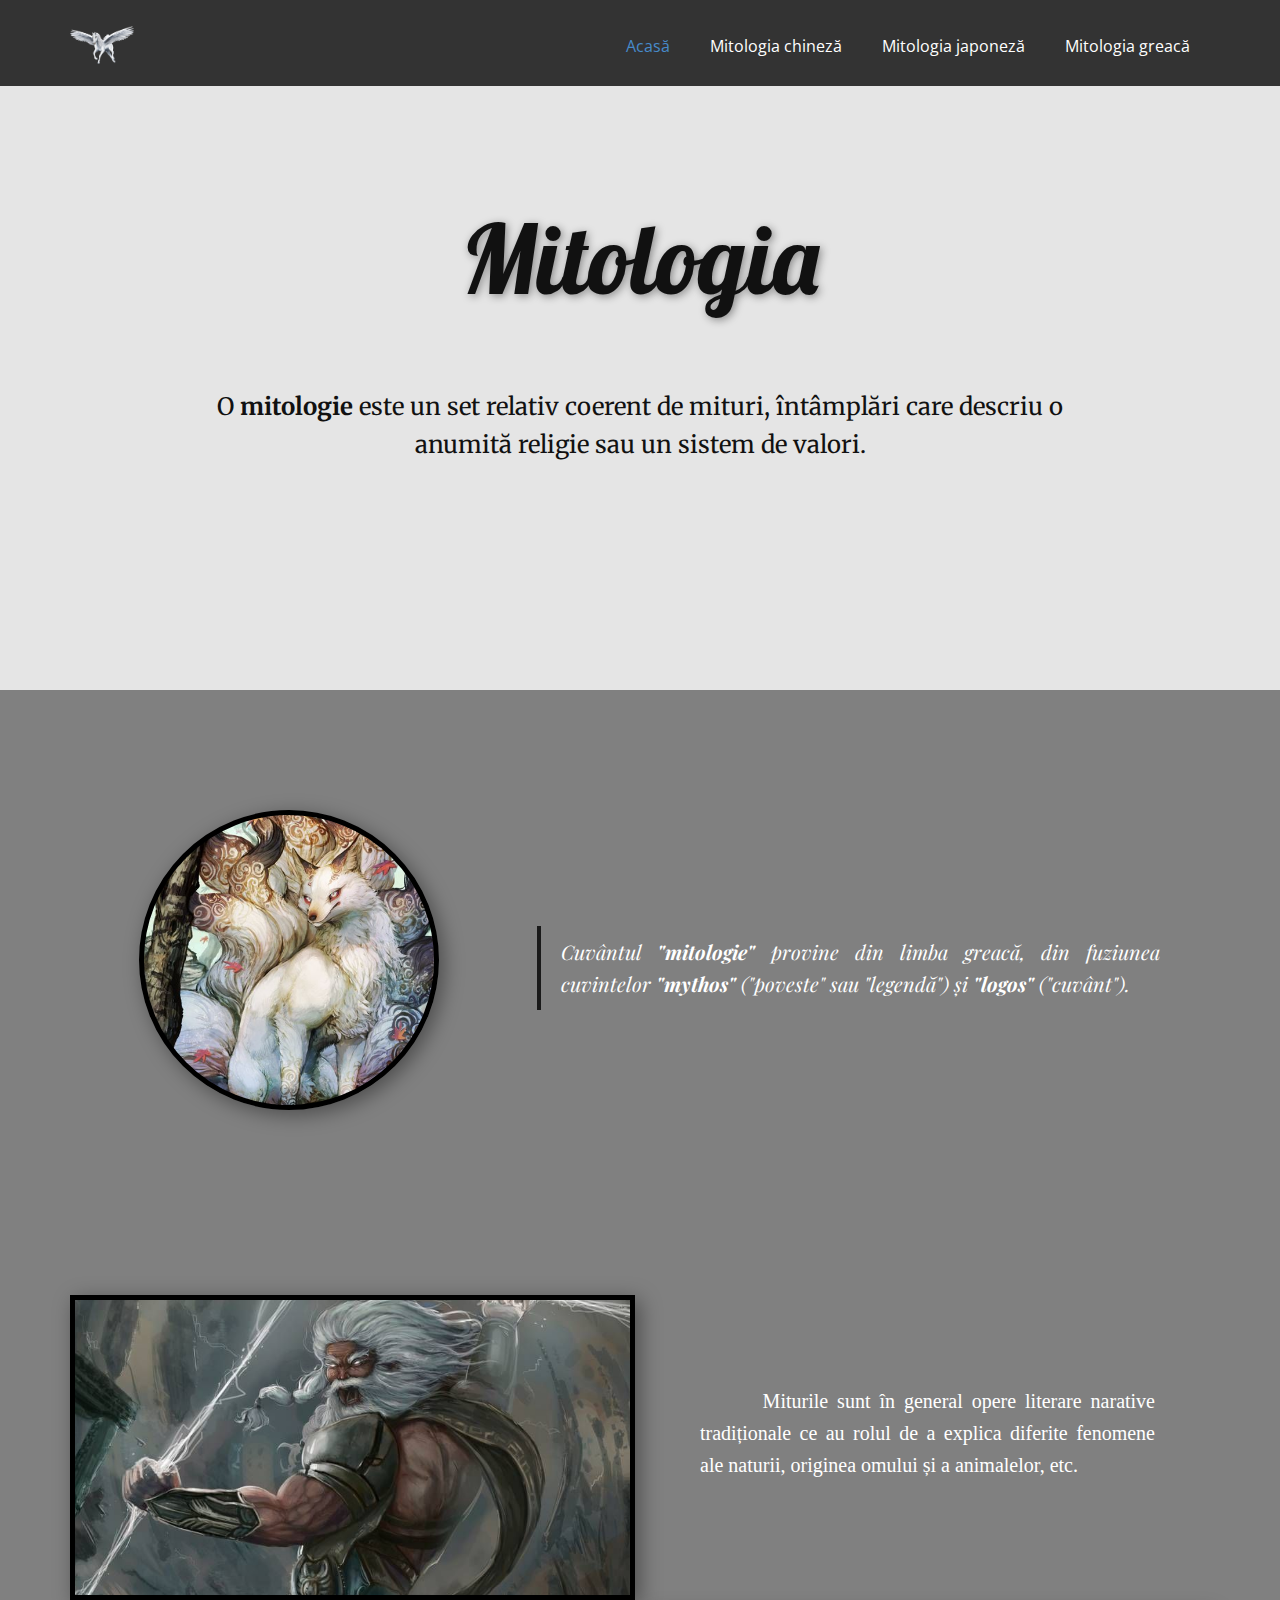
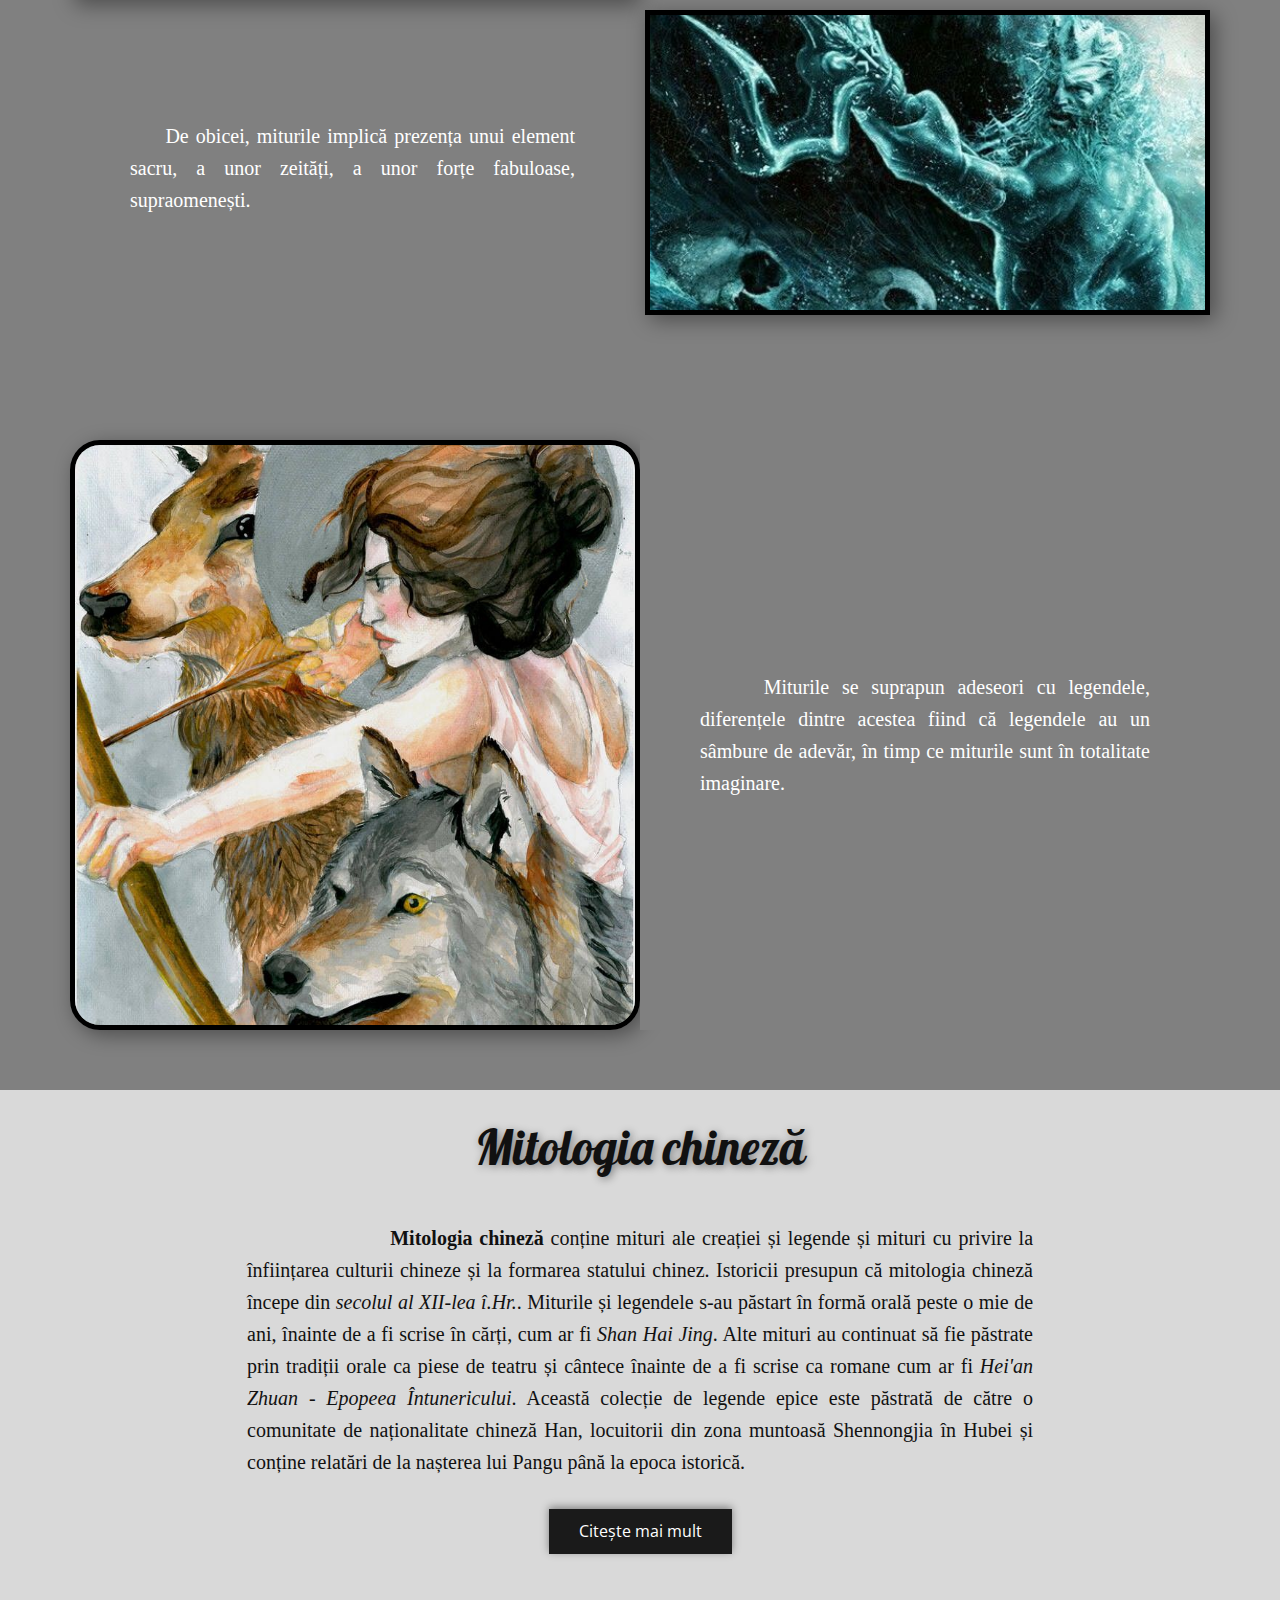
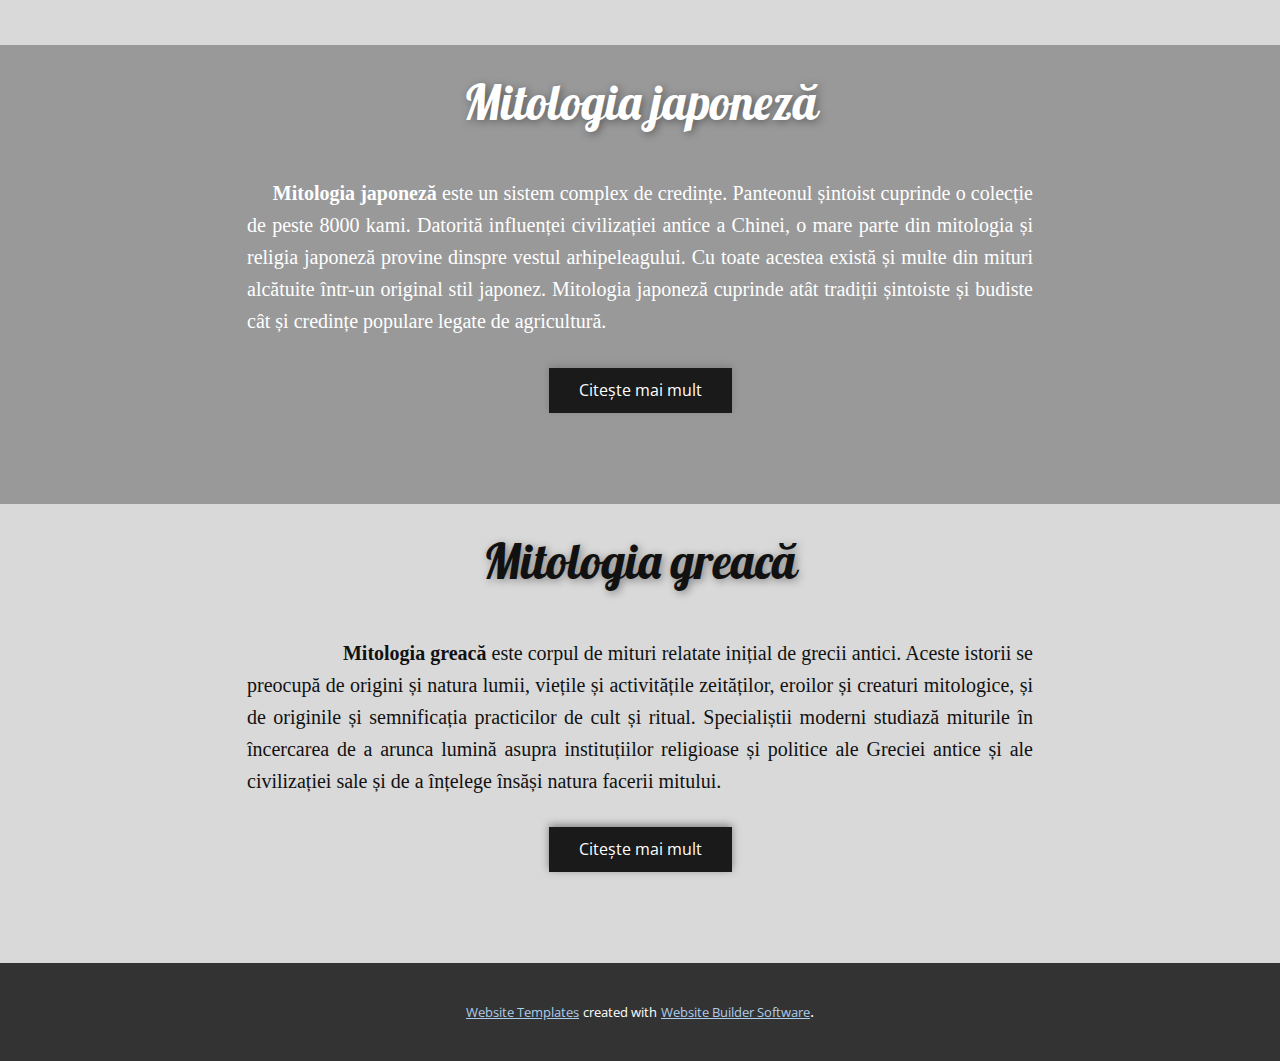
<file: index.html>
<!DOCTYPE html>
<html style="font-size: 16px;">
  <head>
    <meta name="viewport" content="width=device-width, initial-scale=1.0">
    <meta charset="utf-8">
    <meta name="keywords" content="">
    <meta name="description" content="">
    <meta name="page_type" content="np-template-header-footer-from-plugin">
    <title>Acasă</title>
    <link rel="stylesheet" href="nicepage.css" media="screen">
<link rel="stylesheet" href="Acasă.css" media="screen">
    <script class="u-script" type="text/javascript" src="jquery.js" defer=""></script>
    <script class="u-script" type="text/javascript" src="nicepage.js" defer=""></script>
    <meta name="generator" content="Nicepage 3.10.2, nicepage.com">
    <link rel="icon" href="images/favicon.png">
    <link id="u-theme-google-font" rel="stylesheet" href="https://fonts.googleapis.com/css?family=Roboto:100,100i,300,300i,400,400i,500,500i,700,700i,900,900i|Open+Sans:300,300i,400,400i,600,600i,700,700i,800,800i">
    <link id="u-page-google-font" rel="stylesheet" href="https://fonts.googleapis.com/css?family=Lobster:400|Merriweather:300,300i,400,400i,700,700i,900,900i|Playfair+Display:400,400i,500,500i,600,600i,700,700i,800,800i,900,900i">
    
    
    
    
    
    
    
    
    <script type="application/ld+json">{
		"@context": "http://schema.org",
		"@type": "Organization",
		"name": "Site1",
		"url": "index.html",
		"logo": "images/16.png"
}</script>
    <meta property="og:title" content="Acasă">
    <meta property="og:type" content="website">
    <meta name="theme-color" content="#478ac9">
    <link rel="canonical" href="index.html">
    <meta property="og:url" content="index.html">
  </head>
  <body data-home-page="Acasă.html" data-home-page-title="Acasă" class="u-body u-grey-50"><header class="u-clearfix u-grey-80 u-header u-header" id="sec-ac91"><div class="u-clearfix u-sheet u-sheet-1">
        <a href="Acasă.html" data-page-id="940413621" class="u-image u-logo u-image-1" data-image-width="1300" data-image-height="773" title="Acasă">
          <img src="images/16.png" class="u-logo-image u-logo-image-1" data-image-width="80.8422">
        </a>
        <nav class="u-menu u-menu-dropdown u-offcanvas u-menu-1">
          <div class="menu-collapse" style="font-size: 1rem; letter-spacing: 0px;">
            <a class="u-button-style u-custom-left-right-menu-spacing u-custom-padding-bottom u-custom-top-bottom-menu-spacing u-nav-link u-text-active-palette-1-base u-text-hover-palette-2-base" href="#">
              <svg><use xmlns:xlink="http://www.w3.org/1999/xlink" xlink:href="#menu-hamburger"></use></svg>
              <svg version="1.1" xmlns="http://www.w3.org/2000/svg" xmlns:xlink="http://www.w3.org/1999/xlink"><defs><symbol id="menu-hamburger" viewBox="0 0 16 16" style="width: 16px; height: 16px;"><rect y="1" width="16" height="2"></rect><rect y="7" width="16" height="2"></rect><rect y="13" width="16" height="2"></rect>
</symbol>
</defs></svg>
            </a>
          </div>
          <div class="u-custom-menu u-nav-container">
            <ul class="u-nav u-unstyled u-nav-1"><li class="u-nav-item"><a class="u-button-style u-nav-link u-text-active-palette-1-base u-text-hover-palette-2-base" href="Acasă.html" style="padding: 10px 20px;">Acasă</a>
</li><li class="u-nav-item"><a class="u-button-style u-nav-link u-text-active-palette-1-base u-text-hover-palette-2-base" href="Mitologia-chineză.html" style="padding: 10px 20px;">Mitologia chineză</a>
</li><li class="u-nav-item"><a class="u-button-style u-nav-link u-text-active-palette-1-base u-text-hover-palette-2-base" href="Mitologia-japoneză.html" style="padding: 10px 20px;">Mitologia japoneză</a>
</li><li class="u-nav-item"><a class="u-button-style u-nav-link u-text-active-palette-1-base u-text-hover-palette-2-base" href="Mitologia-greacă.html" style="padding: 10px 20px;">Mitologia greacă</a>
</li></ul>
          </div>
          <div class="u-custom-menu u-nav-container-collapse">
            <div class="u-black u-container-style u-inner-container-layout u-opacity u-opacity-95 u-sidenav">
              <div class="u-sidenav-overflow">
                <div class="u-menu-close"></div>
                <ul class="u-align-center u-nav u-popupmenu-items u-unstyled u-nav-2"><li class="u-nav-item"><a class="u-button-style u-nav-link" href="Acasă.html" style="padding: 10px 20px;">Acasă</a>
</li><li class="u-nav-item"><a class="u-button-style u-nav-link" href="Mitologia-chineză.html" style="padding: 10px 20px;">Mitologia chineză</a>
</li><li class="u-nav-item"><a class="u-button-style u-nav-link" href="Mitologia-japoneză.html" style="padding: 10px 20px;">Mitologia japoneză</a>
</li><li class="u-nav-item"><a class="u-button-style u-nav-link" href="Mitologia-greacă.html" style="padding: 10px 20px;">Mitologia greacă</a>
</li></ul>
              </div>
            </div>
            <div class="u-black u-menu-overlay u-opacity u-opacity-70"></div>
          </div>
        </nav>
      </div></header>
    <section class="u-clearfix u-grey-10 u-section-1" id="sec-bac5">
      <div class="u-clearfix u-sheet u-sheet-1">
        <div class="u-clearfix u-expanded-width u-gutter-10 u-layout-wrap u-layout-wrap-1">
          <div class="u-gutter-0 u-layout">
            <div class="u-layout-row">
              <div class="u-container-style u-layout-cell u-size-60 u-layout-cell-1">
                <div class="u-container-layout u-container-layout-1">
                  <h1 class="u-align-center u-custom-font u-font-lobster u-text u-title u-text-1">Mitologia</h1>
                  <p class="u-align-center u-custom-font u-font-merriweather u-text u-text-2">O&nbsp;<b>mitologie</b>&nbsp;este un set relativ coerent de mituri, întâmplări care descriu o anumită&nbsp;religie&nbsp;sau un sistem de valori.
                  </p>
                </div>
              </div>
            </div>
          </div>
        </div>
      </div>
    </section>
    <section class="u-clearfix u-section-2" id="sec-83b1">
      <div class="u-clearfix u-sheet u-sheet-1">
        <div class="u-clearfix u-expanded-width u-gutter-0 u-layout-wrap u-layout-wrap-1">
          <div class="u-layout">
            <div class="u-layout-row">
              <div class="u-align-center u-container-style u-layout-cell u-left-cell u-size-23 u-layout-cell-1">
                <div class="u-container-layout u-valign-middle u-container-layout-1">
                  <div alt="" class="u-border-5 u-border-black u-image u-image-circle u-image-1" src="" data-image-width="500" data-image-height="700"></div>
                </div>
              </div>
              <div class="u-align-justify u-container-style u-layout-cell u-right-cell u-size-37 u-layout-cell-2">
                <div class="u-container-layout u-container-layout-2">
                  <blockquote class="u-border-grey-90 u-custom-font u-font-playfair-display u-text u-text-1">Cuvântul <span style="font-weight: 700;">"<span style="font-weight: 700;">mitologie</span>" 
                    </span>provine din limba greacă, din fuziunea cuvintelor <span style="font-weight: 700;">"mythos"</span> ("poveste" sau "legendă") și <span style="font-weight: 700;">"logos"</span> ("cuvânt").
                  </blockquote>
                </div>
              </div>
            </div>
          </div>
        </div>
      </div>
    </section>
    <section class="u-clearfix u-section-3" id="sec-0662">
      <div class="u-clearfix u-sheet u-sheet-1">
        <div class="u-clearfix u-gutter-10 u-layout-wrap u-layout-wrap-1">
          <div class="u-layout">
            <div class="u-layout-col">
              <div class="u-size-30">
                <div class="u-layout-row">
                  <div class="u-container-style u-effect-hover-zoom u-image u-layout-cell u-left-cell u-size-30 u-image-1" src="" data-image-width="816" data-image-height="979">
                    <div class="u-background-effect u-expanded">
                      <div class="u-background-effect-image u-expanded u-image u-image-2" data-image-width="816" data-image-height="979"></div>
                    </div>
                    <div class="u-border-5 u-border-black u-container-layout u-valign-middle u-container-layout-1"></div>
                  </div>
                  <div class="u-align-justify u-container-style u-layout-cell u-right-cell u-size-30 u-layout-cell-2">
                    <div class="u-container-layout u-container-layout-2">
                      <p class="u-custom-font u-font-georgia u-text u-text-1">&nbsp; &nbsp; &nbsp; &nbsp;Miturile sunt în general opere literare narative tradiționale ce au rolul de a explica diferite fenomene ale naturii, originea omului și a animalelor, etc.</p>
                    </div>
                  </div>
                </div>
              </div>
              <div class="u-size-30">
                <div class="u-layout-row">
                  <div class="u-align-justify u-container-style u-layout-cell u-left-cell u-size-30 u-layout-cell-3">
                    <div class="u-container-layout u-container-layout-3">
                      <p class="u-custom-font u-font-georgia u-text u-text-2">&nbsp; &nbsp; &nbsp;De obicei, miturile implică prezența unui element sacru, a unor zeități, a unor forțe fabuloase, supraomenești. </p>
                    </div>
                  </div>
                  <div class="u-container-style u-effect-hover-zoom u-image u-layout-cell u-right-cell u-size-30 u-image-3" src="" data-image-width="540" data-image-height="960">
                    <div class="u-background-effect u-expanded">
                      <div class="u-background-effect-image u-expanded u-image u-image-4" data-image-width="540" data-image-height="960"></div>
                    </div>
                    <div class="u-border-5 u-border-black u-container-layout u-valign-middle u-container-layout-4"></div>
                  </div>
                </div>
              </div>
            </div>
          </div>
        </div>
      </div>
    </section>
    <section class="u-align-center u-clearfix u-section-4" id="sec-33fe">
      <div class="u-clearfix u-sheet u-valign-middle u-sheet-1">
        <div class="u-clearfix u-expanded-width u-gutter-0 u-layout-wrap u-layout-wrap-1">
          <div class="u-layout" style="">
            <div class="u-layout-row" style="">
              <div class="u-align-left u-container-style u-effect-hover-zoom u-layout-cell u-left-cell u-radius-30 u-shape-round u-size-30 u-size-xs-60 u-layout-cell-1" src="" data-image-width="769" data-image-height="1039">
                <div class="u-background-effect u-border-5 u-border-black u-expanded">
                  <div class="u-background-effect-image u-expanded u-image u-image-1" data-image-width="769" data-image-height="1039"></div>
                </div>
                <div class="u-container-layout u-valign-middle u-container-layout-1" src=""></div>
              </div>
              <div class="u-align-justify u-container-style u-grey-50 u-layout-cell u-right-cell u-size-30 u-size-xs-60 u-layout-cell-2">
                <div class="u-container-layout u-valign-middle u-container-layout-2">
                  <p class="u-custom-font u-font-georgia u-large-text u-text u-text-variant u-text-1">&nbsp; &nbsp; &nbsp;Miturile se suprapun adeseori cu legendele, diferențele dintre acestea fiind că legendele au un sâmbure de adevăr, în timp ce miturile sunt în totalitate imaginare.</p>
                </div>
              </div>
            </div>
          </div>
        </div>
      </div>
    </section>
    <section class="u-align-center u-clearfix u-grey-15 u-section-5" id="carousel_ab8c">
      <div class="u-align-center u-clearfix u-sheet u-sheet-1">
        <h2 class="u-custom-font u-font-lobster u-text u-text-1">Mitologia chineză</h2>
        <p class="u-align-justify u-custom-font u-font-georgia u-text u-text-2"><b>&nbsp; &nbsp; &nbsp; &nbsp; &nbsp; &nbsp; &nbsp; &nbsp; &nbsp; &nbsp; &nbsp;Mitologia chineză</b>&nbsp;conține mituri ale creației și legende și mituri cu privire la înființarea culturii chineze și la formarea statului chinez. Istoricii presupun că mitologia chineză începe din&nbsp;<span style="font-style: italic;">secolul al XII-lea î.Hr.</span>. Miturile și legendele s-au păstart în formă orală peste o mie de ani, înainte de a fi scrise în cărți, cum ar fi <span style="font-style: italic;">Shan Hai Jing</span>. Alte mituri au continuat să fie păstrate prin tradiții orale ca piese de teatru și cântece înainte de a fi scrise ca romane cum ar fi&nbsp;<i>Hei'an Zhuan</i>&nbsp;-&nbsp;<i>Epopeea Întunericului</i>. Această colecție de legende epice este păstrată de către o comunitate de naționalitate chineză Han, locuitorii din zona muntoasă Shennongjia în Hubei&nbsp;și conține relatări de la nașterea lui Pangu până la epoca istorică.
        </p>
        <a href="Mitologia-chineză.html" data-page-id="568705762" class="u-btn u-button-style u-grey-90 u-btn-1" target="_blank">Citește mai mult</a>
      </div>
    </section>
    <section class="u-align-center u-clearfix u-grey-40 u-section-6" id="carousel_2751">
      <div class="u-align-center u-clearfix u-sheet u-sheet-1">
        <h2 class="u-custom-font u-font-lobster u-text u-text-1">Mitologia japoneză</h2>
        <p class="u-align-justify u-custom-font u-font-georgia u-text u-text-2"><b>&nbsp; &nbsp; &nbsp;Mitologia japoneză</b>&nbsp;este un sistem complex de credințe. Panteonul&nbsp;șintoist&nbsp;cuprinde o colecție de peste 8000 kami. Datorită influenței civilizației antice a Chinei, o mare parte din mitologia&nbsp;și religia japoneză&nbsp;provine dinspre vestul arhipeleagului. Cu toate acestea există și multe din mituri alcătuite într-un original stil japonez. Mitologia japoneză cuprinde atât tradiții șintoiste și budiste cât și credințe populare legate de agricultură.
        </p>
        <a href="Mitologia-japoneză.html" data-page-id="848508792" class="u-btn u-button-style u-grey-90 u-btn-1" target="_blank">Citește mai mult</a>
      </div>
    </section>
    <section class="u-align-center u-clearfix u-grey-15 u-section-7" id="sec-ff02">
      <div class="u-align-center u-clearfix u-sheet u-sheet-1">
        <h2 class="u-custom-font u-font-lobster u-text u-text-1">Mitologia greacă</h2>
        <p class="u-align-justify u-custom-font u-font-georgia u-text u-text-2"><b>&nbsp; &nbsp; &nbsp; &nbsp; &nbsp; &nbsp; &nbsp; &nbsp; &nbsp; &nbsp;Mitologia greacă</b>&nbsp;este corpul de mituri relatate inițial de grecii antici. Aceste istorii se preocupă de origini și natura lumii, viețile și activitățile zeităților, eroilor și creaturi mitologice, și de originile și semnificația practicilor de cult și ritual. Specialiștii moderni studiază miturile în încercarea de a arunca lumină asupra instituțiilor religioase și politice ale Greciei antice și ale civilizației sale și de a înțelege însăși natura facerii mitului.
        </p>
        <a href="Mitologia-greacă.html" data-page-id="218108768" class="u-border-0 u-btn u-button-style u-grey-90 u-text-active-black u-btn-1" target="_blank">Citește mai mult</a>
      </div>
    </section>
    <section class="u-backlink u-clearfix u-grey-80">
      <a class="u-link" href="https://nicepage.com/website-templates" target="_blank">
        <span>Website Templates</span>
      </a>
      <p class="u-text">
        <span>created with</span>
      </p>
      <a class="u-link" href="https://nicepage.com/" target="_blank">
        <span>Website Builder Software</span>
      </a>. 
    </section><span style="height: 64px; width: 64px; margin-left: 0px; margin-right: auto; margin-top: 0px; background-image: none; right: 20px; bottom: 20px; box-shadow: 5px 5px 20px 0 rgba(0,0,0,0.4);" class="u-back-to-top u-border-3 u-border-black u-grey-5 u-icon u-icon-circle u-opacity u-opacity-85 u-spacing-10" data-href="#">
        <svg class="u-svg-link" preserveAspectRatio="xMidYMin slice" viewBox="0 0 551.13 551.13"><use xmlns:xlink="http://www.w3.org/1999/xlink" xlink:href="#svg-1d98"></use></svg>
        <svg class="u-svg-content" enable-background="new 0 0 551.13 551.13" viewBox="0 0 551.13 551.13" xmlns="http://www.w3.org/2000/svg" id="svg-1d98"><path d="m275.565 189.451 223.897 223.897h51.668l-275.565-275.565-275.565 275.565h51.668z"></path></svg>
    </span>
  </body>
</html>
</file>
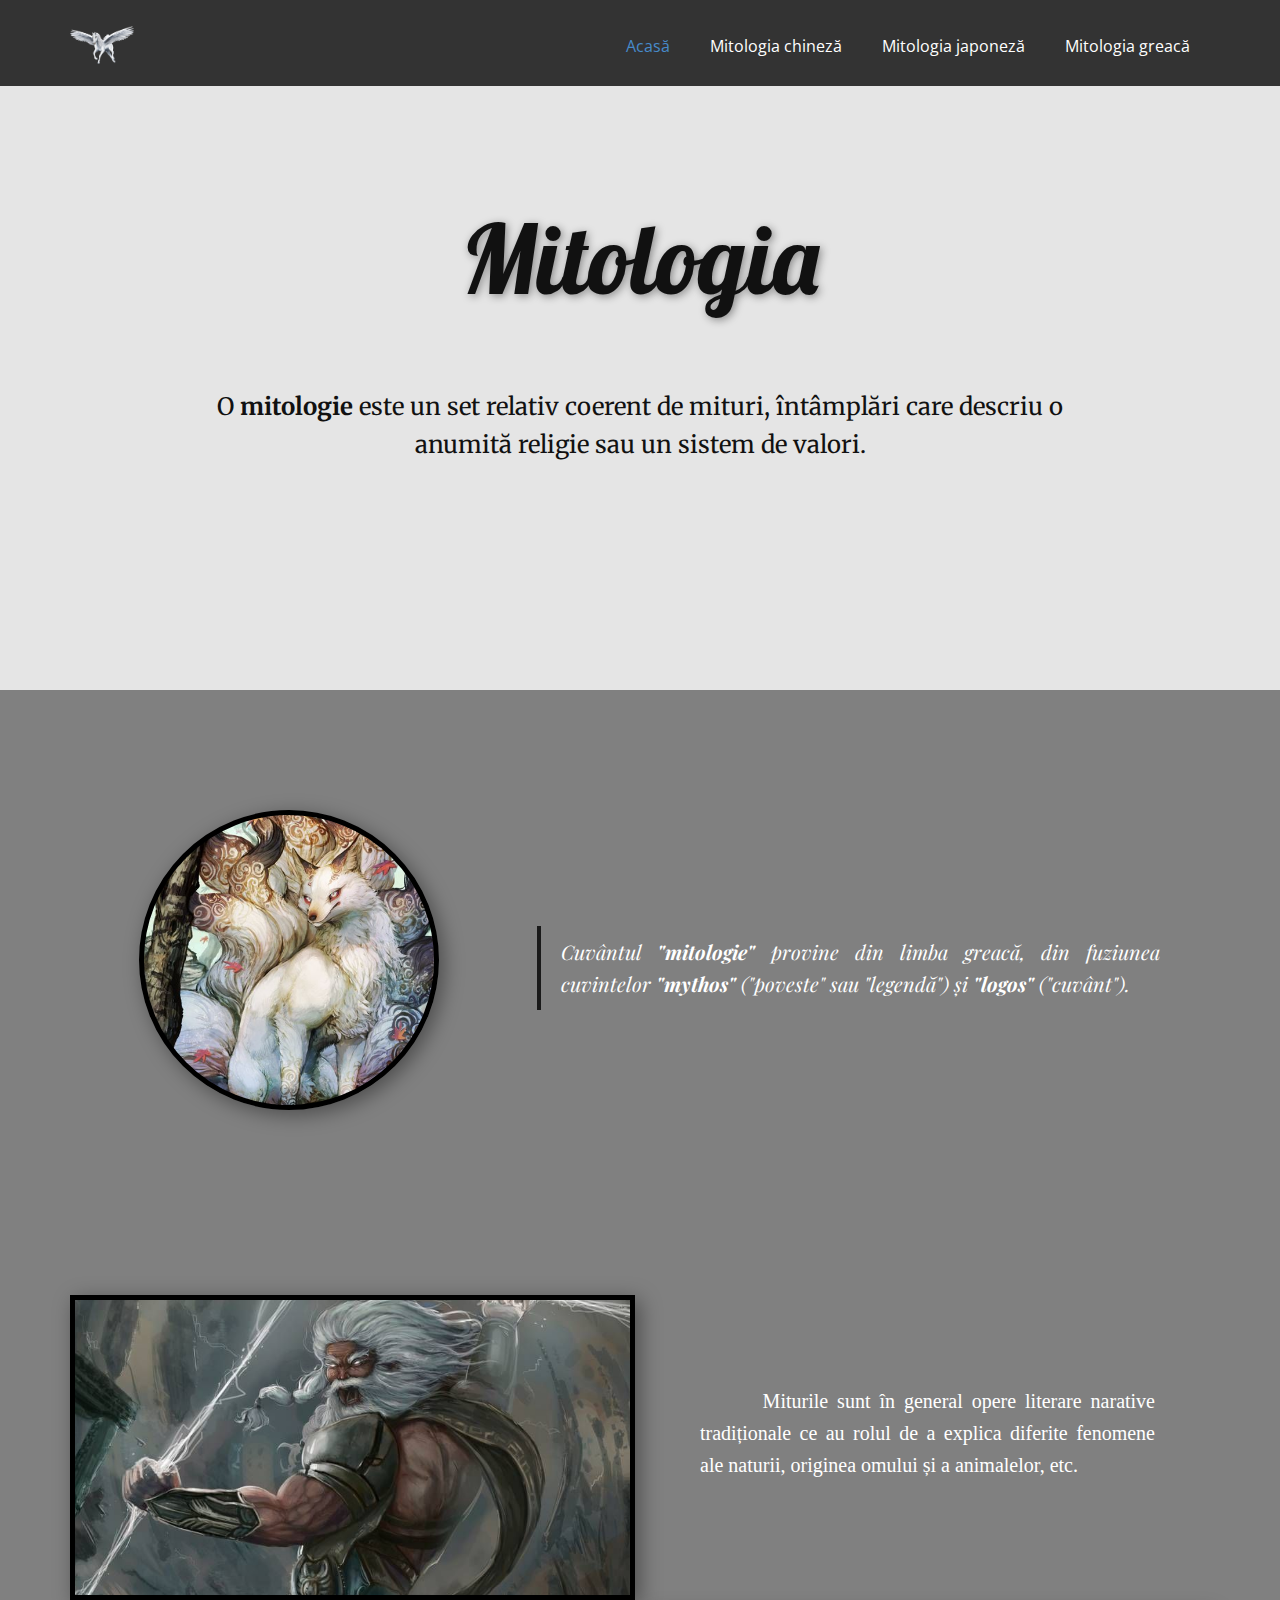
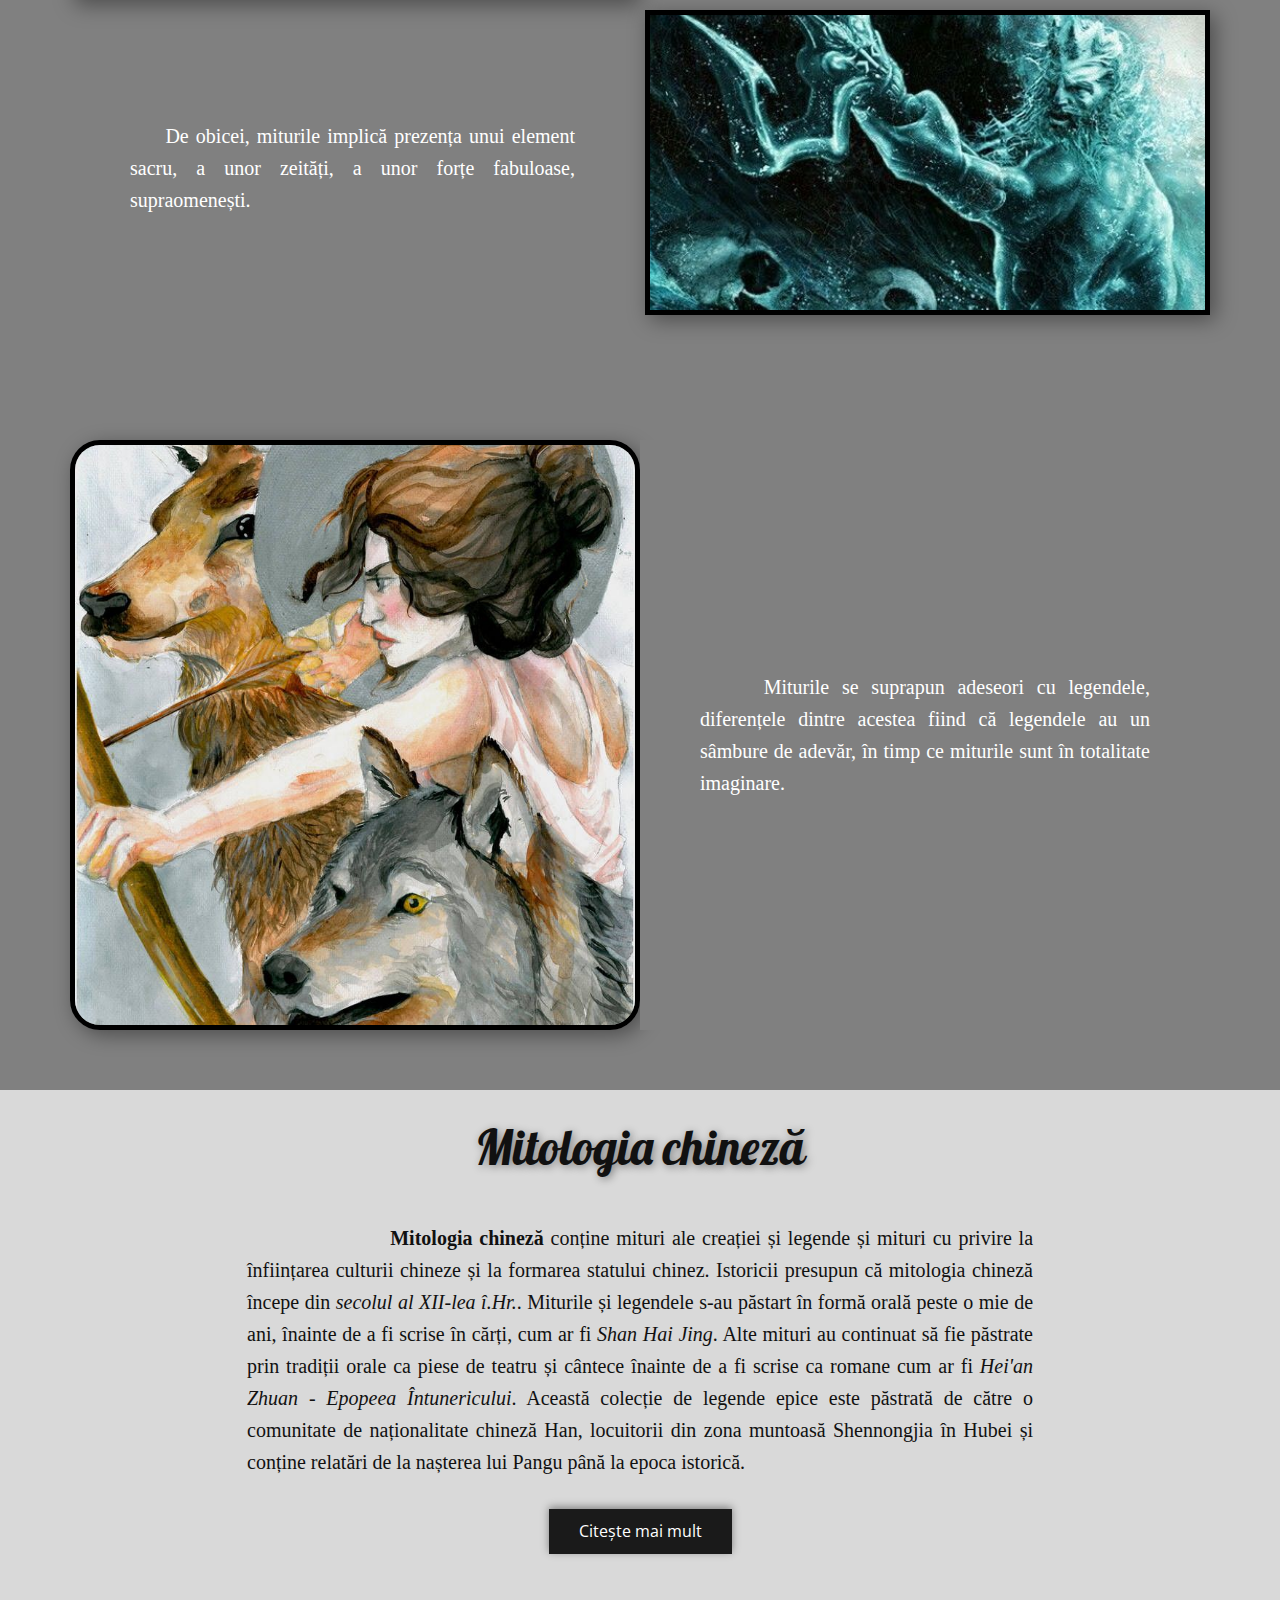
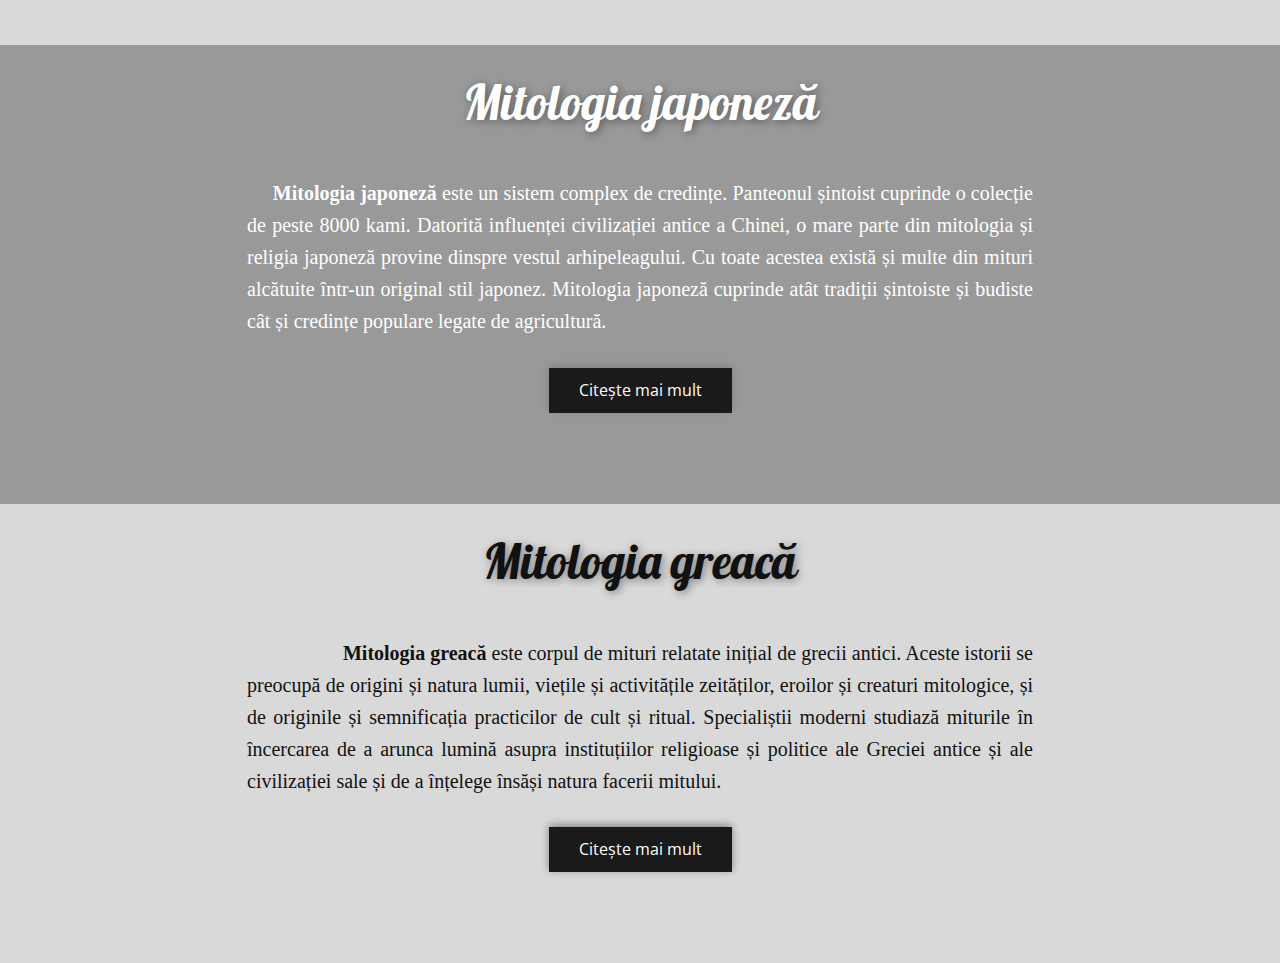
<file: Acasă.html>
<!DOCTYPE html>
<html style="font-size: 16px;">
  <head>
    <meta name="viewport" content="width=device-width, initial-scale=1.0">
    <meta charset="utf-8">
    <meta name="keywords" content="">
    <meta name="description" content="">
    <meta name="page_type" content="np-template-header-footer-from-plugin">
    <title>Acasă</title>
    <link rel="stylesheet" href="nicepage.css" media="screen">
<link rel="stylesheet" href="Acasă.css" media="screen">
    <script class="u-script" type="text/javascript" src="jquery.js" defer=""></script>
    <script class="u-script" type="text/javascript" src="nicepage.js" defer=""></script>
    <meta name="generator" content="Nicepage 3.10.2, nicepage.com">
    <link rel="icon" href="images/favicon.png">
    <link id="u-theme-google-font" rel="stylesheet" href="https://fonts.googleapis.com/css?family=Roboto:100,100i,300,300i,400,400i,500,500i,700,700i,900,900i|Open+Sans:300,300i,400,400i,600,600i,700,700i,800,800i">
    <link id="u-page-google-font" rel="stylesheet" href="https://fonts.googleapis.com/css?family=Lobster:400|Merriweather:300,300i,400,400i,700,700i,900,900i|Playfair+Display:400,400i,500,500i,600,600i,700,700i,800,800i,900,900i">
    
    
    
    
    
    
    
    
    <script type="application/ld+json">{
		"@context": "http://schema.org",
		"@type": "Organization",
		"name": "Site1",
		"url": "index.html",
		"logo": "images/16.png"
}</script>
    <meta property="og:title" content="Acasă">
    <meta property="og:type" content="website">
    <meta name="theme-color" content="#478ac9">
    <link rel="canonical" href="index.html">
    <meta property="og:url" content="index.html">
  </head>
  <body class="u-body u-grey-50">
      <header class="u-clearfix u-grey-80 u-header u-header" id="sec-ac91"><div class="u-clearfix u-sheet u-sheet-1">
        <a href="Acasă.html" data-page-id="940413621" class="u-image u-logo u-image-1" data-image-width="1300" data-image-height="773" title="Acasă">
          <img src="images/16.png" class="u-logo-image u-logo-image-1" data-image-width="80.8422">
        </a>
        <nav class="u-menu u-menu-dropdown u-offcanvas u-menu-1">
          <div class="menu-collapse" style="font-size: 1rem; letter-spacing: 0px;">
            <a class="u-button-style u-custom-left-right-menu-spacing u-custom-padding-bottom u-custom-top-bottom-menu-spacing u-nav-link u-text-active-palette-1-base u-text-hover-palette-2-base" href="#">
              <svg><use xmlns:xlink="http://www.w3.org/1999/xlink" xlink:href="#menu-hamburger"></use></svg>
              <svg version="1.1" xmlns="http://www.w3.org/2000/svg" xmlns:xlink="http://www.w3.org/1999/xlink"><defs><symbol id="menu-hamburger" viewBox="0 0 16 16" style="width: 16px; height: 16px;"><rect y="1" width="16" height="2"></rect><rect y="7" width="16" height="2"></rect><rect y="13" width="16" height="2"></rect>
</symbol>
</defs></svg>
            </a>
          </div>
          <div class="u-custom-menu u-nav-container">
            <ul class="u-nav u-unstyled u-nav-1"><li class="u-nav-item"><a class="u-button-style u-nav-link u-text-active-palette-1-base u-text-hover-palette-2-base" href="Acasă.html" style="padding: 10px 20px;">Acasă</a>
</li><li class="u-nav-item"><a class="u-button-style u-nav-link u-text-active-palette-1-base u-text-hover-palette-2-base" href="Mitologia-chineză.html" style="padding: 10px 20px;">Mitologia chineză</a>
</li><li class="u-nav-item"><a class="u-button-style u-nav-link u-text-active-palette-1-base u-text-hover-palette-2-base" href="Mitologia-japoneză.html" style="padding: 10px 20px;">Mitologia japoneză</a>
</li><li class="u-nav-item"><a class="u-button-style u-nav-link u-text-active-palette-1-base u-text-hover-palette-2-base" href="Mitologia-greacă.html" style="padding: 10px 20px;">Mitologia greacă</a>
</li></ul>
          </div>
          <div class="u-custom-menu u-nav-container-collapse">
            <div class="u-black u-container-style u-inner-container-layout u-opacity u-opacity-95 u-sidenav">
              <div class="u-sidenav-overflow">
                <div class="u-menu-close"></div>
                <ul class="u-align-center u-nav u-popupmenu-items u-unstyled u-nav-2"><li class="u-nav-item"><a class="u-button-style u-nav-link" href="Acasă.html" style="padding: 10px 20px;">Acasă</a>
</li><li class="u-nav-item"><a class="u-button-style u-nav-link" href="Mitologia-chineză.html" style="padding: 10px 20px;">Mitologia chineză</a>
</li><li class="u-nav-item"><a class="u-button-style u-nav-link" href="Mitologia-japoneză.html" style="padding: 10px 20px;">Mitologia japoneză</a>
</li><li class="u-nav-item"><a class="u-button-style u-nav-link" href="Mitologia-greacă.html" style="padding: 10px 20px;">Mitologia greacă</a>
</li></ul>
              </div>
            </div>
            <div class="u-black u-menu-overlay u-opacity u-opacity-70"></div>
          </div>
        </nav>
      </div></header>
    <section class="u-clearfix u-grey-10 u-section-1" id="sec-bac5">
      <div class="u-clearfix u-sheet u-sheet-1">
        <div class="u-clearfix u-expanded-width u-gutter-10 u-layout-wrap u-layout-wrap-1">
          <div class="u-gutter-0 u-layout">
            <div class="u-layout-row">
              <div class="u-container-style u-layout-cell u-size-60 u-layout-cell-1">
                <div class="u-container-layout u-container-layout-1">
                  <h1 class="u-align-center u-custom-font u-font-lobster u-text u-title u-text-1">Mitologia</h1>
                  <p class="u-align-center u-custom-font u-font-merriweather u-text u-text-2">O&nbsp;<b>mitologie</b>&nbsp;este un set relativ coerent de mituri, întâmplări care descriu o anumită&nbsp;religie&nbsp;sau un sistem de valori.
                  </p>
                </div>
              </div>
            </div>
          </div>
        </div>
      </div>
    </section>
      
    <section class="u-clearfix u-section-2" id="sec-83b1">
      <div class="u-clearfix u-sheet u-sheet-1">
        <div class="u-clearfix u-expanded-width u-gutter-0 u-layout-wrap u-layout-wrap-1">
          <div class="u-layout">
            <div class="u-layout-row">
              <div class="u-align-center u-container-style u-layout-cell u-left-cell u-size-23 u-layout-cell-1">
                <div class="u-container-layout u-valign-middle u-container-layout-1">
                  <div alt="" class="u-border-5 u-border-black u-image u-image-circle u-image-1" src="" data-image-width="500" data-image-height="700"></div>
                </div>
              </div>
              <div class="u-align-justify u-container-style u-layout-cell u-right-cell u-size-37 u-layout-cell-2">
                <div class="u-container-layout u-container-layout-2">
                  <blockquote class="u-border-grey-90 u-custom-font u-font-playfair-display u-text u-text-1">Cuvântul <span style="font-weight: 700;">"<span style="font-weight: 700;">mitologie</span>" 
                    </span>provine din limba greacă, din fuziunea cuvintelor <span style="font-weight: 700;">"mythos"</span> ("poveste" sau "legendă") și <span style="font-weight: 700;">"logos"</span> ("cuvânt").
                  </blockquote>
                </div>
              </div>
            </div>
          </div>
        </div>
      </div>
    </section>
      
    <section class="u-clearfix u-section-3" id="sec-0662">
      <div class="u-clearfix u-sheet u-sheet-1">
        <div class="u-clearfix u-gutter-10 u-layout-wrap u-layout-wrap-1">
          <div class="u-layout">
            <div class="u-layout-col">
              <div class="u-size-30">
                <div class="u-layout-row">
                  <div class="u-container-style u-effect-hover-zoom u-image u-layout-cell u-left-cell u-size-30 u-image-1" src="" data-image-width="816" data-image-height="979">
                    <div class="u-background-effect u-expanded">
                      <div class="u-background-effect-image u-expanded u-image u-image-2" data-image-width="816" data-image-height="979"></div>
                    </div>
                    <div class="u-border-5 u-border-black u-container-layout u-valign-middle u-container-layout-1"></div>
                  </div>
                  <div class="u-align-justify u-container-style u-layout-cell u-right-cell u-size-30 u-layout-cell-2">
                    <div class="u-container-layout u-container-layout-2">
                      <p class="u-custom-font u-font-georgia u-text u-text-1">&nbsp; &nbsp; &nbsp; &nbsp;Miturile sunt în general opere literare narative tradiționale ce au rolul de a explica diferite fenomene ale naturii, originea omului și a animalelor, etc.</p>
                    </div>
                  </div>
                </div>
              </div>
              <div class="u-size-30">
                <div class="u-layout-row">
                  <div class="u-align-justify u-container-style u-layout-cell u-left-cell u-size-30 u-layout-cell-3">
                    <div class="u-container-layout u-container-layout-3">
                      <p class="u-custom-font u-font-georgia u-text u-text-2">&nbsp; &nbsp; &nbsp;De obicei, miturile implică prezența unui element sacru, a unor zeități, a unor forțe fabuloase, supraomenești. </p>
                    </div>
                  </div>
                  <div class="u-container-style u-effect-hover-zoom u-image u-layout-cell u-right-cell u-size-30 u-image-3" src="" data-image-width="540" data-image-height="960">
                    <div class="u-background-effect u-expanded">
                      <div class="u-background-effect-image u-expanded u-image u-image-4" data-image-width="540" data-image-height="960"></div>
                    </div>
                    <div class="u-border-5 u-border-black u-container-layout u-valign-middle u-container-layout-4"></div>
                  </div>
                </div>
              </div>
            </div>
          </div>
        </div>
      </div>
    </section>
      
    <section class="u-align-center u-clearfix u-section-4" id="sec-33fe">
      <div class="u-clearfix u-sheet u-valign-middle u-sheet-1">
        <div class="u-clearfix u-expanded-width u-gutter-0 u-layout-wrap u-layout-wrap-1">
          <div class="u-layout" style="">
            <div class="u-layout-row" style="">
              <div class="u-align-left u-container-style u-effect-hover-zoom u-layout-cell u-left-cell u-radius-30 u-shape-round u-size-30 u-size-xs-60 u-layout-cell-1" src="" data-image-width="769" data-image-height="1039">
                <div class="u-background-effect u-border-5 u-border-black u-expanded">
                  <div class="u-background-effect-image u-expanded u-image u-image-1" data-image-width="769" data-image-height="1039"></div>
                </div>
                <div class="u-container-layout u-valign-middle u-container-layout-1" src=""></div>
              </div>
              <div class="u-align-justify u-container-style u-grey-50 u-layout-cell u-right-cell u-size-30 u-size-xs-60 u-layout-cell-2">
                <div class="u-container-layout u-valign-middle u-container-layout-2">
                  <p class="u-custom-font u-font-georgia u-large-text u-text u-text-variant u-text-1">&nbsp; &nbsp; &nbsp;Miturile se suprapun adeseori cu legendele, diferențele dintre acestea fiind că legendele au un sâmbure de adevăr, în timp ce miturile sunt în totalitate imaginare.</p>
                </div>
              </div>
            </div>
          </div>
        </div>
      </div>
    </section>
      
    <section class="u-align-center u-clearfix u-grey-15 u-section-5" id="carousel_ab8c">
      <div class="u-align-center u-clearfix u-sheet u-sheet-1">
        <h2 class="u-custom-font u-font-lobster u-text u-text-1">Mitologia chineză</h2>
        <p class="u-align-justify u-custom-font u-font-georgia u-text u-text-2"><b>&nbsp; &nbsp; &nbsp; &nbsp; &nbsp; &nbsp; &nbsp; &nbsp; &nbsp; &nbsp; &nbsp;Mitologia chineză</b>&nbsp;conține mituri ale creației și legende și mituri cu privire la înființarea culturii chineze și la formarea statului chinez. Istoricii presupun că mitologia chineză începe din&nbsp;<span style="font-style: italic;">secolul al XII-lea î.Hr.</span>. Miturile și legendele s-au păstart în formă orală peste o mie de ani, înainte de a fi scrise în cărți, cum ar fi <span style="font-style: italic;">Shan Hai Jing</span>. Alte mituri au continuat să fie păstrate prin tradiții orale ca piese de teatru și cântece înainte de a fi scrise ca romane cum ar fi&nbsp;<i>Hei'an Zhuan</i>&nbsp;-&nbsp;<i>Epopeea Întunericului</i>. Această colecție de legende epice este păstrată de către o comunitate de naționalitate chineză Han, locuitorii din zona muntoasă Shennongjia în Hubei&nbsp;și conține relatări de la nașterea lui Pangu până la epoca istorică.
        </p>
        <a href="Mitologia-chineză.html" data-page-id="568705762" class="u-btn u-button-style u-grey-90 u-btn-1" target="_blank">Citește mai mult</a>
      </div>
    </section>
      
    <section class="u-align-center u-clearfix u-grey-40 u-section-6" id="carousel_2751">
      <div class="u-align-center u-clearfix u-sheet u-sheet-1">
        <h2 class="u-custom-font u-font-lobster u-text u-text-1">Mitologia japoneză</h2>
        <p class="u-align-justify u-custom-font u-font-georgia u-text u-text-2"><b>&nbsp; &nbsp; &nbsp;Mitologia japoneză</b>&nbsp;este un sistem complex de credințe. Panteonul&nbsp;șintoist&nbsp;cuprinde o colecție de peste 8000 kami. Datorită influenței civilizației antice a Chinei, o mare parte din mitologia&nbsp;și religia japoneză&nbsp;provine dinspre vestul arhipeleagului. Cu toate acestea există și multe din mituri alcătuite într-un original stil japonez. Mitologia japoneză cuprinde atât tradiții șintoiste și budiste cât și credințe populare legate de agricultură.
        </p>
        <a href="Mitologia-japoneză.html" data-page-id="848508792" class="u-btn u-button-style u-grey-90 u-btn-1" target="_blank">Citește mai mult</a>
      </div>
    </section>
      
    <section class="u-align-center u-clearfix u-grey-15 u-section-7" id="sec-ff02">
      <div class="u-align-center u-clearfix u-sheet u-sheet-1">
        <h2 class="u-custom-font u-font-lobster u-text u-text-1">Mitologia greacă</h2>
        <p class="u-align-justify u-custom-font u-font-georgia u-text u-text-2"><b>&nbsp; &nbsp; &nbsp; &nbsp; &nbsp; &nbsp; &nbsp; &nbsp; &nbsp; &nbsp;Mitologia greacă</b>&nbsp;este corpul de mituri relatate inițial de grecii antici. Aceste istorii se preocupă de origini și natura lumii, viețile și activitățile zeităților, eroilor și creaturi mitologice, și de originile și semnificația practicilor de cult și ritual. Specialiștii moderni studiază miturile în încercarea de a arunca lumină asupra instituțiilor religioase și politice ale Greciei antice și ale civilizației sale și de a înțelege însăși natura facerii mitului.
        </p>
        <a href="Mitologia-greacă.html" data-page-id="218108768" class="u-border-0 u-btn u-button-style u-grey-90 u-text-active-black u-btn-1" target="_blank">Citește mai mult</a>
      </div>
    </section>
    
    
    
      
    
      <span style="height: 64px; width: 64px; margin-left: 0px; margin-right: auto; margin-top: 0px; background-image: none; right: 20px; bottom: 20px; box-shadow: 5px 5px 20px 0 rgba(0,0,0,0.4);" class="u-back-to-top u-border-3 u-border-black u-grey-5 u-icon u-icon-circle u-opacity u-opacity-85 u-spacing-10" data-href="#">
        <svg class="u-svg-link" preserveAspectRatio="xMidYMin slice" viewBox="0 0 551.13 551.13"><use xmlns:xlink="http://www.w3.org/1999/xlink" xlink:href="#svg-1d98"></use></svg>
        <svg class="u-svg-content" enable-background="new 0 0 551.13 551.13" viewBox="0 0 551.13 551.13" xmlns="http://www.w3.org/2000/svg" id="svg-1d98"><path d="m275.565 189.451 223.897 223.897h51.668l-275.565-275.565-275.565 275.565h51.668z"></path></svg>
    </span>
  </body>
</html>
</file>
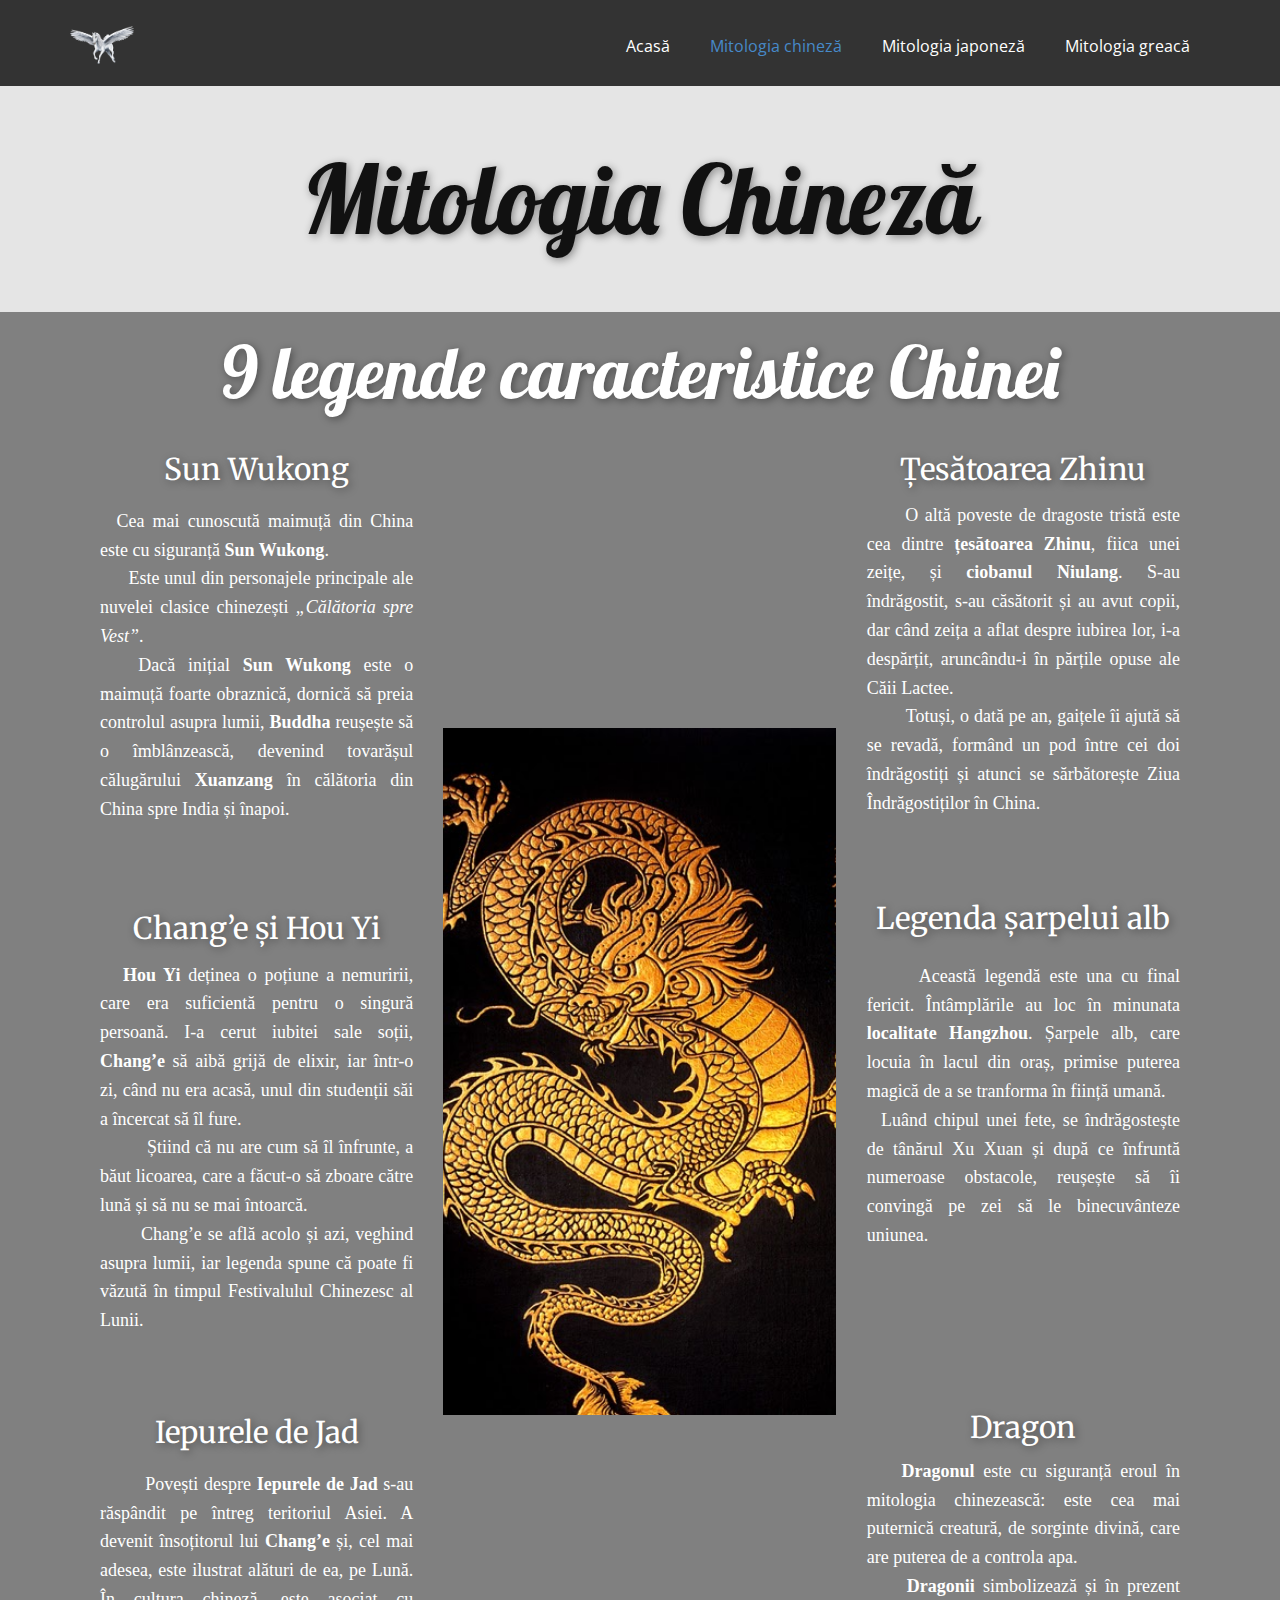
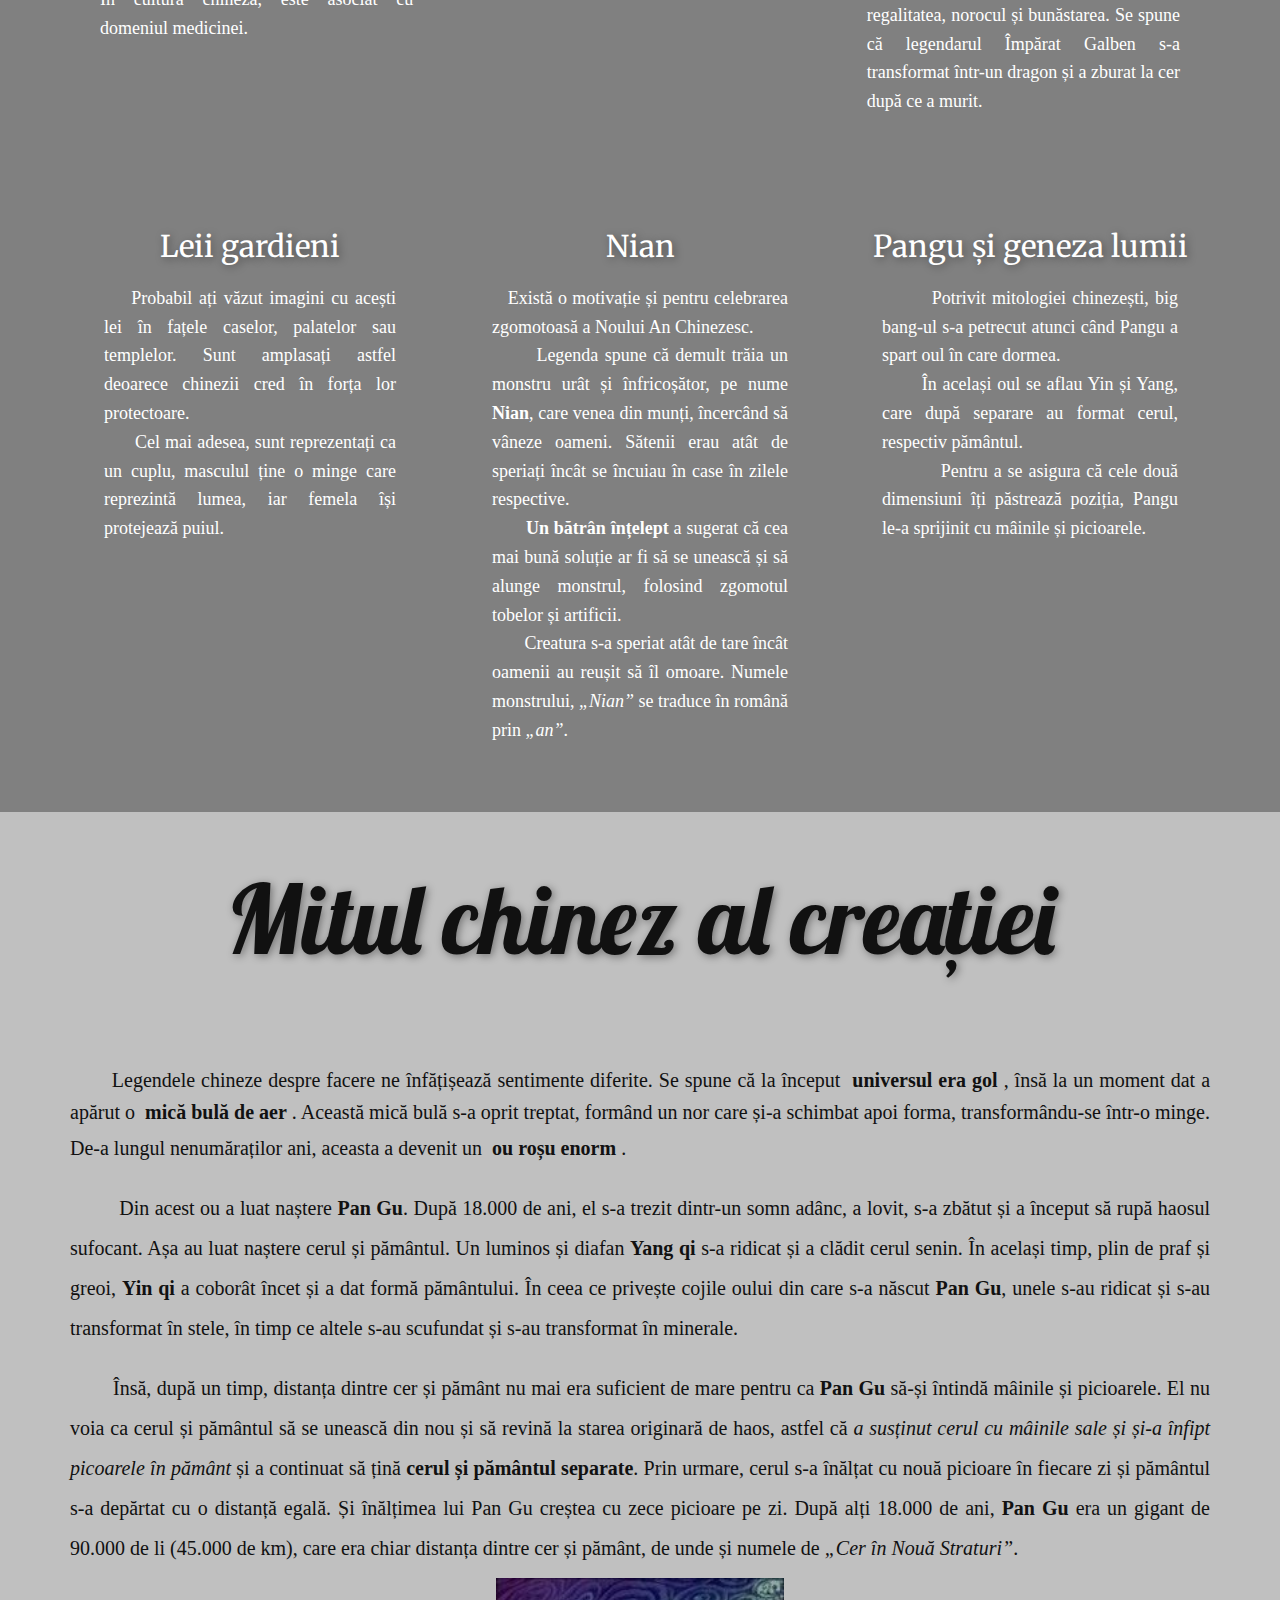
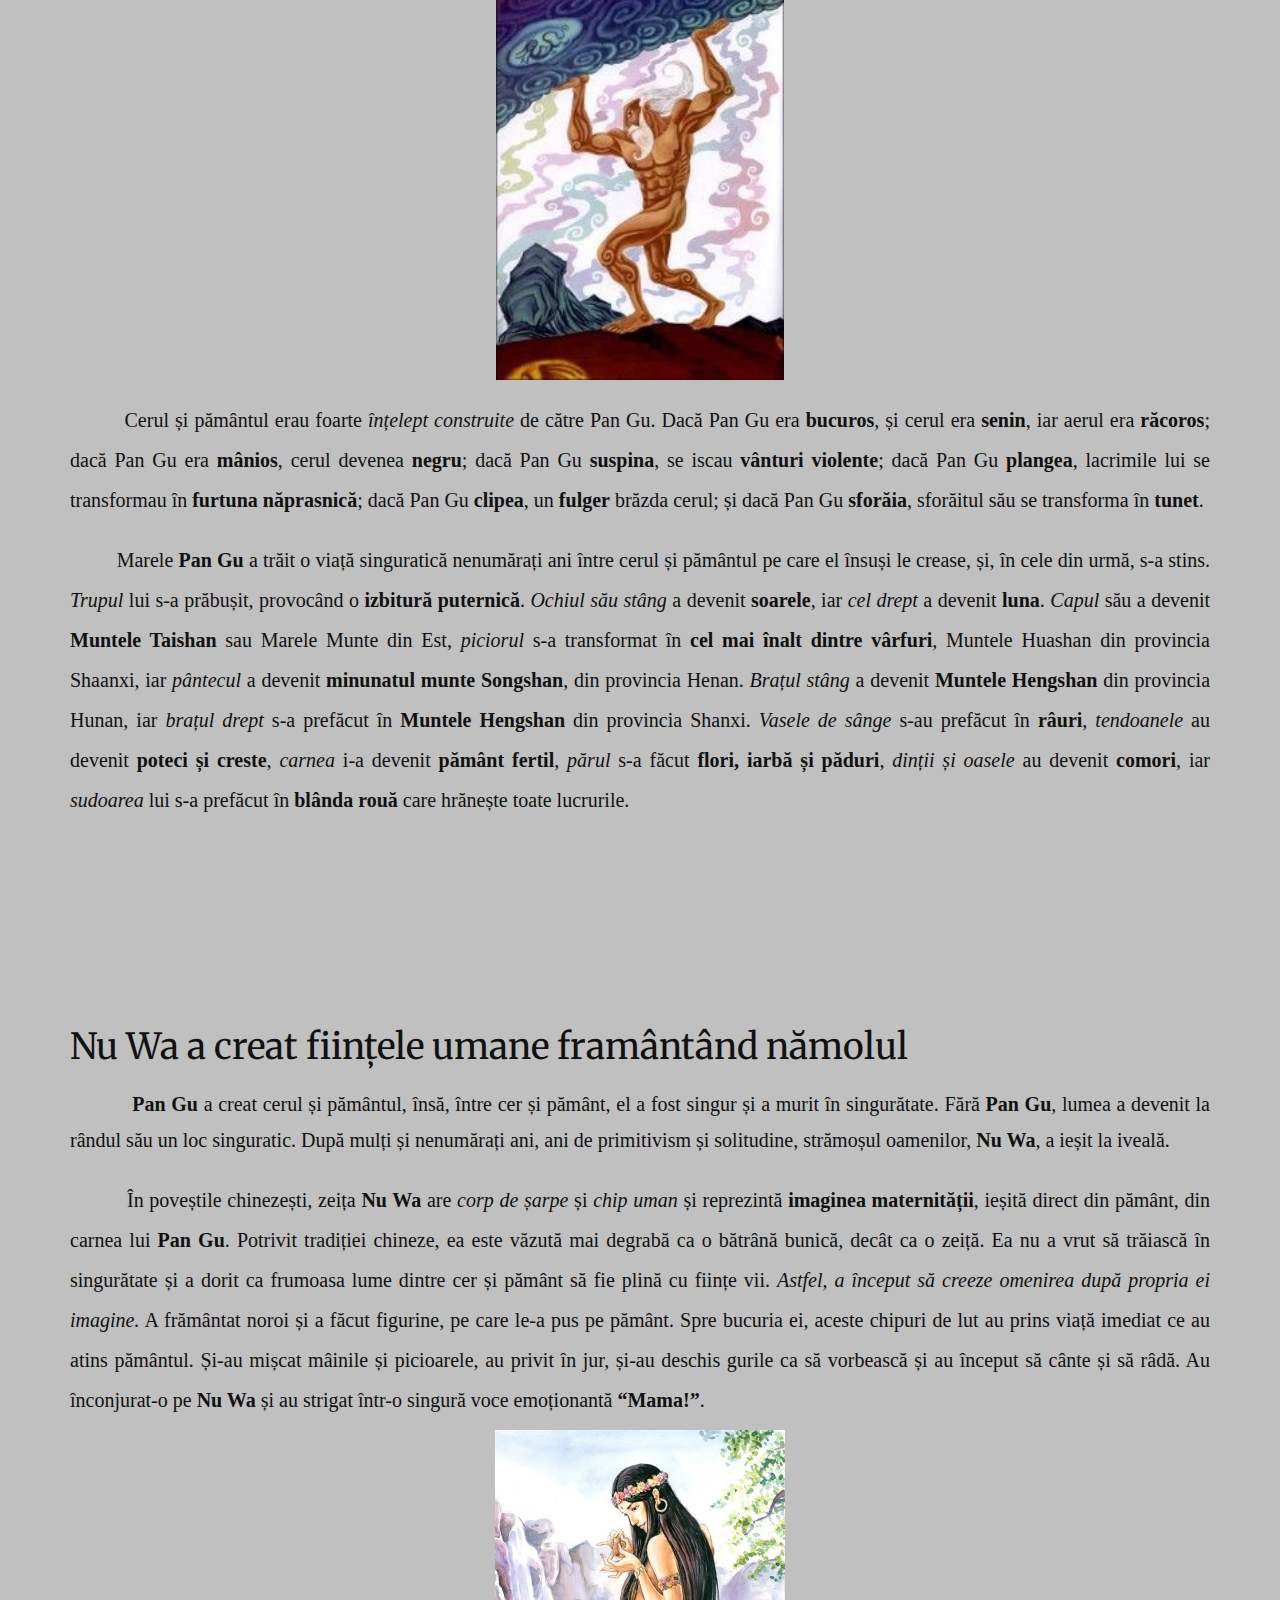
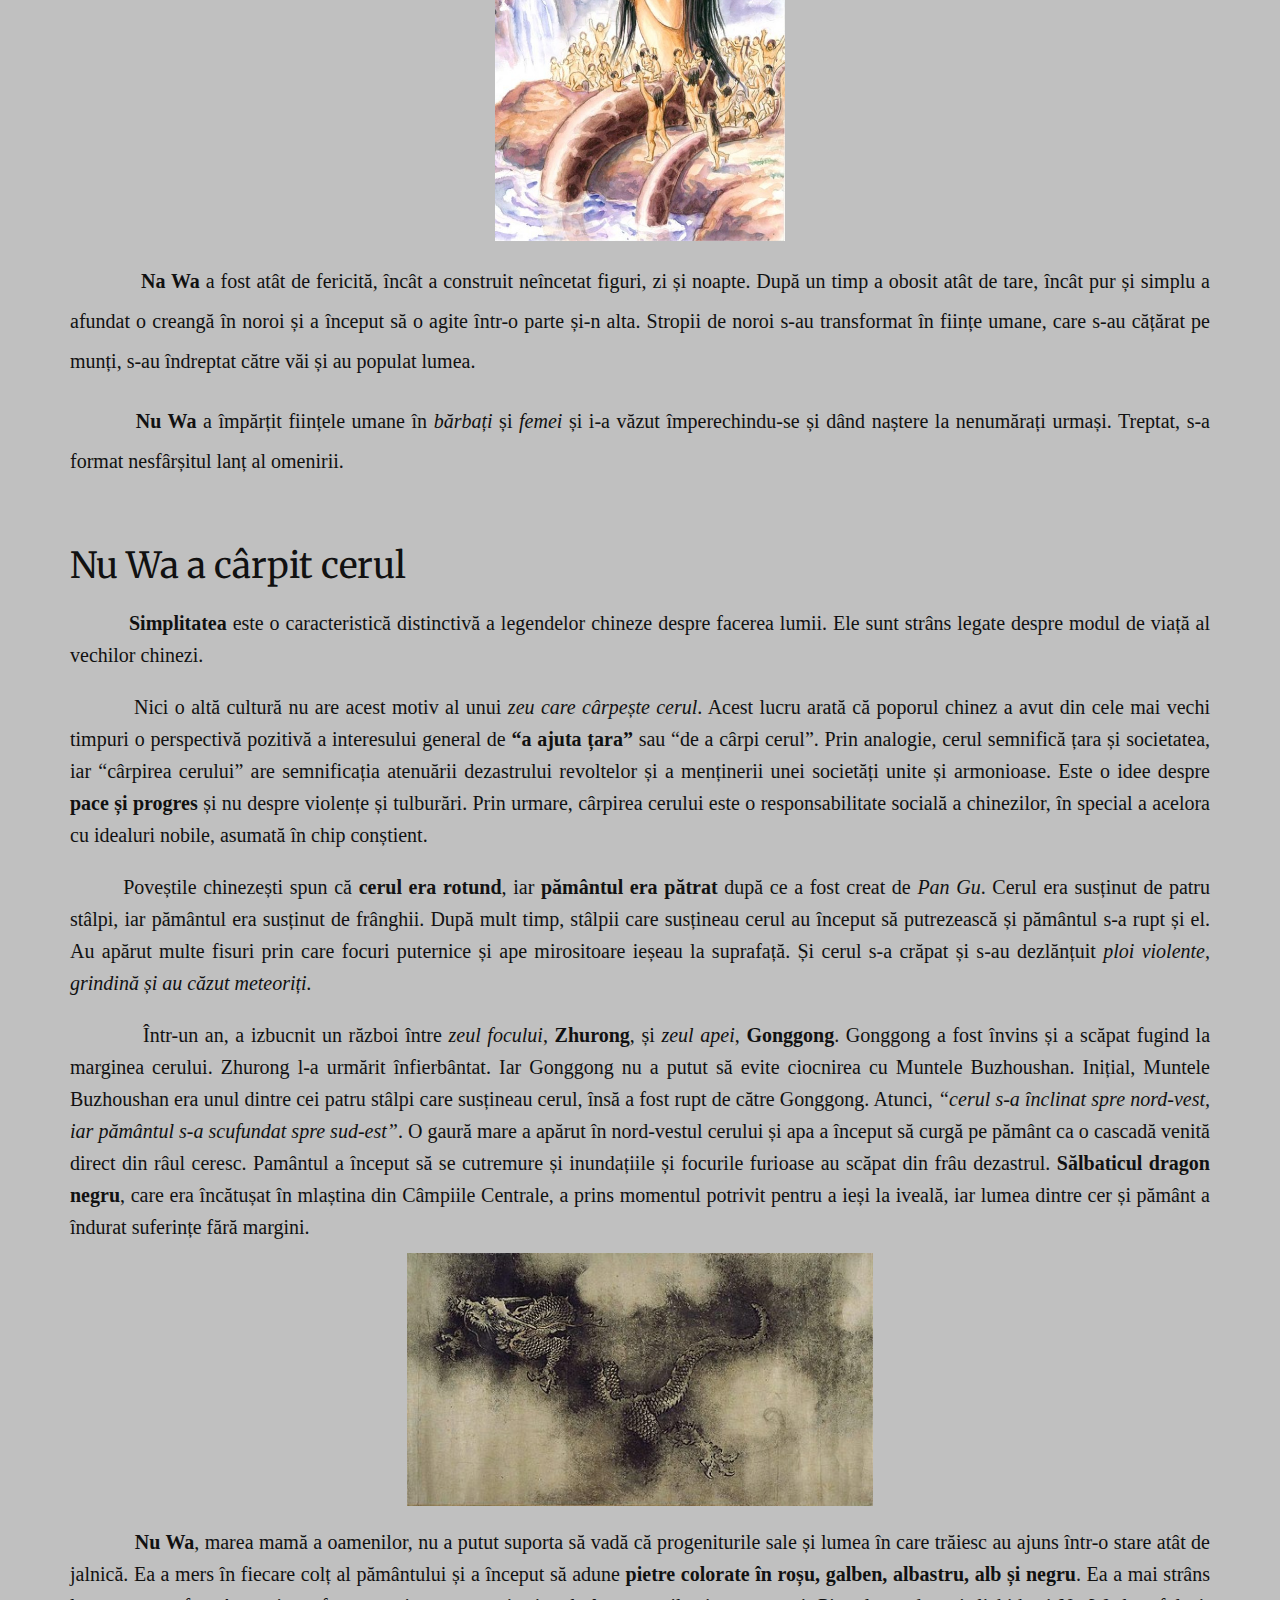
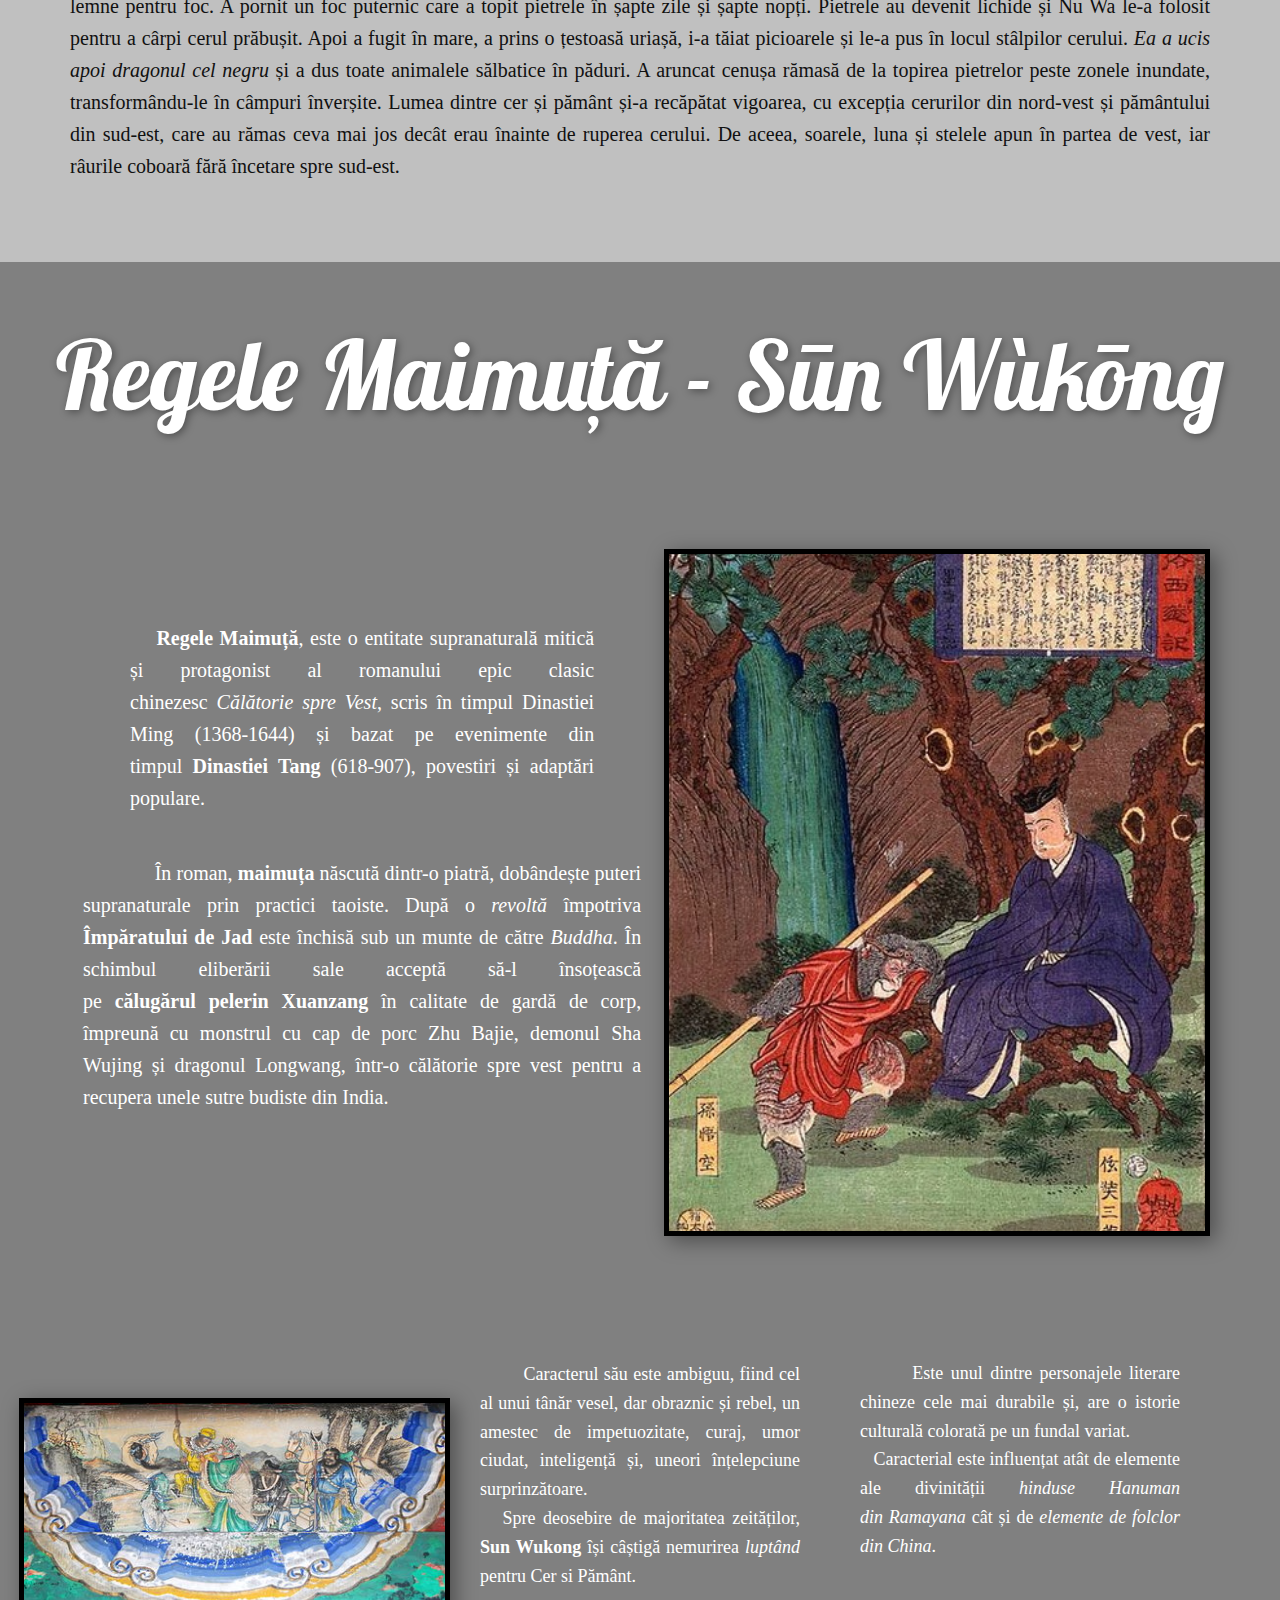
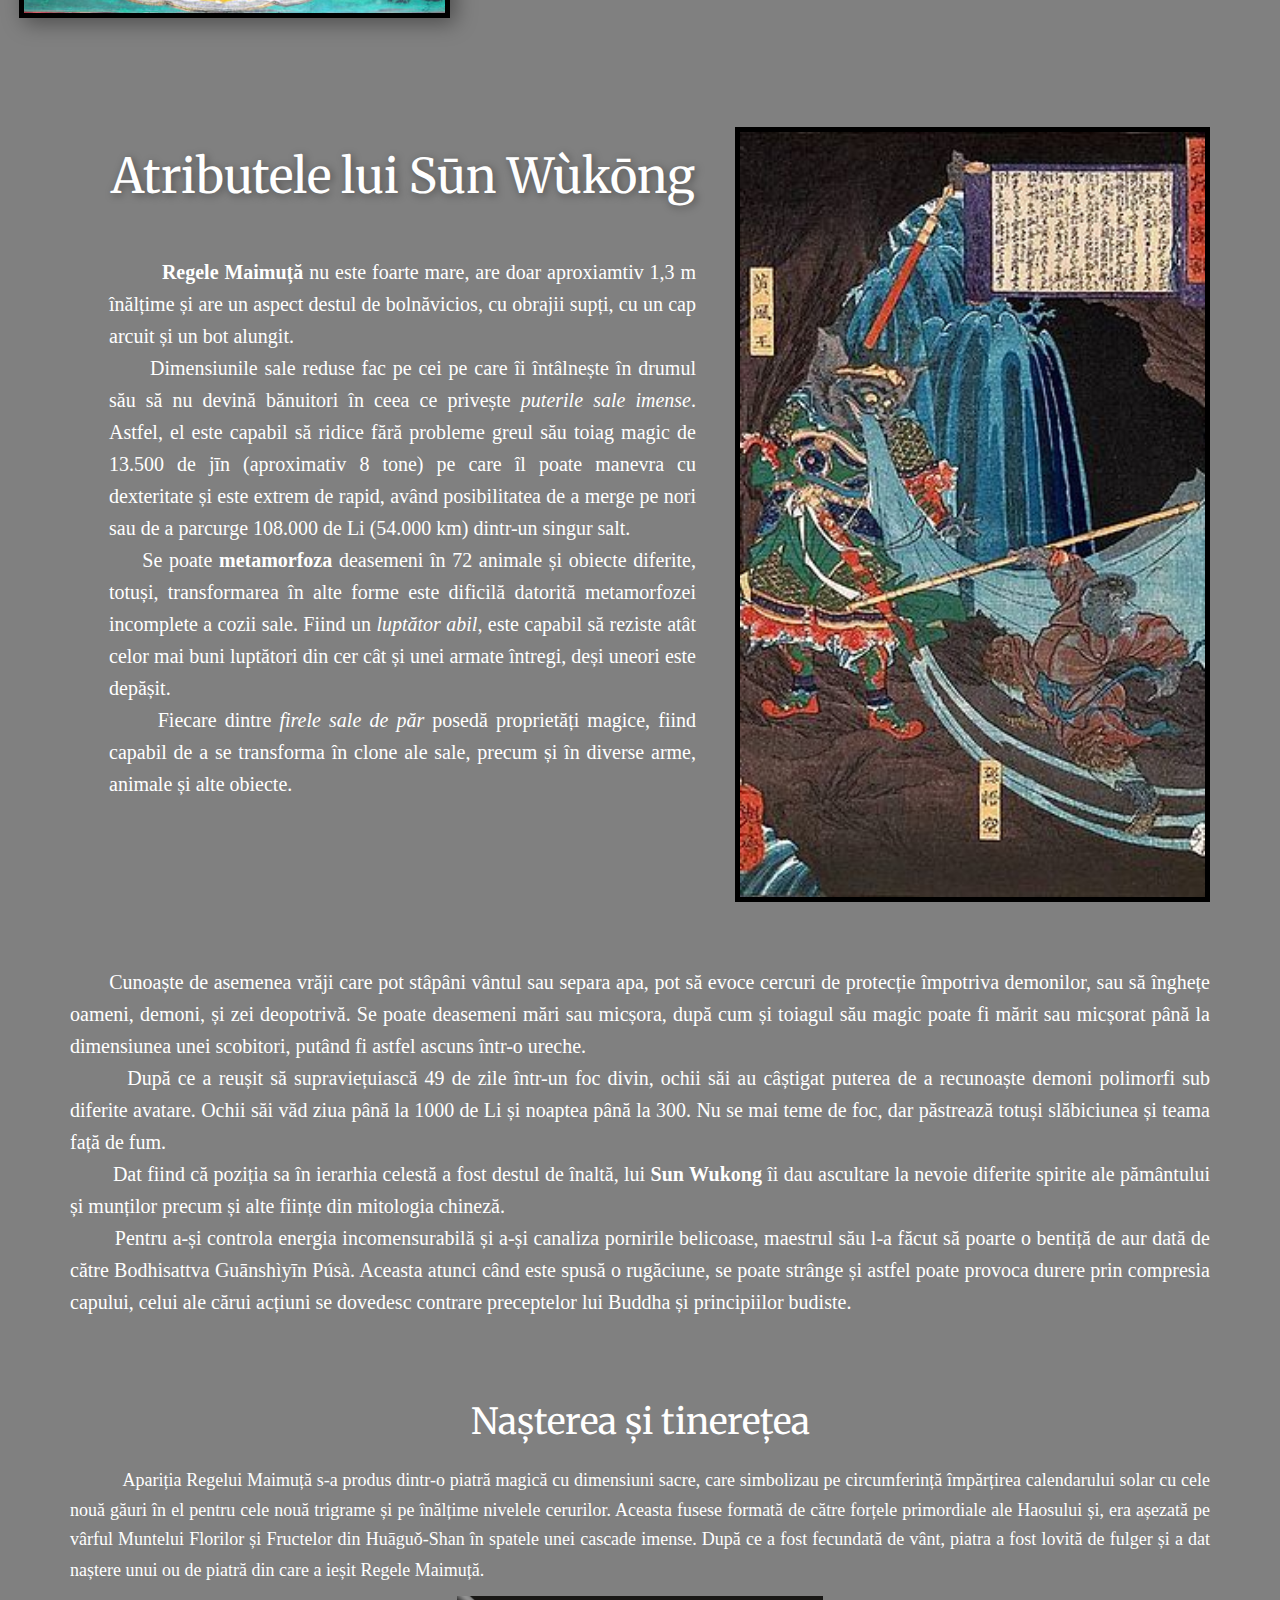
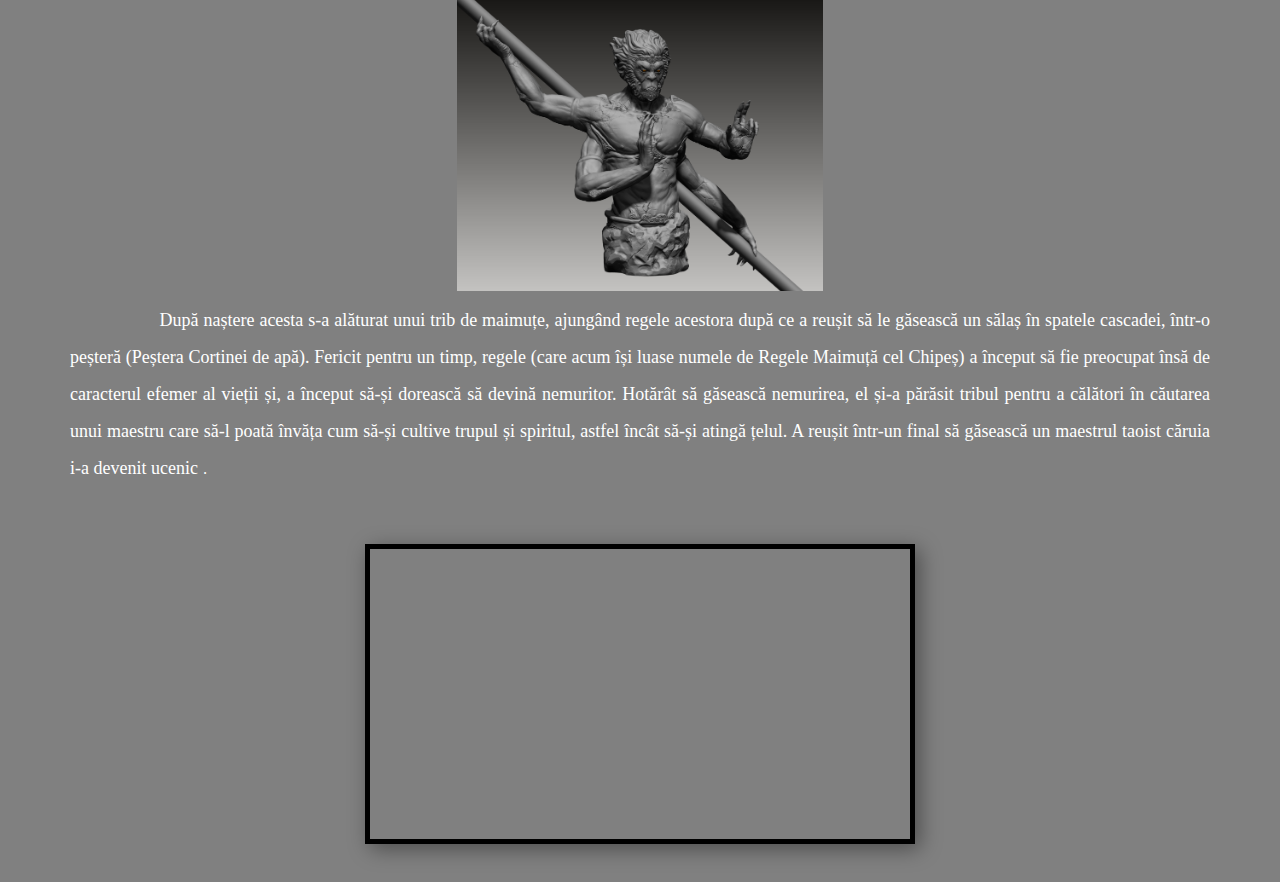
<file: Mitologia-chineză.html>
<!DOCTYPE html>
<html style="font-size: 16px;">
  <head>
    <meta name="viewport" content="width=device-width, initial-scale=1.0">
    <meta charset="utf-8">
    <meta name="keywords" content="">
    <meta name="description" content="">
    <meta name="page_type" content="np-template-header-footer-from-plugin">
    <title>Mitologia chineză</title>
    <link rel="stylesheet" href="nicepage.css" media="screen">
<link rel="stylesheet" href="Mitologia-chineză.css" media="screen">
    <script class="u-script" type="text/javascript" src="jquery.js" defer=""></script>
    <script class="u-script" type="text/javascript" src="nicepage.js" defer=""></script>
    <meta name="generator" content="Nicepage 3.10.2, nicepage.com">
    <link rel="icon" href="images/favicon.png">
    <link id="u-theme-google-font" rel="stylesheet" href="https://fonts.googleapis.com/css?family=Roboto:100,100i,300,300i,400,400i,500,500i,700,700i,900,900i|Open+Sans:300,300i,400,400i,600,600i,700,700i,800,800i">
    <link id="u-page-google-font" rel="stylesheet" href="https://fonts.googleapis.com/css?family=Lobster:400|Merriweather:300,300i,400,400i,700,700i,900,900i">
    
    
    
    
    
    
    
    
    
    
    
    
    
    
    <script type="application/ld+json">{
		"@context": "http://schema.org",
		"@type": "Organization",
		"name": "Site1",
		"url": "index.html",
		"logo": "images/16.png"
}</script>
    <meta property="og:title" content="Mitologia chineză">
    <meta property="og:type" content="website">
    <meta name="theme-color" content="#478ac9">
    <link rel="canonical" href="index.html">
    <meta property="og:url" content="index.html">
  </head>
  <body class="u-body"><header class="u-clearfix u-grey-80 u-header u-header" id="sec-ac91"><div class="u-clearfix u-sheet u-sheet-1">
        <a href="Acasă.html" data-page-id="940413621" class="u-image u-logo u-image-1" data-image-width="1300" data-image-height="773" title="Acasă">
          <img src="images/16.png" class="u-logo-image u-logo-image-1" data-image-width="80.8422">
        </a>
        <nav class="u-menu u-menu-dropdown u-offcanvas u-menu-1">
          <div class="menu-collapse" style="font-size: 1rem; letter-spacing: 0px;">
            <a class="u-button-style u-custom-left-right-menu-spacing u-custom-padding-bottom u-custom-top-bottom-menu-spacing u-nav-link u-text-active-palette-1-base u-text-hover-palette-2-base" href="#">
              <svg><use xmlns:xlink="http://www.w3.org/1999/xlink" xlink:href="#menu-hamburger"></use></svg>
              <svg version="1.1" xmlns="http://www.w3.org/2000/svg" xmlns:xlink="http://www.w3.org/1999/xlink"><defs><symbol id="menu-hamburger" viewBox="0 0 16 16" style="width: 16px; height: 16px;"><rect y="1" width="16" height="2"></rect><rect y="7" width="16" height="2"></rect><rect y="13" width="16" height="2"></rect>
</symbol>
</defs></svg>
            </a>
          </div>
          <div class="u-custom-menu u-nav-container">
            <ul class="u-nav u-unstyled u-nav-1"><li class="u-nav-item"><a class="u-button-style u-nav-link u-text-active-palette-1-base u-text-hover-palette-2-base" href="Acasă.html" style="padding: 10px 20px;">Acasă</a>
</li><li class="u-nav-item"><a class="u-button-style u-nav-link u-text-active-palette-1-base u-text-hover-palette-2-base" href="Mitologia-chineză.html" style="padding: 10px 20px;">Mitologia chineză</a>
</li><li class="u-nav-item"><a class="u-button-style u-nav-link u-text-active-palette-1-base u-text-hover-palette-2-base" href="Mitologia-japoneză.html" style="padding: 10px 20px;">Mitologia japoneză</a>
</li><li class="u-nav-item"><a class="u-button-style u-nav-link u-text-active-palette-1-base u-text-hover-palette-2-base" href="Mitologia-greacă.html" style="padding: 10px 20px;">Mitologia greacă</a>
</li></ul>
          </div>
          <div class="u-custom-menu u-nav-container-collapse">
            <div class="u-black u-container-style u-inner-container-layout u-opacity u-opacity-95 u-sidenav">
              <div class="u-sidenav-overflow">
                <div class="u-menu-close"></div>
                <ul class="u-align-center u-nav u-popupmenu-items u-unstyled u-nav-2"><li class="u-nav-item"><a class="u-button-style u-nav-link" href="Acasă.html" style="padding: 10px 20px;">Acasă</a>
</li><li class="u-nav-item"><a class="u-button-style u-nav-link" href="Mitologia-chineză.html" style="padding: 10px 20px;">Mitologia chineză</a>
</li><li class="u-nav-item"><a class="u-button-style u-nav-link" href="Mitologia-japoneză.html" style="padding: 10px 20px;">Mitologia japoneză</a>
</li><li class="u-nav-item"><a class="u-button-style u-nav-link" href="Mitologia-greacă.html" style="padding: 10px 20px;">Mitologia greacă</a>
</li></ul>
              </div>
            </div>
            <div class="u-black u-menu-overlay u-opacity u-opacity-70"></div>
          </div>
        </nav>
      </div></header>
      
    <section class="u-align-center u-clearfix u-grey-10 u-section-1" id="sec-437b">
      <div class="u-clearfix u-sheet u-valign-middle u-sheet-1">
        <h1 class="u-custom-font u-font-lobster u-text u-title u-text-1">Mitologia Chineză</h1>
      </div>
    </section>
      
    <section class="u-clearfix u-grey-50 u-section-2" data-image-width="2000" data-image-height="1333" id="sec-ddb0">
      <div class="u-clearfix u-sheet u-sheet-1">
        <div class="u-align-center u-container-style u-group u-group-1">
          <div class="u-container-layout u-container-layout-1">
            <h2 class="u-custom-font u-font-lobster u-text u-text-1">9 legende caracteristice Chinei</h2>
          </div>
        </div>
        <div class="u-clearfix u-expanded-width u-gutter-10 u-layout-wrap u-layout-wrap-1">
          <div class="u-gutter-0 u-layout">
            <div class="u-layout-row">
              <div class="u-size-20 u-size-30-md">
                <div class="u-layout-col">
                  <div class="u-container-style u-layout-cell u-left-cell u-size-20 u-layout-cell-1">
                    <div class="u-container-layout u-container-layout-2">
                      <h3 class="u-align-center u-custom-font u-font-merriweather u-text u-text-2">Sun Wukong</h3>
                      <p class="u-align-justify u-custom-font u-font-georgia u-text u-text-3">&nbsp; Cea mai cunoscută maimuță din China este cu siguranță <span style="font-weight: 700;">Sun Wukong</span>.<br>&nbsp; &nbsp; &nbsp; Este unul din personajele principale ale nuvelei clasice chinezești <span style="font-style: italic;">„Călătoria spre Vest”</span>.<br>&nbsp; &nbsp;Dacă inițial <span style="font-weight: 700;">Sun Wukong</span> este o maimuță foarte obraznică, dornică să preia controlul asupra lumii, <span style="font-weight: 700;">Buddha</span> reușește să o îmblânzească, devenind tovarășul călugărului <span style="font-weight: 700;">Xuanzang</span> în călătoria din China spre India și înapoi.
                      </p>
                    </div>
                  </div>
                  <div class="u-container-style u-layout-cell u-left-cell u-size-20 u-layout-cell-2">
                    <div class="u-container-layout u-container-layout-3">
                      <h3 class="u-align-center u-custom-font u-font-merriweather u-text u-text-4">Chang’e și Hou Yi</h3>
                      <p class="u-align-justify u-custom-font u-font-georgia u-text u-text-5">
                        <span style="font-weight: 700;">&nbsp; &nbsp;Hou Yi</span> deținea o poțiune a nemuririi, care era suficientă pentru o singură persoană. I-a cerut iubitei sale soții, <span style="font-weight: 700;">Chang’e</span> să aibă grijă de elixir, iar într-o zi, când nu era acasă, unul din studenții săi a încercat să îl fure.<br>&nbsp; &nbsp; &nbsp; &nbsp; &nbsp;Știind că nu are cum să îl înfrunte, a băut licoarea, care a făcut-o să zboare către lună și să nu se mai întoarcă.<br>&nbsp; &nbsp; &nbsp; &nbsp;Chang’e se află acolo și azi, veghind asupra lumii, iar legenda spune că poate fi văzută în timpul Festivalulul Chinezesc al Lunii.
                      </p>
                    </div>
                  </div>
                  <div class="u-container-style u-layout-cell u-left-cell u-size-20 u-layout-cell-3">
                    <div class="u-container-layout u-valign-top u-container-layout-4">
                      <h3 class="u-align-center u-custom-font u-font-merriweather u-text u-text-6">Iepurele de Jad</h3>
                      <p class="u-align-justify u-custom-font u-font-georgia u-text u-text-7">&nbsp; &nbsp; &nbsp; &nbsp; Povești despre <span style="font-weight: 700;">Iepurele de Jad</span> s-au răspândit pe întreg teritoriul Asiei. A devenit însoțitorul lui <span style="font-weight: 700;">Chang’e</span> și, cel mai adesea, este ilustrat alături de ea, pe Lună. În cultura chineză, este asociat cu domeniul medicinei.
                      </p>
                    </div>
                  </div>
                </div>
              </div>
              <div class="u-size-20 u-size-30-md">
                <div class="u-layout-row">
                  <div class="u-align-left u-container-style u-layout-cell u-size-60 u-layout-cell-4" src="">
                    <div class="u-container-layout u-valign-middle u-container-layout-5" src="">
                      <img class="u-image u-image-1" src="images/unnamed.jpeg" data-image-width="524" data-image-height="630">
                    </div>
                  </div>
                </div>
              </div>
              <div class="u-size-20 u-size-60-md">
                <div class="u-layout-col">
                  <div class="u-container-style u-layout-cell u-right-cell u-size-20 u-layout-cell-5">
                    <div class="u-container-layout u-container-layout-6">
                      <h3 class="u-align-center u-custom-font u-font-merriweather u-text u-text-8">Țesătoarea Zhinu</h3>
                      <p class="u-align-justify u-custom-font u-font-georgia u-text u-text-9">&nbsp; &nbsp; &nbsp; O altă poveste de dragoste tristă este cea dintre <span style="font-weight: 700;">țesătoarea Zhinu</span>, fiica unei zeițe, și <span style="font-weight: 700;">ciobanul Niulang</span>. S-au îndrăgostit, s-au căsătorit și au avut copii, dar când zeița a aflat despre iubirea lor, i-a despărțit, aruncându-i în părțile opuse ale Căii Lactee.<br>&nbsp; &nbsp; &nbsp; &nbsp; Totuși, o dată pe an, gaițele îi ajută să se revadă, formând un pod între cei doi îndrăgostiți și atunci se sărbătorește Ziua Îndrăgostiților în China.
                      </p>
                    </div>
                  </div>
                  <div class="u-container-style u-layout-cell u-right-cell u-size-20 u-layout-cell-6">
                    <div class="u-container-layout u-container-layout-7">
                      <h3 class="u-align-center u-custom-font u-font-merriweather u-text u-text-10">Legenda șarpelui alb</h3>
                      <p class="u-align-justify u-custom-font u-font-georgia u-text u-text-11">&nbsp; &nbsp; &nbsp; Această legendă este una cu final fericit. Întâmplările au loc în minunata <span style="font-weight: 700;">localitate Hangzhou</span>. Șarpele alb, care locuia în lacul din oraș, primise puterea magică de a se tranforma în ființă umană.<br>&nbsp; Luând chipul unei fete, se îndrăgostește de tânărul Xu Xuan și după ce înfruntă numeroase obstacole, reușește să îi convingă pe zei să le binecuvânteze uniunea.
                      </p>
                    </div>
                  </div>
                  <div class="u-container-style u-layout-cell u-right-cell u-size-20 u-layout-cell-7">
                    <div class="u-container-layout u-container-layout-8">
                      <h3 class="u-align-center u-custom-font u-font-merriweather u-text u-text-12">Dragon</h3>
                      <p class="u-align-justify u-custom-font u-font-georgia u-text u-text-13">
                        <span style="font-weight: 700;">&nbsp; &nbsp; Dragonul</span> este cu siguranță eroul în mitologia chinezească: este cea mai puternică creatură, de sorginte divină, care are puterea de a controla apa.<br>
                        <span style="font-weight: 700;">&nbsp; &nbsp; &nbsp;Dragonii</span> simbolizează și în prezent regalitatea, norocul și bunăstarea. Se spune că legendarul Împărat Galben s-a transformat într-un dragon și a zburat la cer după ce a murit.
                      </p>
                    </div>
                  </div>
                </div>
              </div>
            </div>
          </div>
        </div>
      </div>
    </section>
      
    <section class="u-align-center u-clearfix u-grey-50 u-section-3" id="sec-c0ad">
      <div class="u-clearfix u-sheet u-sheet-1">
        <div class="u-clearfix u-expanded-width u-gutter-30 u-layout-wrap u-layout-wrap-1">
          <div class="u-gutter-0 u-layout">
            <div class="u-layout-row">
              <div class="u-container-style u-layout-cell u-left-cell u-size-20 u-size-20-md u-layout-cell-1">
                <div class="u-border-2 u-border-grey-50 u-container-layout u-container-layout-1">
                  <h3 class="u-align-center u-custom-font u-font-merriweather u-text u-text-1">Leii gardieni</h3>
                  <p class="u-align-justify u-custom-font u-font-georgia u-text u-text-2">&nbsp; &nbsp; Probabil ați văzut imagini cu acești lei în fațele caselor, palatelor sau templelor. Sunt amplasați astfel deoarece chinezii cred în forța lor protectoare.<br>&nbsp; &nbsp; &nbsp; Cel mai adesea, sunt reprezentați ca un cuplu, masculul ține o minge care reprezintă lumea, iar femela își protejează puiul.
                  </p>
                </div>
              </div>
              <div class="u-container-style u-layout-cell u-size-20 u-size-20-md u-layout-cell-2">
                <div class="u-border-2 u-border-grey-50 u-container-layout u-container-layout-2">
                  <h3 class="u-align-center u-custom-font u-font-merriweather u-text u-text-3">Nian</h3>
                  <p class="u-align-justify u-custom-font u-font-georgia u-text u-text-4">&nbsp; &nbsp;Există o motivație și pentru celebrarea zgomotoasă a Noului An Chinezesc.<br>&nbsp; &nbsp; &nbsp; &nbsp;Legenda spune că demult trăia un monstru urât și înfricoșător, pe nume <span style="font-weight: 700;">Nian</span>, care venea din munți, încercând să vâneze oameni. Sătenii erau atât de speriați încât se încuiau în case în zilele respective.<br>&nbsp; &nbsp; &nbsp; &nbsp;<span style="font-weight: 700;">Un bătrân înțelept</span> a sugerat că cea mai bună soluție ar fi să se unească și să alunge monstrul, folosind zgomotul tobelor și artificii.<br>&nbsp; &nbsp; &nbsp; &nbsp;Creatura s-a speriat atât de tare încât oamenii au reușit să îl omoare. Numele monstrului, <span style="font-style: italic;">„Nian”</span> se traduce în română prin <span style="font-style: italic;">„an”</span>.
                  </p>
                </div>
              </div>
              <div class="u-container-style u-layout-cell u-right-cell u-size-20 u-size-20-md u-layout-cell-3">
                <div class="u-border-2 u-border-grey-50 u-container-layout u-container-layout-3">
                  <h3 class="u-align-center u-custom-font u-font-merriweather u-text u-text-5">Pangu și geneza lumii</h3>
                  <p class="u-align-justify u-custom-font u-font-georgia u-text u-text-6">&nbsp; &nbsp; &nbsp; &nbsp; Potrivit mitologiei chinezești, big bang-ul s-a petrecut atunci când Pangu a spart oul în care dormea.<br>&nbsp; &nbsp; &nbsp; &nbsp;În același oul se aflau Yin și Yang, care după separare au format cerul, respectiv pământul.<br>&nbsp; &nbsp; &nbsp; &nbsp; &nbsp; Pentru a se asigura că cele două dimensiuni îți păstrează poziția, Pangu le-a sprijinit cu mâinile și picioarele.
                  </p>
                </div>
              </div>
            </div>
          </div>
        </div>
      </div>
    </section>
      
    <section class="u-align-center u-clearfix u-grey-25 u-section-4" id="sec-32cf">
      <div class="u-clearfix u-sheet u-sheet-1">
        <h1 class="u-custom-font u-font-lobster u-text u-title u-text-1">Mitul chinez al creației</h1>
      </div>
    </section>
      
    <section class="u-align-left u-clearfix u-grey-25 u-section-5" id="sec-57b8">
      <div class="u-clearfix u-sheet u-sheet-1">
        <div class="fr-view u-clearfix u-rich-text u-text u-text-1">
          <p style="text-align: justify;">
            <span style="font-size: 1.25rem;">
              <span class="u-custom-font u-font-georgia" style="letter-spacing: 0px;">&nbsp; &nbsp; &nbsp; &nbsp;Legendele chineze despre facere ne înfățișează sentimente diferite. Se spune că la început&nbsp;</span>
              <span class="u-custom-font u-font-georgia" style="letter-spacing: 0px; font-weight: 700;">universul era gol</span>
              <span class="u-custom-font u-font-georgia" style="letter-spacing: 0px;">, însă la un moment dat a apărut o&nbsp;</span>
              <span class="u-custom-font u-font-georgia" style="letter-spacing: 0px; font-weight: 700;">mică bulă de aer</span>
              <span class="u-custom-font u-font-georgia" style="letter-spacing: 0px;">. Această mică bulă s-a oprit treptat, formând un nor care și-a schimbat apoi forma, transformându-se într-o minge. De-a lungul nenumăraților ani, aceasta a devenit un&nbsp;</span>
              <span class="u-custom-font u-font-georgia" style="letter-spacing: 0px; font-weight: 700;">ou roșu enorm</span>
              <span class="u-custom-font u-font-georgia" style="letter-spacing: 0px;">.</span>
            </span>
            <span style="line-height: 2; font-size: 1.25rem;">&nbsp;</span>
          </p>
          <p style="text-align: justify;">
            <span style="line-height: 2; font-size: 1.25rem;">
              <span class="u-custom-font u-font-georgia">&nbsp; &nbsp; &nbsp; &nbsp; &nbsp;Din acest ou a luat naștere <span style="font-weight: 700;">Pan Gu</span>. După 18.000 de ani, el s-a trezit dintr-un somn adânc, a lovit, s-a zbătut și a început să rupă haosul sufocant. Așa au luat naștere cerul și pământul. Un luminos și diafan <span style="font-weight: 700;">Yang qi</span> s-a ridicat și a clădit cerul senin. În același timp, plin de praf și greoi, <span style="font-weight: 700;">Yin qi</span> a coborât încet și a dat formă pământului. În ceea ce privește cojile oului din care s-a născut <span style="font-weight: 700;">Pan Gu</span>, unele s-au ridicat și s-au transformat în stele, în timp ce altele s-au scufundat și s-au transformat în minerale.
              </span>
            </span>
          </p>
          <p style="text-align: justify;">
            <span style="line-height: 2; font-size: 1.25rem;">
              <span class="u-custom-font u-font-georgia">&nbsp; &nbsp; &nbsp; &nbsp; Însă, după un timp, distanța dintre cer și pământ nu mai era suficient de mare pentru ca <span style="font-weight: 700;">Pan Gu</span> să-și întindă mâinile și picioarele. El nu voia ca cerul și pământul să se unească din nou și să revină la starea originară de haos, astfel că <span style="font-style: italic;">a susținut cerul cu mâinile sale și și-a înfipt picoarele în pământ</span> și a continuat să țină <span style="font-weight: 700;">cerul și pământul separate</span>. Prin urmare, cerul s-a înălțat cu nouă picioare în fiecare zi și pământul s-a depărtat cu o distanță egală. Și înălțimea lui Pan Gu creștea cu zece picioare pe zi. După alți 18.000 de ani, <span style="font-weight: 700;">Pan Gu</span> era un gigant de 90.000 de li (45.000 de km), care era chiar distanța dintre cer și pământ, de unde și numele de <span style="font-style: italic;">„Cer în Nouă Straturi”</span>.<img src="images/8f7fa4b37834917950e1313f616ae236.jpeg" width="215" align="center" style="width: 288px;" class="fr-dib fr-fic">
              </span>
            </span>
          </p>
          <p style="text-align: justify;">
            <span style="line-height: 2; font-size: 1.25rem;">
              <span class="u-custom-font u-font-georgia">&nbsp; &nbsp; &nbsp; &nbsp; &nbsp;Cerul și pământul erau foarte <span style="font-style: italic;">înțelept construite</span> de către Pan Gu. Dacă Pan Gu era <span style="font-weight: 700;">bucuros</span>, și cerul era <span style="font-weight: 700;">senin</span>, iar aerul era <span style="font-weight: 700;">răcoros</span>; dacă Pan Gu era <span style="font-weight: 700;">mânios</span>, cerul devenea <span style="font-weight: 700;">negru</span>; dacă Pan Gu <span style="font-weight: 700;">suspina</span>, se iscau <span style="font-weight: 700;">vânturi violente</span>; dacă Pan Gu <span style="font-weight: 700;">plangea</span>, lacrimile lui se transformau în <span style="font-weight: 700;">furtuna năprasnică</span>; dacă Pan Gu <span style="font-weight: 700;">clipea</span>, un <span style="font-weight: 700;">fulger</span> brăzda cerul; și dacă Pan Gu <span style="font-weight: 700;">sforăia</span>, sforăitul său se transforma în <span style="font-weight: 700;">tunet</span>.
              </span>
            </span>
          </p>
          <p style="text-align: justify;">
            <span style="line-height: 2; font-size: 1.25rem;">
              <span class="u-custom-font u-font-georgia">&nbsp; &nbsp; &nbsp; &nbsp; &nbsp;Marele <span style="font-weight: 700;">Pan Gu</span> a trăit o viață singuratică nenumărați ani între cerul și pământul pe care el însuși le crease, și, în cele din urmă, s-a stins. <span style="font-style: italic;">Trupul</span> lui s-a prăbușit, provocând o <span style="font-weight: 700;">izbitură puternică</span>. <span style="font-style: italic;">Ochiul său stâng</span> a devenit <span style="font-weight: 700;">soarele</span>, iar <span style="font-style: italic;">cel drept</span> a devenit <span style="font-weight: 700;">luna</span>. <span style="font-style: italic;">Capul</span> său a devenit <span style="font-weight: 700;">Muntele Taishan</span> sau Marele Munte din Est, <span style="font-style: italic;">piciorul</span> s-a transformat în <span style="font-weight: 700;">cel mai înalt dintre vârfuri</span>, Muntele Huashan din provincia Shaanxi, iar <span style="font-style: italic;">pântecul</span> a devenit <span style="font-weight: 700;">minunatul munte Songshan</span>, din provincia Henan. <span style="font-style: italic;">Brațul stâng</span> a devenit <span style="font-weight: 700;">Muntele Hengshan</span> din provincia Hunan, iar <span style="font-style: italic;">brațul drept</span> s-a prefăcut în <span style="font-weight: 700;">Muntele Hengshan</span> din provincia Shanxi. <span style="font-style: italic;">Vasele de sânge</span> s-au prefăcut în <span style="font-weight: 700;">râuri</span>, <span style="font-style: italic;">tendoanele</span> au devenit <span style="font-weight: 700;">poteci și creste</span>, <span style="font-style: italic;">carnea</span> i-a devenit <span style="font-weight: 700;">pământ fertil</span>, <span style="font-style: italic;">părul</span> s-a făcut <span style="font-weight: 700;">flori, iarbă și păduri</span>, <span style="font-style: italic;">dinții și oasele</span> au devenit <span style="font-weight: 700;">comori</span>, iar <span style="font-style: italic;">sudoarea</span> lui s-a prefăcut în <span style="font-weight: 700;">blânda rouă</span> care hrănește toate lucrurile.
              </span>
            </span>
          </p>
        </div>
      </div>
    </section>
      
    <section class="u-clearfix u-grey-25 u-section-6" id="sec-86ee">
      <div class="u-clearfix u-sheet u-sheet-1">
        <div class="fr-view u-align-center u-clearfix u-rich-text u-text u-text-1">
          <h2 style="text-align: left;">
            <span class="u-custom-font u-font-merriweather">Nu Wa a creat ființele umane framântând nămolul<br>
            </span>
          </h2>
          <p style="text-align: justify;">
            <span class="u-custom-font u-font-georgia" style="font-size: 1.25rem;">
              <span style="font-weight: 700;">&nbsp; &nbsp; &nbsp; &nbsp; &nbsp; &nbsp;Pan Gu</span> a creat cerul și pământul, însă, între cer și pământ, el a fost singur și a murit în singurătate. Fără <span style="font-weight: 700;">Pan Gu</span>, lumea a devenit la rândul său un loc singuratic. După mulți și nenumărați ani, ani de primitivism și solitudine, strămoșul oamenilor, <span style="font-weight: 700;">Nu Wa</span>, a ieșit la iveală.
            </span>
            <span style="font-size: 1.25rem;">
              <span style="line-height: 2.0;">
                <span class="u-custom-font u-font-georgia">&nbsp;</span>
              </span>
            </span>
            <span style="line-height: 2.0;">&nbsp;</span>
          </p>
          <p style="text-align: justify;">
            <span style="line-height: 2; font-size: 1.25rem;">
              <span class="u-custom-font u-font-georgia">&nbsp; &nbsp; &nbsp; &nbsp; &nbsp; În poveștile chinezești, zeița <span style="font-weight: 700;">Nu Wa</span> are <span style="font-style: italic;">corp de șarpe</span> și <span style="font-style: italic;">chip uman</span> și reprezintă <span style="font-weight: 700;">imaginea maternității</span>, ieșită direct din pământ, din carnea lui <span style="font-weight: 700;">Pan Gu</span>. Potrivit tradiției chineze, ea este văzută mai degrabă ca o bătrână bunică, decât ca o zeiță. Ea nu a vrut să trăiască în singurătate și a dorit ca frumoasa lume dintre cer și pământ să fie plină cu ființe vii. <span style="font-style: italic;">Astfel, a început să creeze omenirea după propria ei imagine.</span> A frământat noroi și a făcut figurine, pe care le-a pus pe pământ. Spre bucuria ei, aceste chipuri de lut au prins viață imediat ce au atins pământul. Și-au mișcat mâinile și picioarele, au privit în jur, și-au deschis gurile ca să vorbească și au început să cânte și să râdă. Au înconjurat-o pe <span style="font-weight: 700;">Nu Wa</span> și au strigat într-o singură voce emoționantă <span style="font-weight: 700;">“Mama!”</span>.<img src="images/22757251867225357901.jpeg" width="565" align="center" style="width: 290px;" class="fr-dib fr-fic">
              </span>
            </span>
          </p>
          <p style="text-align: justify;">
            <span style="line-height: 2; font-size: 1.25rem;">
              <span class="u-custom-font u-font-georgia">
                <span style="font-weight: 700;">&nbsp; &nbsp; &nbsp; &nbsp; &nbsp; &nbsp; Na Wa</span> a fost atât de fericită, încât a construit neîncetat figuri, zi și noapte. După un timp a obosit atât de tare, încât pur și simplu a afundat o creangă în noroi și a început să o agite într-o parte și-n alta. Stropii de noroi s-au transformat în ființe umane, care s-au cățărat pe munți, s-au îndreptat către văi și au populat lumea.
              </span>
            </span>
          </p>
          <p style="text-align: justify;">
            <span style="line-height: 2; font-size: 1.25rem;">
              <span class="u-custom-font u-font-georgia">
                <span style="font-weight: 700;">&nbsp; &nbsp; &nbsp; &nbsp; &nbsp; Nu Wa</span> a împărțit ființele umane în <span style="font-style: italic;">bărbați</span> și <span style="font-style: italic;">femei</span> și i-a văzut împerechindu-se și dând naștere la nenumărați urmași. Treptat, s-a format nesfârșitul lanț al omenirii.
              </span>
            </span>
          </p>
          <p style="text-align: justify;">
            <br>
          </p>
          <h2 style="text-align: left;">
            <span class="u-custom-font u-font-merriweather">Nu Wa a cârpit cerul<br>
            </span>
          </h2>
          <p style="text-align: justify;">
            <span style="font-size: 1.25rem;">
              <span class="u-custom-font u-font-georgia">
                <span style="font-weight: 700;">&nbsp; &nbsp; &nbsp; &nbsp; &nbsp; Simplitatea</span> este o caracteristică distinctivă a legendelor chineze despre facerea lumii. Ele sunt strâns legate despre modul de viață al vechilor chinezi.
              </span>
            </span>
          </p>
          <p style="text-align: justify;">
            <span style="font-size: 1.25rem;">
              <span class="u-custom-font u-font-georgia">&nbsp; &nbsp; &nbsp; &nbsp; &nbsp; Nici o altă cultură nu are acest motiv al unui <span style="font-style: italic;">zeu care cârpește cerul</span>. Acest lucru arată că poporul chinez a avut din cele mai vechi timpuri o perspectivă pozitivă a interesului general de <span style="font-weight: 700;">“a ajuta țara”</span> sau “de a cârpi cerul”. Prin analogie, cerul semnifică țara și societatea, iar “cârpirea cerului” are semnificația atenuării dezastrului revoltelor și a menținerii unei societăți unite și armonioase. Este o idee despre <span style="font-weight: 700;">pace și progres</span> și nu despre violențe și tulburări. Prin urmare, cârpirea cerului este o responsabilitate socială a chinezilor, în special a acelora cu idealuri nobile, asumată în chip conștient.
              </span>
            </span>
          </p>
          <p style="text-align: justify;">
            <span style="font-size: 1.25rem;">
              <span class="u-custom-font u-font-georgia">&nbsp; &nbsp; &nbsp; &nbsp; Poveștile chinezești spun că <span style="font-weight: 700;">cerul era rotund</span>, iar <span style="font-weight: 700;">pământul era pătrat</span> după ce a fost creat de <span style="font-style: italic;">Pan Gu</span>. Cerul era susținut de patru stâlpi, iar pământul era susținut de frânghii. După mult timp, stâlpii care susțineau cerul au început să putrezească și pământul s-a rupt și el. Au apărut multe fisuri prin care focuri puternice și ape mirositoare ieșeau la suprafață. Și cerul s-a crăpat și s-au dezlănțuit <span style="font-style: italic;">ploi violente, grindină și au căzut meteoriți.</span>
              </span>
            </span>
          </p>
          <p style="text-align: justify;">
            <span style="font-size: 1.25rem;">
              <span class="u-custom-font u-font-georgia">&nbsp; &nbsp; &nbsp; &nbsp; &nbsp; &nbsp;Într-un an, a izbucnit un război între <span style="font-style: italic;">zeul focului</span>, <span style="font-weight: 700;">Zhurong</span>, și <span style="font-style: italic;">zeul apei</span>, <span style="font-weight: 700;">Gonggong</span>. Gonggong a fost învins și a scăpat fugind la marginea cerului. Zhurong l-a urmărit înfierbântat. Iar Gonggong nu a putut să evite ciocnirea cu Muntele Buzhoushan. Inițial, Muntele Buzhoushan era unul dintre cei patru stâlpi care susțineau cerul, însă a fost rupt de către Gonggong. Atunci, <span style="font-style: italic;">“cerul s-a înclinat spre nord-vest, iar pământul s-a scufundat spre sud-est”</span>. O gaură mare a apărut în nord-vestul cerului și apa a început să curgă pe pământ ca o cascadă venită direct din râul ceresc. Pamântul a început să se cutremure și inundațiile și focurile furioase au scăpat din frâu dezastrul. <span style="font-weight: 700;">Sălbaticul dragon negru</span>, care era încătușat în mlaștina din Câmpiile Centrale, a prins momentul potrivit pentru a ieși la iveală, iar lumea dintre cer și pământ a îndurat suferințe fără margini.<img src="images/510px-Nine-Dragons1.jpeg" width="509" align="center" style="width: 466px;" class="fr-dib fr-fic">
              </span>
            </span>
          </p>
          <p style="text-align: justify;">
            <span style="font-size: 1.25rem;">
              <span class="u-custom-font u-font-georgia">
                <span style="font-weight: 700;">&nbsp; &nbsp; &nbsp; &nbsp; &nbsp; &nbsp; Nu Wa</span>, marea mamă a oamenilor, nu a putut suporta să vadă că progeniturile sale și lumea în care trăiesc au ajuns într-o stare atât de jalnică. Ea a mers în fiecare colț al pământului și a început să adune <span style="font-weight: 700;">pietre colorate în roșu, galben, albastru, alb și negru</span>. Ea a mai strâns lemne pentru foc. A pornit un foc puternic care a topit pietrele în șapte zile și șapte nopți. Pietrele au devenit lichide și Nu Wa le-a folosit pentru a cârpi cerul prăbușit. Apoi a fugit în mare, a prins o țestoasă uriașă, i-a tăiat picioarele și le-a pus în locul stâlpilor cerului. <span style="font-style: italic;">Ea a ucis apoi dragonul cel negru</span> și a dus toate animalele sălbatice în păduri. A aruncat cenușa rămasă de la topirea pietrelor peste zonele inundate, transformându-le în câmpuri înverșite. Lumea dintre cer și pământ și-a recăpătat vigoarea, cu excepția cerurilor din nord-vest și pământului din sud-est, care au rămas ceva mai jos decât erau înainte de ruperea cerului. De aceea, soarele, luna și stelele apun în partea de vest, iar râurile coboară fără încetare spre sud-est.
              </span>
            </span>
          </p>
        </div>
      </div>
    </section>
      
    <section class="u-align-center u-clearfix u-grey-50 u-section-7" id="sec-26c4">
      <div class="u-clearfix u-sheet u-sheet-1">
        <h1 class="u-custom-font u-font-lobster u-text u-title u-text-1">Regele Maimuță - Sūn Wùkōng</h1>
      </div>
    </section>
      
    <section class="u-clearfix u-grey-50 u-section-8" id="sec-4446">
      <div class="u-clearfix u-sheet u-valign-middle u-sheet-1">
        <div class="u-clearfix u-expanded-width u-gutter-10 u-layout-wrap u-layout-wrap-1">
          <div class="u-layout" style="">
            <div class="u-layout-row" style="">
              <div class="u-align-justify u-container-style u-layout-cell u-left-cell u-size-31 u-size-xs-60 u-layout-cell-1" src="">
                <div class="u-container-layout u-container-layout-1">
                  <p class="u-custom-font u-font-georgia u-text u-text-1"><b>&nbsp; &nbsp; Regele Maimuță</b>, este o entitate supranaturală mitică și protagonist al romanului epic clasic chinezesc&nbsp;<i>Călătorie spre Vest</i>, scris în timpul&nbsp;Dinastiei Ming&nbsp;(1368-1644) și bazat pe evenimente din timpul&nbsp;<span style="font-weight: 700;">Dinastiei Tang</span>&nbsp;(618-907), povestiri și adaptări populare.
                  </p>
                  <p class="u-custom-font u-font-georgia u-text u-text-2">&nbsp; &nbsp; &nbsp; &nbsp; &nbsp; &nbsp; &nbsp; În&nbsp;roman,&nbsp;<span style="font-weight: 700;">maimuța</span>&nbsp;născută dintr-o&nbsp;piatră, dobândește puteri supranaturale prin practici&nbsp;taoiste. După o <span style="font-style: italic;">revoltă</span> împotriva <span style="font-weight: 700;">Împăratului de Jad</span> este închisă sub un&nbsp;munte&nbsp;de către&nbsp;<span style="font-style: italic;">Buddha</span>. În schimbul eliberării sale acceptă să-l însoțească pe&nbsp;<span style="font-weight: 700;">călugărul&nbsp;pelerin&nbsp;Xuanzang</span>&nbsp;în calitate de gardă de corp, împreună cu&nbsp;monstrul&nbsp;cu cap de porc Zhu Bajie,&nbsp;demonul&nbsp;Sha Wujing&nbsp;și&nbsp;dragonul&nbsp;Longwang, într-o călătorie spre vest pentru a recupera unele&nbsp;sutre budiste&nbsp;din&nbsp;India.
                  </p>
                </div>
              </div>
              <div class="u-align-center u-container-style u-effect-hover-zoom u-layout-cell u-right-cell u-size-29 u-size-xs-60 u-layout-cell-2" src="" data-image-width="414" data-image-height="600">
                <div class="u-background-effect u-border-5 u-border-black u-expanded">
                  <div class="u-background-effect-image u-expanded u-image u-image-1" data-image-width="414" data-image-height="600"></div>
                </div>
                <div class="u-container-layout u-valign-middle u-container-layout-2" src=""></div>
              </div>
            </div>
          </div>
        </div>
      </div>
    </section>
      
    <section class="u-clearfix u-grey-50 u-section-9" id="sec-a255">
      <div class="u-clearfix u-sheet u-valign-middle u-sheet-1">
        <div class="u-clearfix u-expanded-width u-gutter-0 u-layout-spacing-vertical u-layout-wrap u-layout-wrap-1">
          <div class="u-layout">
            <div class="u-layout-row">
              <div class="u-size-20">
                <div class="u-layout-row">
                  <div class="u-container-style u-layout-cell u-left-cell u-size-60 u-layout-cell-1" src="">
                    <div class="u-container-layout u-container-layout-1">
                      <img class="u-border-5 u-border-black u-image u-image-1" src="images/Bai_Gu_Jing_at_Long_Corridor_1.jpeg" data-image-width="500" data-image-height="215">
                    </div>
                  </div>
                </div>
              </div>
              <div class="u-size-40">
                <div class="u-layout-row">
                  <div class="u-align-justify u-container-style u-layout-cell u-size-30 u-layout-cell-2">
                    <div class="u-container-layout u-container-layout-2">
                      <p class="u-custom-font u-font-georgia u-text u-text-1">&nbsp; &nbsp; &nbsp; &nbsp; Caracterul său este ambiguu, fiind cel al unui tânăr vesel, dar obraznic și rebel, un amestec de impetuozitate, curaj, umor ciudat, inteligență și, uneori înțelepciune surprinzătoare.<br>&nbsp; &nbsp;Spre deosebire de majoritatea zeităților, <span style="font-weight: 700;">Sun Wukong</span> își câștigă nemurirea <span style="font-style: italic;">luptând</span> pentru Cer si Pământ.
                      </p>
                    </div>
                  </div>
                  <div class="u-align-justify u-container-style u-layout-cell u-right-cell u-size-30 u-layout-cell-3">
                    <div class="u-container-layout u-container-layout-3">
                      <p class="u-custom-font u-font-georgia u-text u-text-2">&nbsp; &nbsp; &nbsp; &nbsp;Este unul dintre personajele literare chineze cele mai durabile și, are o istorie culturală colorată pe un fundal variat.<br>&nbsp; &nbsp;Caracterial este influențat atât de elemente ale divinității <span style="font-style: italic;">hinduse Hanuman din&nbsp;Ramayana</span>&nbsp;cât și de <span style="font-style: italic;">elemente de folclor din China</span>.
                      </p>
                    </div>
                  </div>
                </div>
              </div>
            </div>
          </div>
        </div>
      </div>
    </section>
      
    <section class="u-clearfix u-grey-50 u-section-10" id="sec-7ccd">
      <div class="u-clearfix u-sheet u-sheet-1">
        <div class="u-clearfix u-expanded-width u-gutter-0 u-layout-wrap u-layout-wrap-1">
          <div class="u-layout" style="">
            <div class="u-layout-row" style="">
              <div class="u-container-style u-grey-50 u-layout-cell u-left-cell u-size-35 u-size-xs-60 u-layout-cell-1" src="">
                <div class="u-container-layout u-container-layout-1">
                  <h2 class="u-align-center u-custom-font u-font-merriweather u-text u-text-1">Atributele lui&nbsp;Sūn Wùkōng</h2>
                  <p class="u-align-justify u-custom-font u-font-georgia u-text u-text-2">
                    <span style="font-weight: 700;">&nbsp; &nbsp; &nbsp; &nbsp; &nbsp;Regele Maimuță</span> nu este foarte mare, are doar aproxiamtiv 1,3 m înălțime și are un aspect destul de bolnăvicios, cu obrajii supți, cu un cap arcuit și un bot alungit.<br>&nbsp; &nbsp; &nbsp; Dimensiunile sale reduse fac pe cei pe care îi întâlnește în drumul său să nu devină bănuitori în ceea ce privește <span style="font-style: italic;">puterile sale imense</span>. Astfel, el este capabil să ridice fără probleme greul său toiag magic de 13.500 de jīn (aproximativ 8 tone) pe care îl poate manevra cu dexteritate și este extrem de rapid, având posibilitatea de a merge pe nori sau de a parcurge 108.000 de Li (54.000 km) dintr-un singur salt.<br>&nbsp; &nbsp; &nbsp;Se poate&nbsp;<span style="font-weight: 700;">metamorfoza</span>&nbsp;deasemeni în 72 animale și obiecte diferite, totuși, transformarea în alte forme este dificilă datorită metamorfozei incomplete a cozii sale. Fiind un <span style="font-style: italic;">luptător abil</span>, este capabil să reziste atât celor mai buni luptători din cer cât și unei armate întregi, deși uneori este depășit.<br>&nbsp; &nbsp; &nbsp; Fiecare dintre <span style="font-style: italic;">firele sale de păr</span> posedă proprietăți&nbsp;magice, fiind capabil de a se transforma în&nbsp;clone&nbsp;ale sale, precum și în diverse arme, animale și alte obiecte.
                  </p>
                </div>
              </div>
              <div class="u-align-center u-container-style u-effect-hover-zoom u-layout-cell u-right-cell u-size-25 u-size-xs-60 u-layout-cell-2" src="" data-image-width="300" data-image-height="431">
                <div class="u-background-effect u-border-5 u-border-black u-expanded">
                  <div class="u-background-effect-image u-expanded u-image u-image-1" data-image-width="300" data-image-height="431"></div>
                </div>
                <div class="u-container-layout u-valign-middle u-container-layout-2" src=""></div>
              </div>
            </div>
          </div>
        </div>
      </div>
    </section>
      
    <section class="u-clearfix u-grey-50 u-section-11" id="sec-3843">
      <div class="u-clearfix u-sheet u-valign-middle u-sheet-1">
        <p class="u-align-justify u-custom-font u-font-georgia u-text u-text-1">&nbsp; &nbsp; &nbsp; &nbsp;Cunoaște de asemenea vrăji care pot stâpâni vântul sau separa apa, pot să evoce cercuri de protecție împotriva demonilor, sau să înghețe oameni, demoni, și zei deopotrivă. Se poate deasemeni mări sau micșora, după cum și toiagul său magic poate fi mărit sau micșorat până la dimensiunea unei scobitori, putând fi astfel ascuns într-o ureche.<br>&nbsp; &nbsp; &nbsp; &nbsp; După ce a reușit să supraviețuiască 49 de zile într-un foc divin, ochii săi au câștigat puterea de a recunoaște demoni polimorfi sub diferite&nbsp;avatare. Ochii săi văd ziua până la 1000 de Li și noaptea până la 300. Nu se mai teme de foc, dar păstrează totuși slăbiciunea și teama față de fum.<br>&nbsp; &nbsp; &nbsp; &nbsp; Dat fiind că poziția sa în ierarhia celestă a fost destul de înaltă, lui <span style="font-weight: 700;">Sun Wukong</span> îi dau ascultare la nevoie diferite spirite ale pământului și munților precum și alte ființe din&nbsp;mitologia chineză.<br>&nbsp; &nbsp; &nbsp; &nbsp; Pentru a-și controla energia incomensurabilă și a-și canaliza pornirile belicoase, maestrul său l-a făcut să poarte o bentiță de aur dată de către&nbsp;Bodhisattva&nbsp;Guānshìyīn Púsà. Aceasta atunci când este spusă o rugăciune, se poate strânge și astfel poate provoca durere prin compresia capului, celui ale cărui acțiuni se dovedesc contrare preceptelor lui&nbsp;Buddha&nbsp;și principiilor&nbsp;budiste.<br>
        </p>
      </div>
    </section>
      
    <section class="u-clearfix u-grey-50 u-section-12" id="sec-9aba">
      <div class="u-clearfix u-sheet u-sheet-1">
        <div class="fr-view u-align-center u-clearfix u-rich-text u-text u-text-1">
          <h1 style="text-align: center;">
            <span class="u-custom-font u-font-merriweather" style="font-size: 2.25rem;">Nașterea și tinerețea</span>
          </h1>
          <p style="text-align: justify;">
            <span style="font-size: 1.125rem;">
              <span class="u-custom-font u-font-georgia">&nbsp; &nbsp; &nbsp; &nbsp; &nbsp; &nbsp;Apariția Regelui Maimuță s-a produs dintr-o piatră magică cu dimensiuni sacre, care simbolizau pe circumferință împărțirea calendarului solar cu cele nouă găuri în el pentru cele nouă trigrame și pe înălțime nivelele cerurilor. Aceasta fusese formată de către forțele primordiale ale Haosului și, era așezată pe vârful Muntelui Florilor și Fructelor din Huāguǒ-Shan în spatele unei cascade imense. După ce a fost fecundată de vânt, piatra a fost lovită de fulger și a dat naștere unui ou de piatră din care a ieșit Regele Maimuță.</span>
            </span>
            <span style="line-height: 2.0;">
              <img src="images/mike-savage-2.jpeg" align="center" style="width: 366px;" class="fr-dib fr-fic" width="570">
            </span>
            <span style="line-height: 2.0;">
              <span style="font-size: 1.125rem;">
                <span class="u-custom-font u-font-georgia">&nbsp; &nbsp; &nbsp; &nbsp; &nbsp; &nbsp; &nbsp; &nbsp; &nbsp; După naștere acesta s-a alăturat unui trib de maimuțe, ajungând regele acestora după ce a reușit să le găsească un sălaș în spatele cascadei, într-o peșteră (Peștera Cortinei de apă). Fericit pentru un timp, regele (care acum își luase numele de Regele Maimuță cel Chipeș) a început să fie preocupat însă de caracterul efemer al vieții și, a început să-și dorească să devină nemuritor. Hotărât să găsească nemurirea, el și-a părăsit tribul pentru a călători în căutarea unui maestru care să-l poată învăța cum să-și cultive trupul și spiritul, astfel încât să-și atingă țelul. A reușit într-un final să găsească un maestrul taoist căruia i-a devenit ucenic</span>
              </span>
            </span>
            <span style="line-height: 2.0;">.</span>
          </p>
        </div>
      </div>
    </section>
      
      
    <section class="u-clearfix u-grey-50 u-section-13" id="sec-7fc7">
      <div class="u-clearfix u-sheet u-sheet-1">
        <div class="u-border-5 u-border-black u-video u-video-1">
          <div class="embed-responsive embed-responsive-1">
            <iframe style="position: absolute;top: 0;left: 0;width: 100%;height: 100%;" class="embed-responsive-item" src="https://www.youtube.com/embed/_4uFiFSsvAY?mute=0&amp;showinfo=0&amp;controls=0&amp;start=0" frameborder="0" allowfullscreen=""></iframe>
          </div>
        </div>
      </div>
    </section>
    

      
    <span style="height: 64px; width: 64px; margin-left: 0px; margin-right: auto; margin-top: 0px; background-image: none; right: 20px; bottom: 20px; box-shadow: 5px 5px 20px 0 rgba(0,0,0,0.4);" class="u-back-to-top u-border-3 u-border-black u-grey-5 u-icon u-icon-circle u-opacity u-opacity-85 u-spacing-10" data-href="#">
        <svg class="u-svg-link" preserveAspectRatio="xMidYMin slice" viewBox="0 0 551.13 551.13"><use xmlns:xlink="http://www.w3.org/1999/xlink" xlink:href="#svg-1d98"></use></svg>
        <svg class="u-svg-content" enable-background="new 0 0 551.13 551.13" viewBox="0 0 551.13 551.13" xmlns="http://www.w3.org/2000/svg" id="svg-1d98"><path d="m275.565 189.451 223.897 223.897h51.668l-275.565-275.565-275.565 275.565h51.668z"></path></svg>
    </span>
  </body>
</html>
</file>
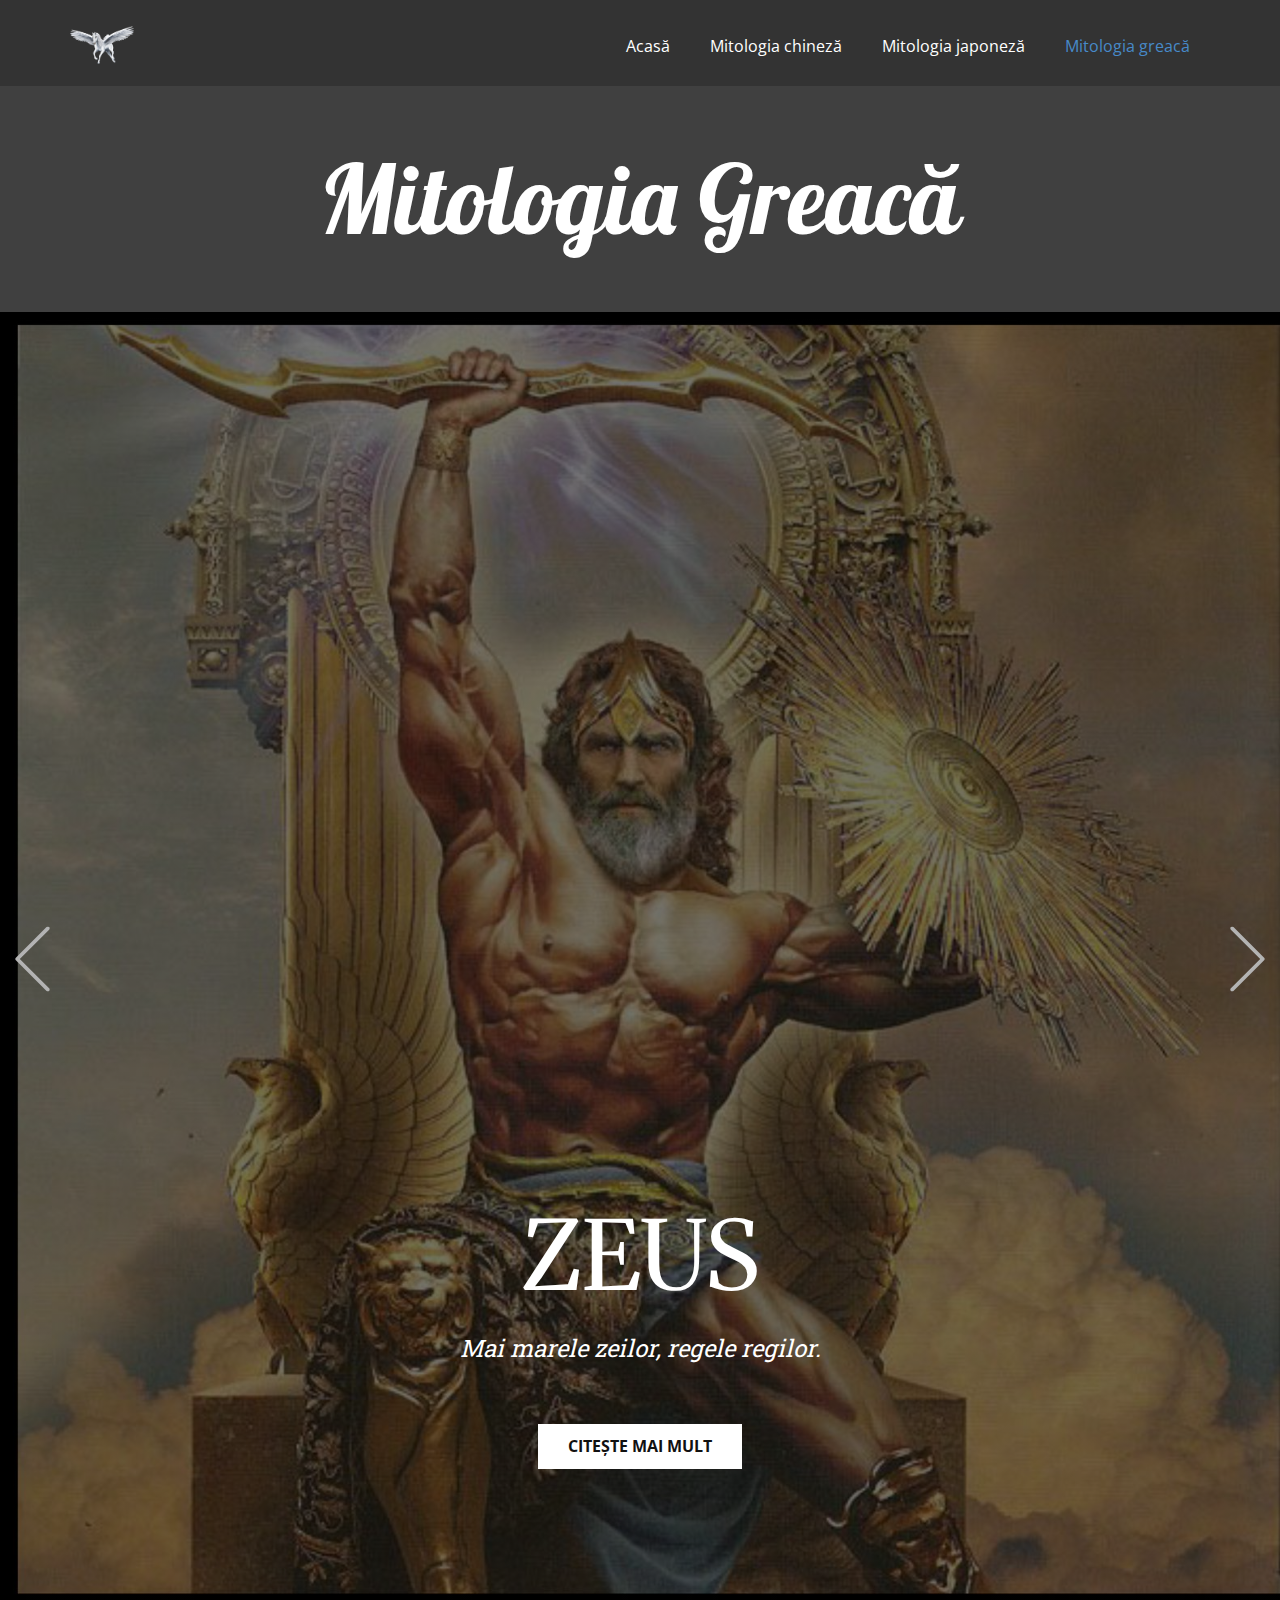
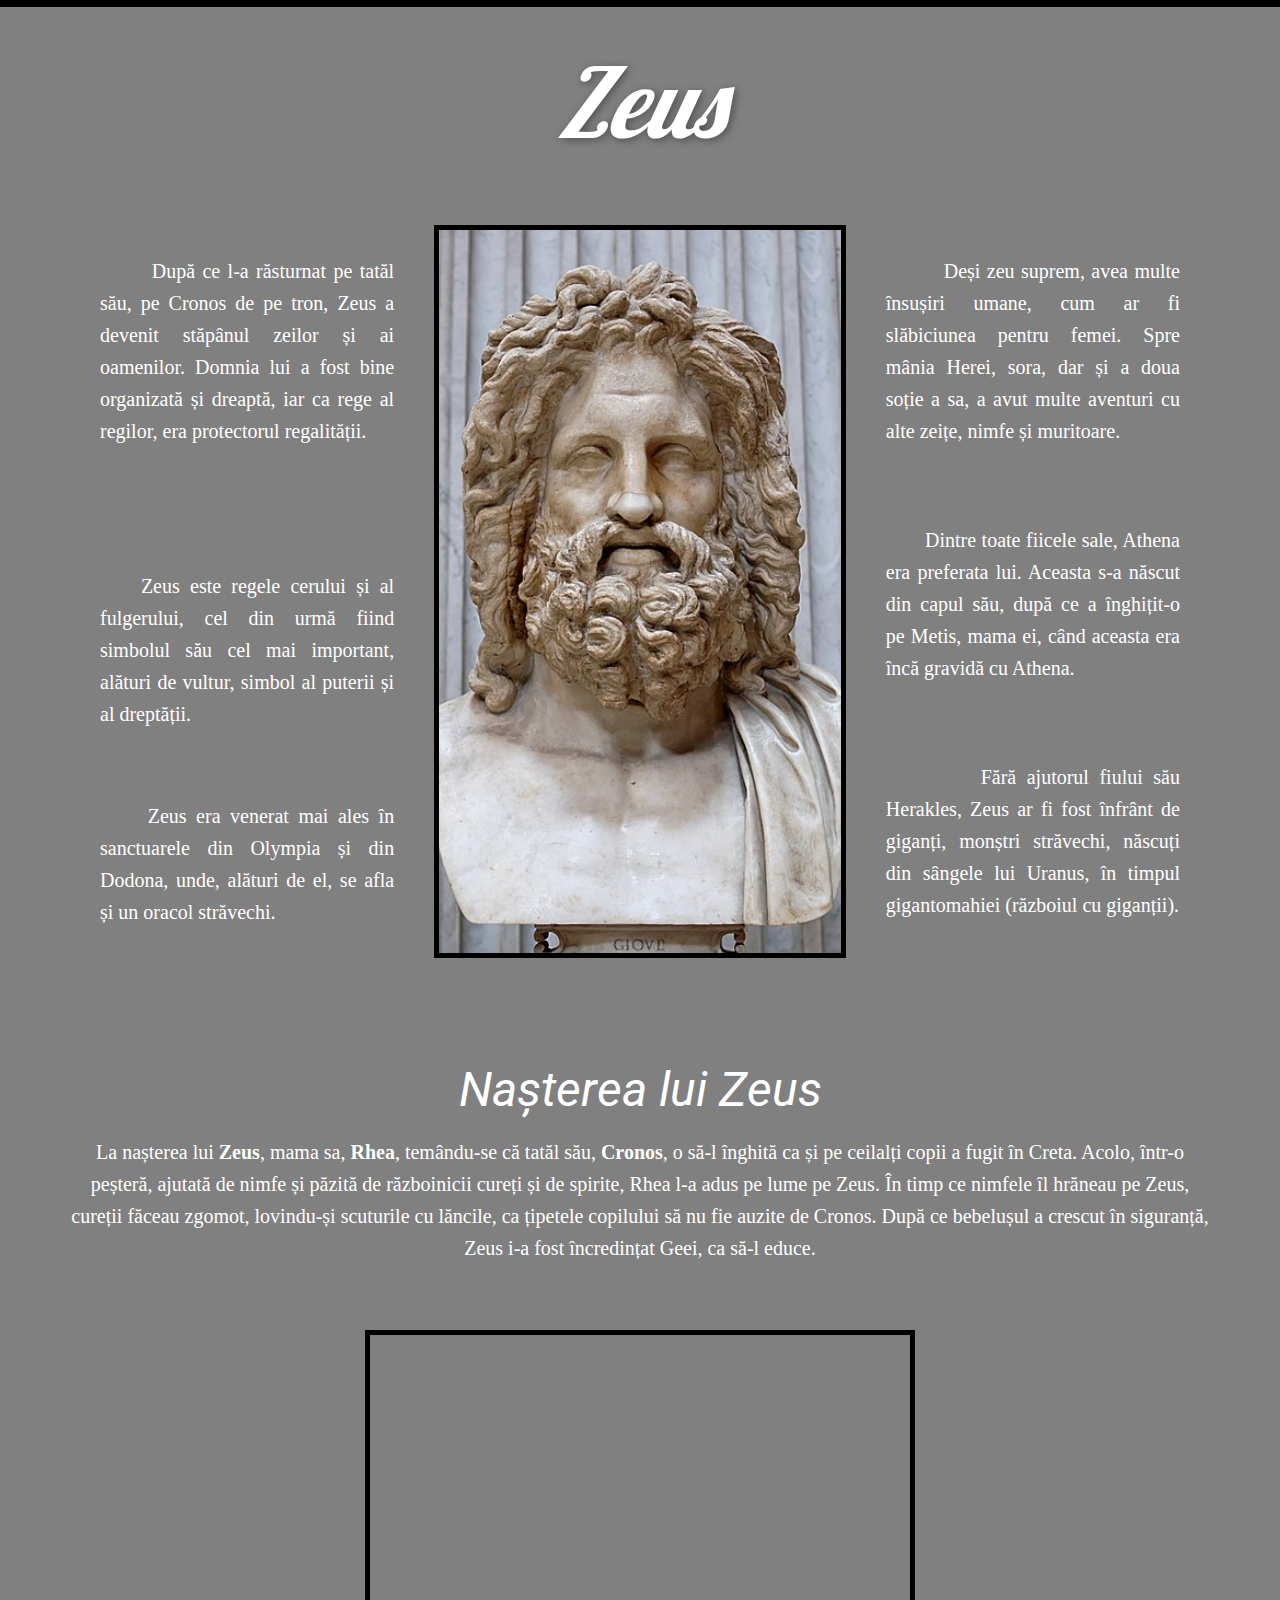
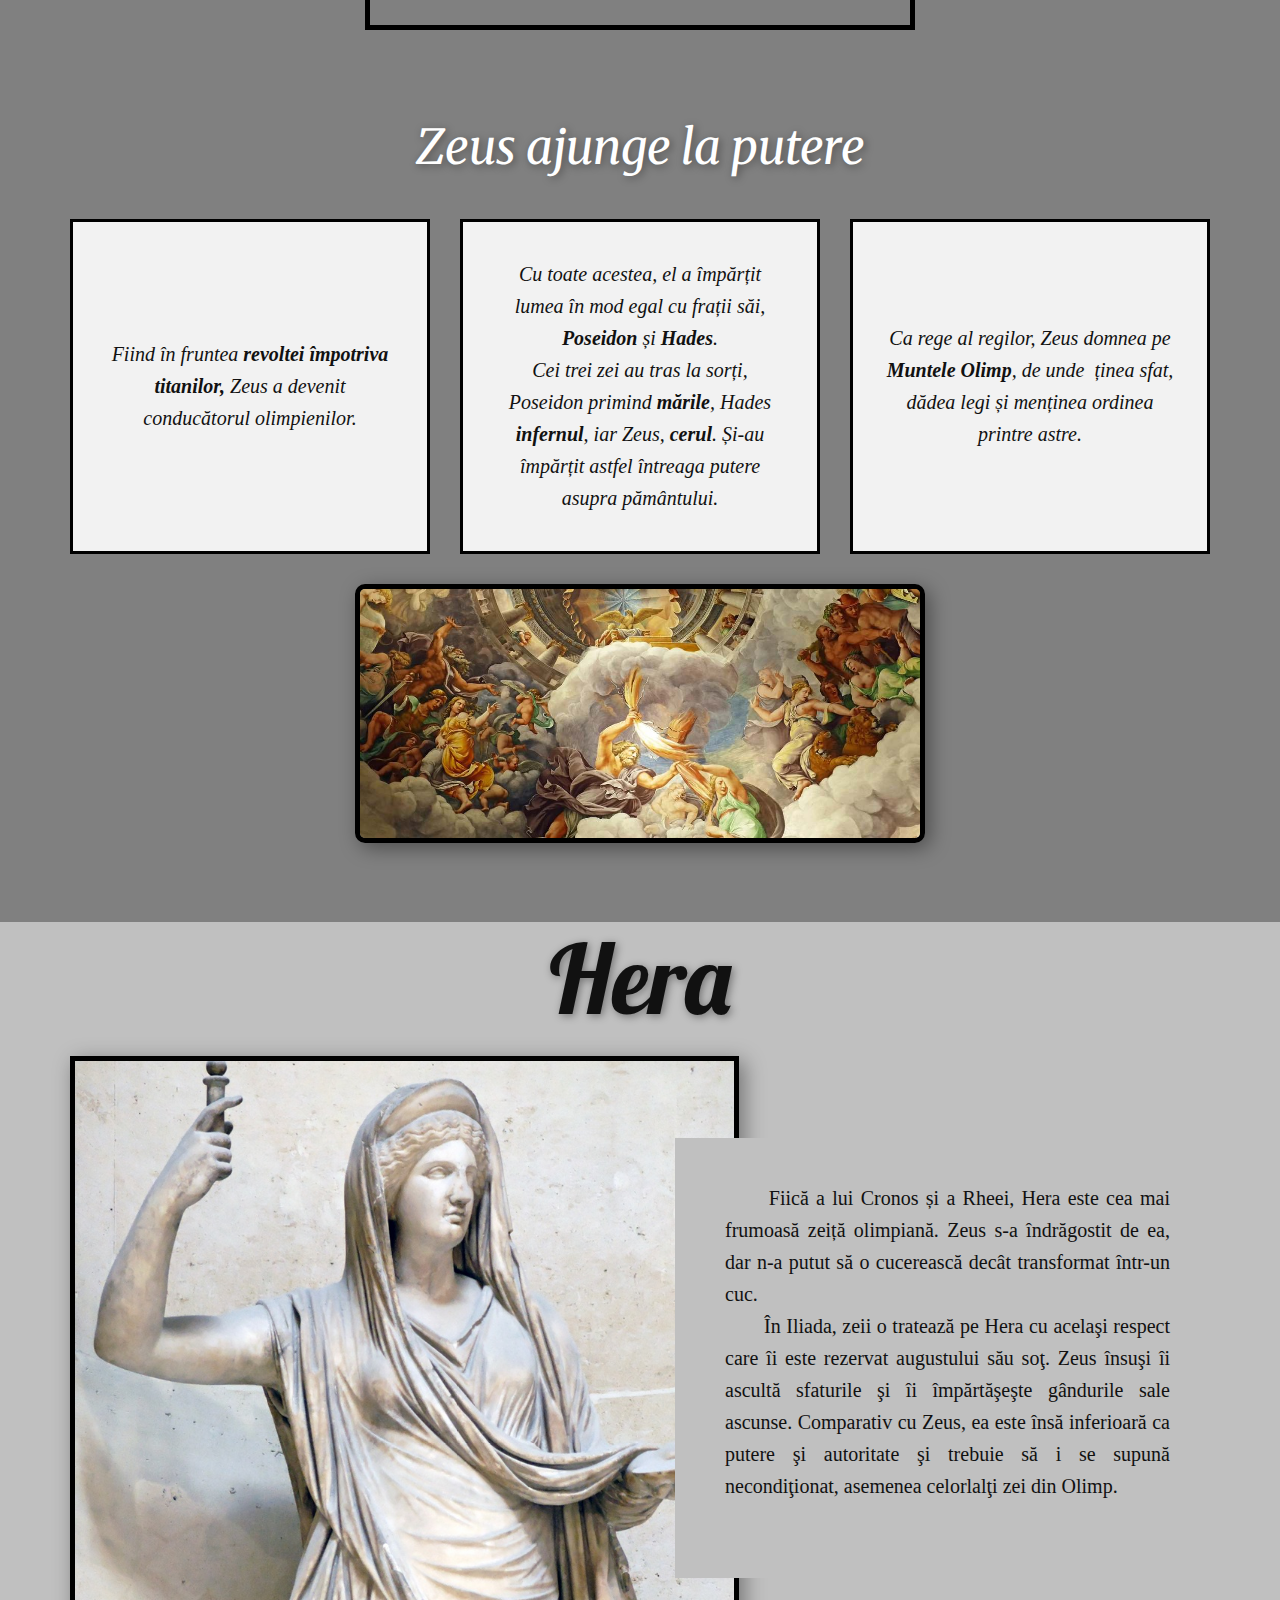
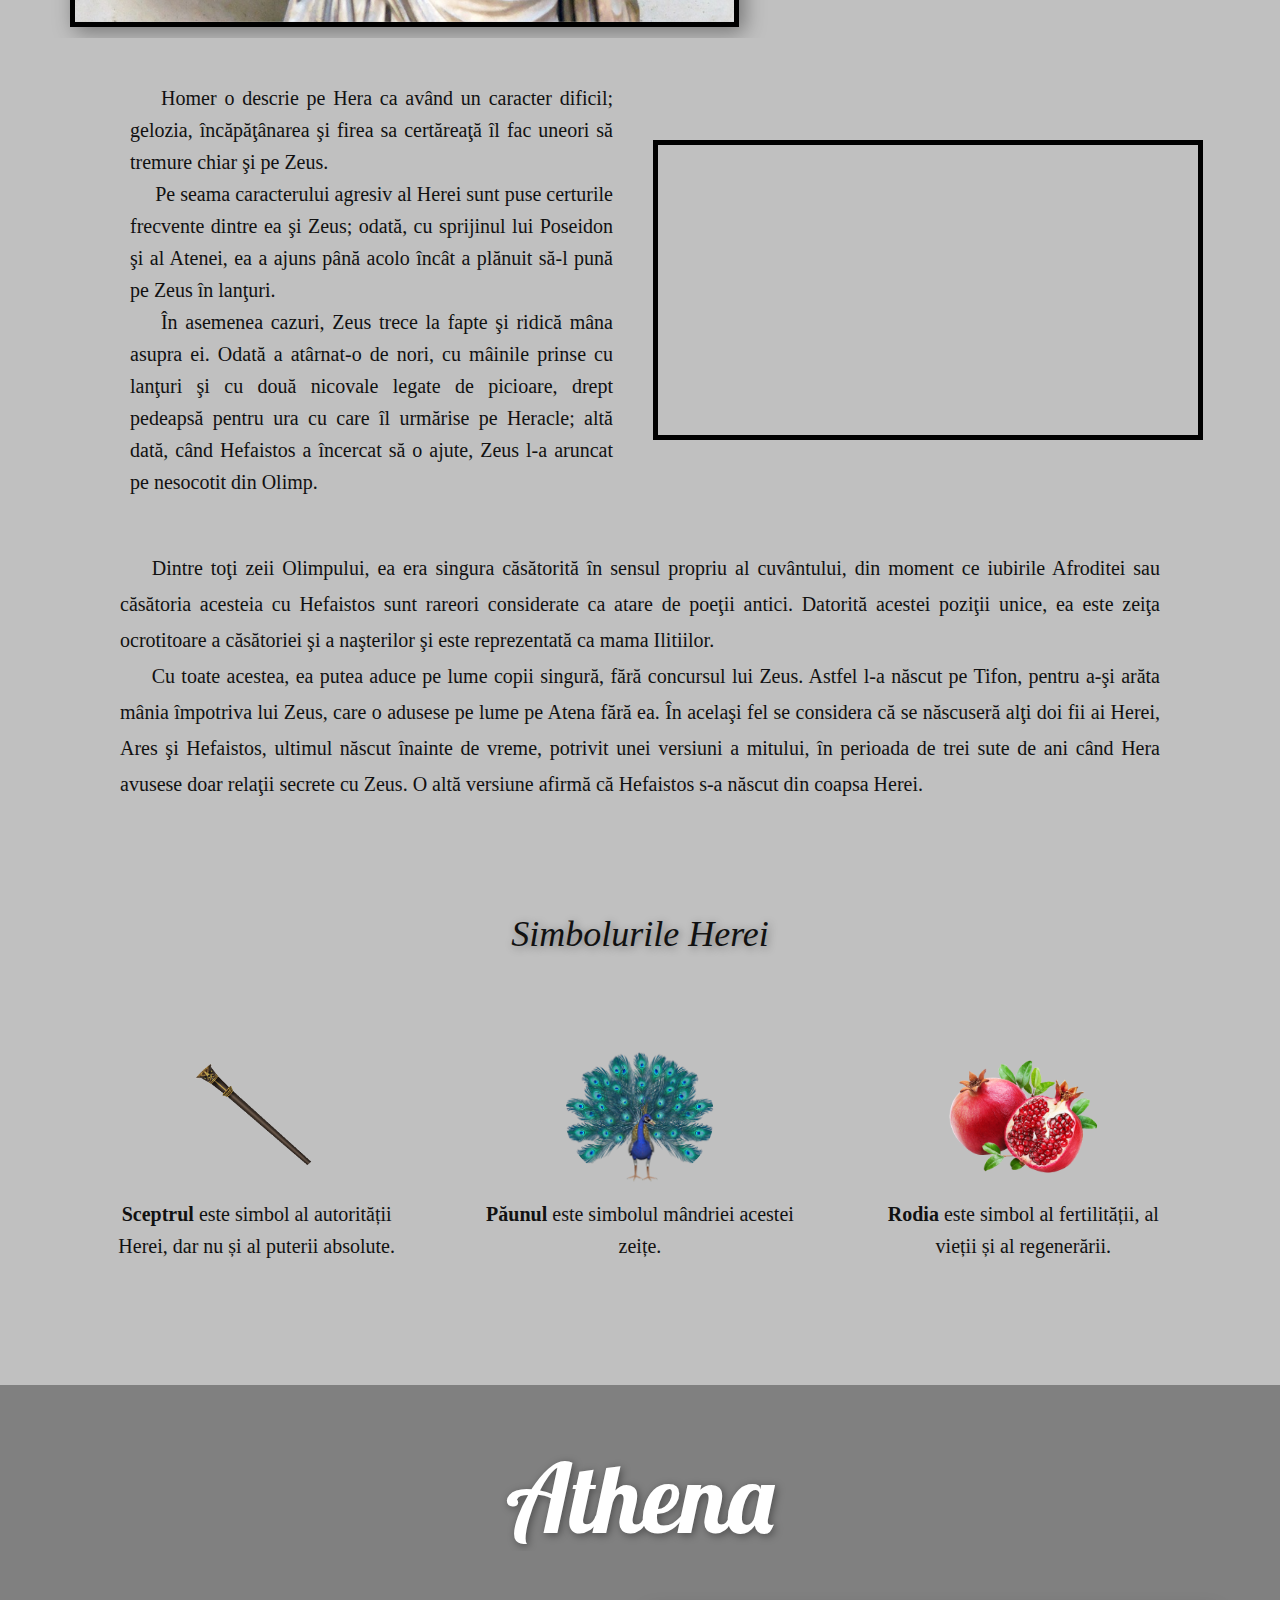
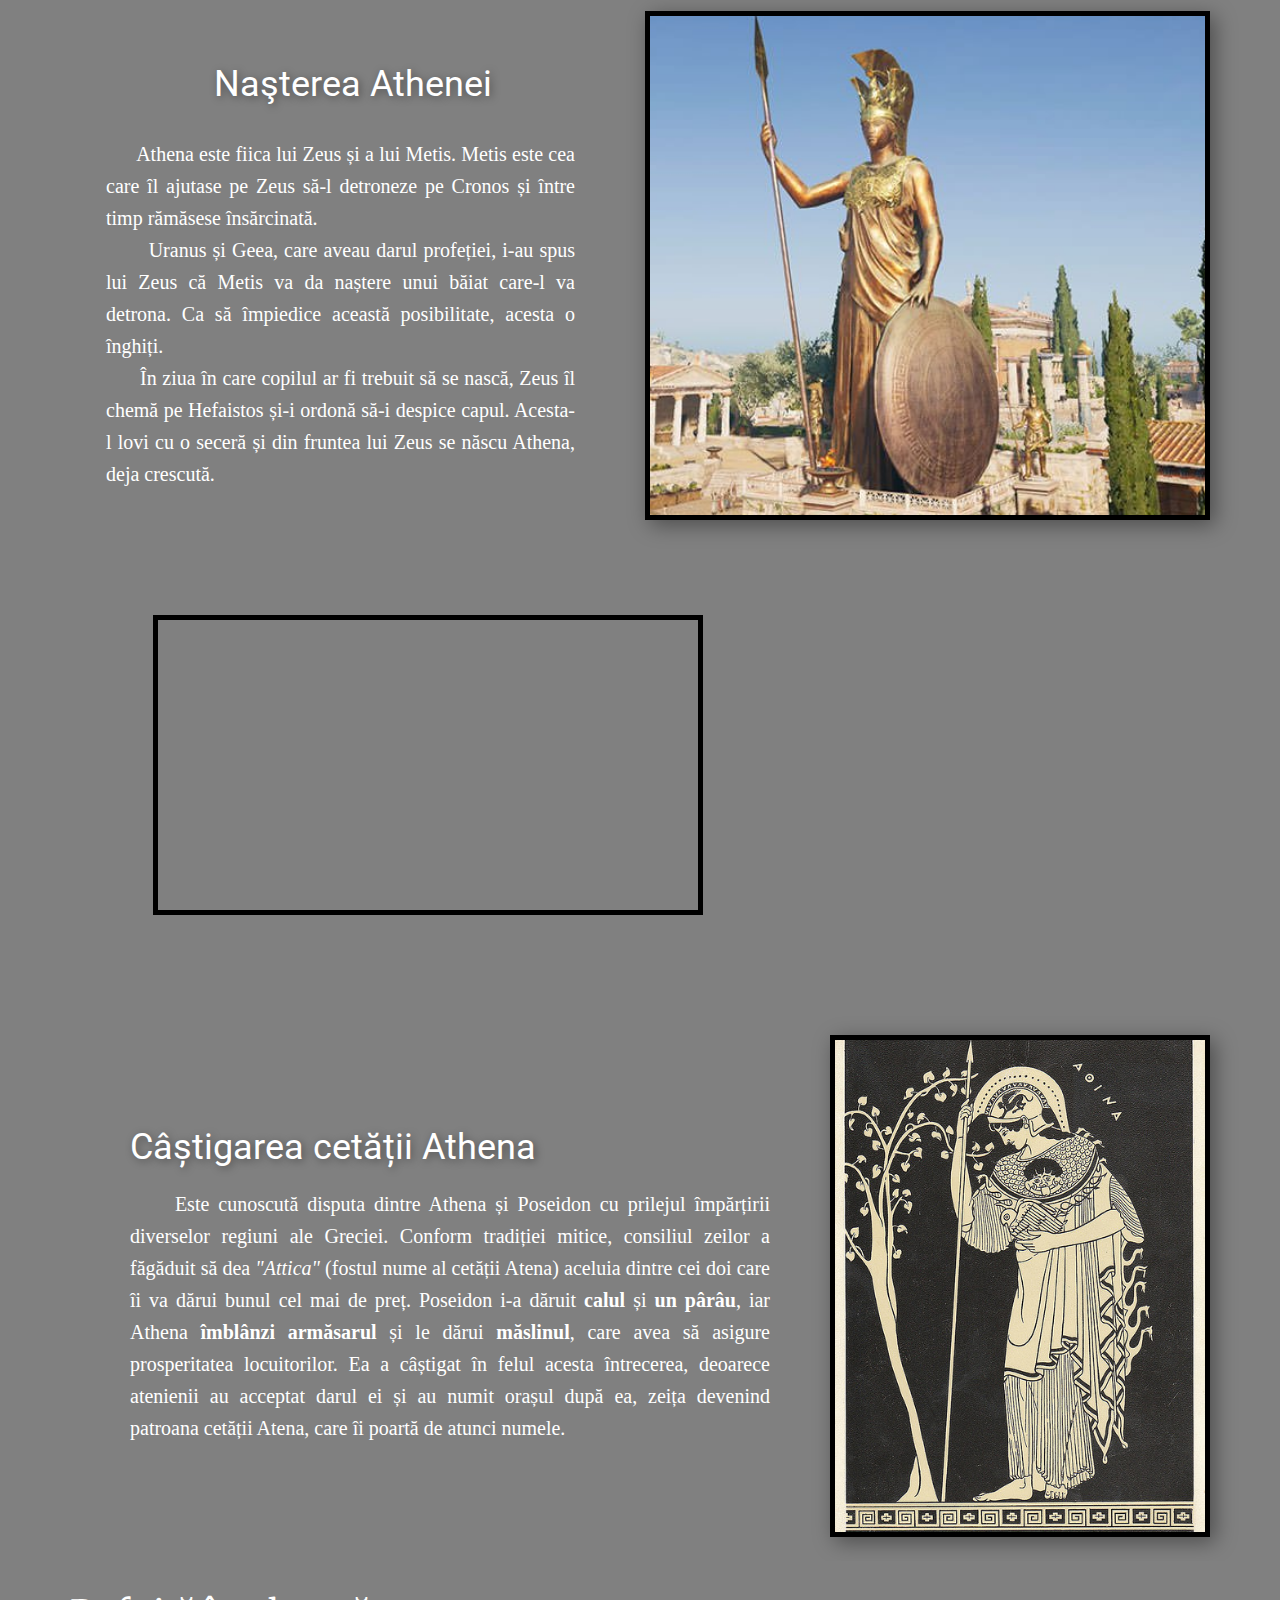
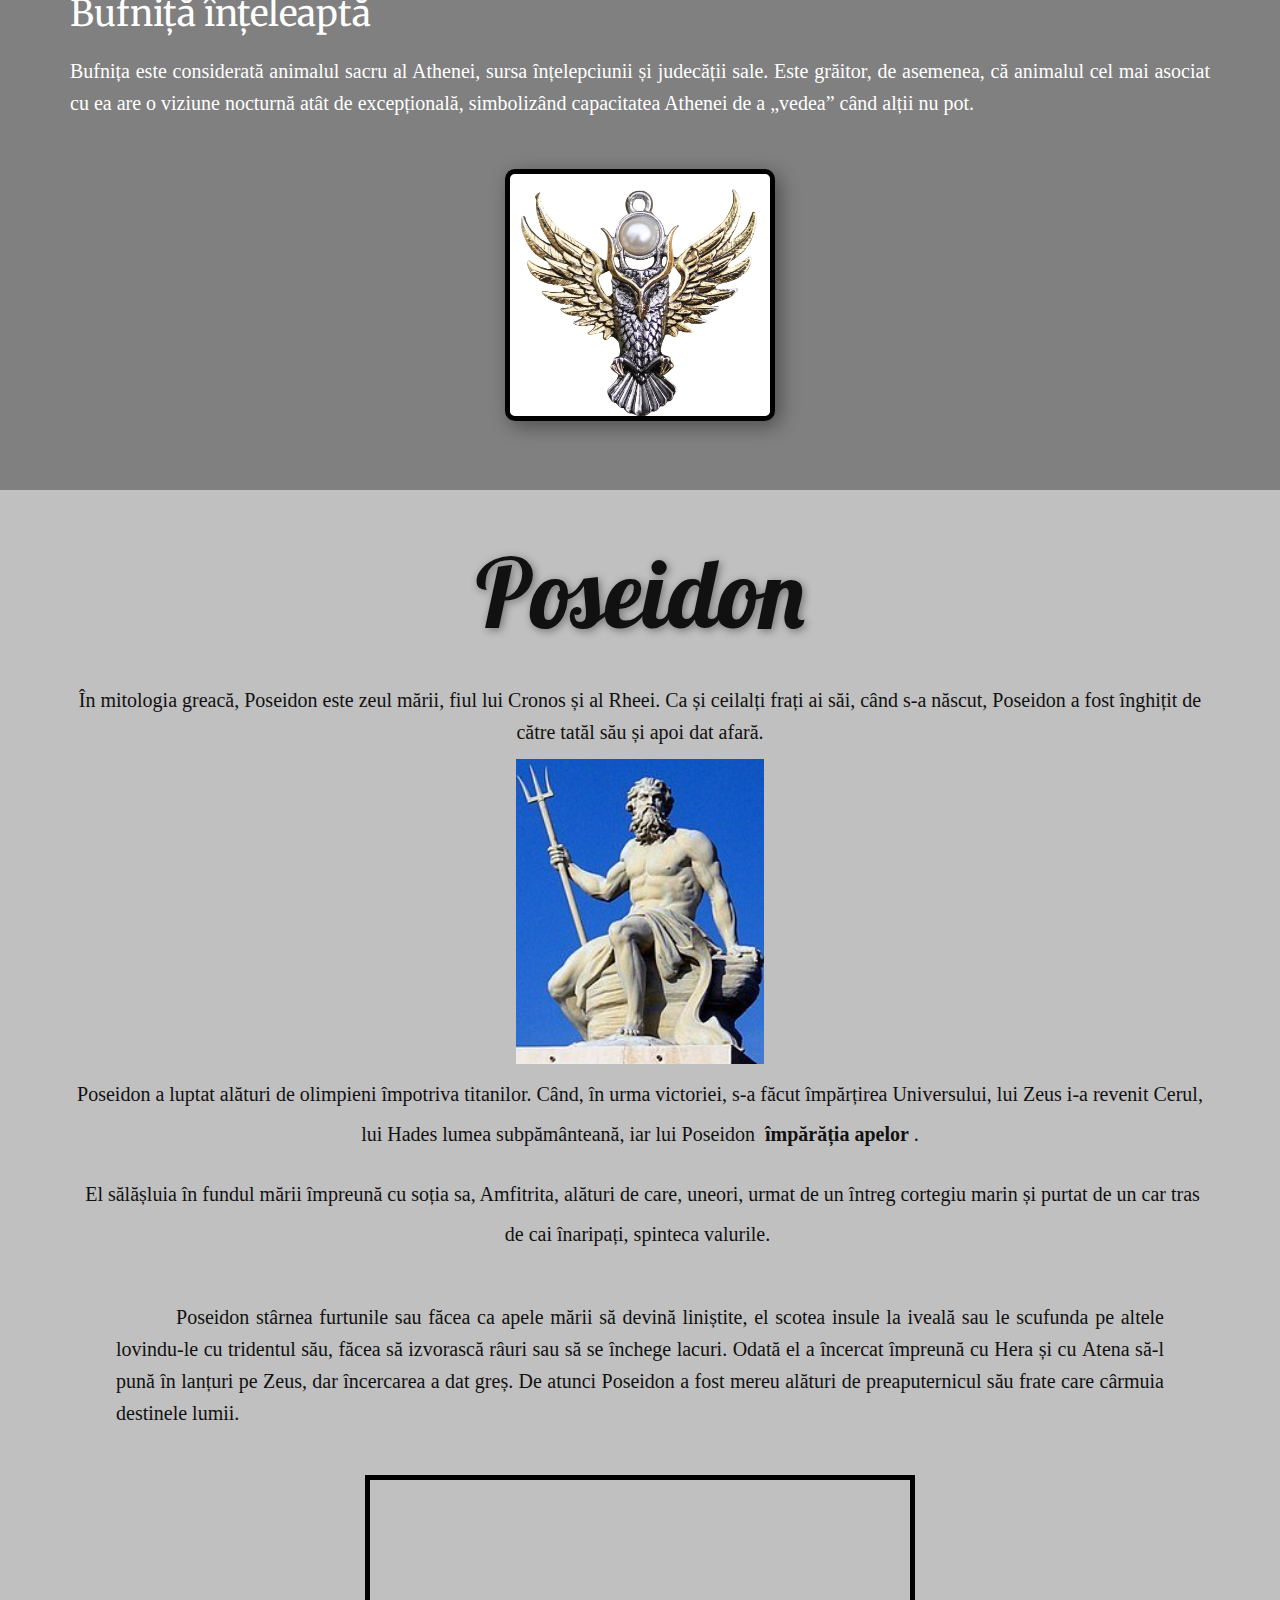
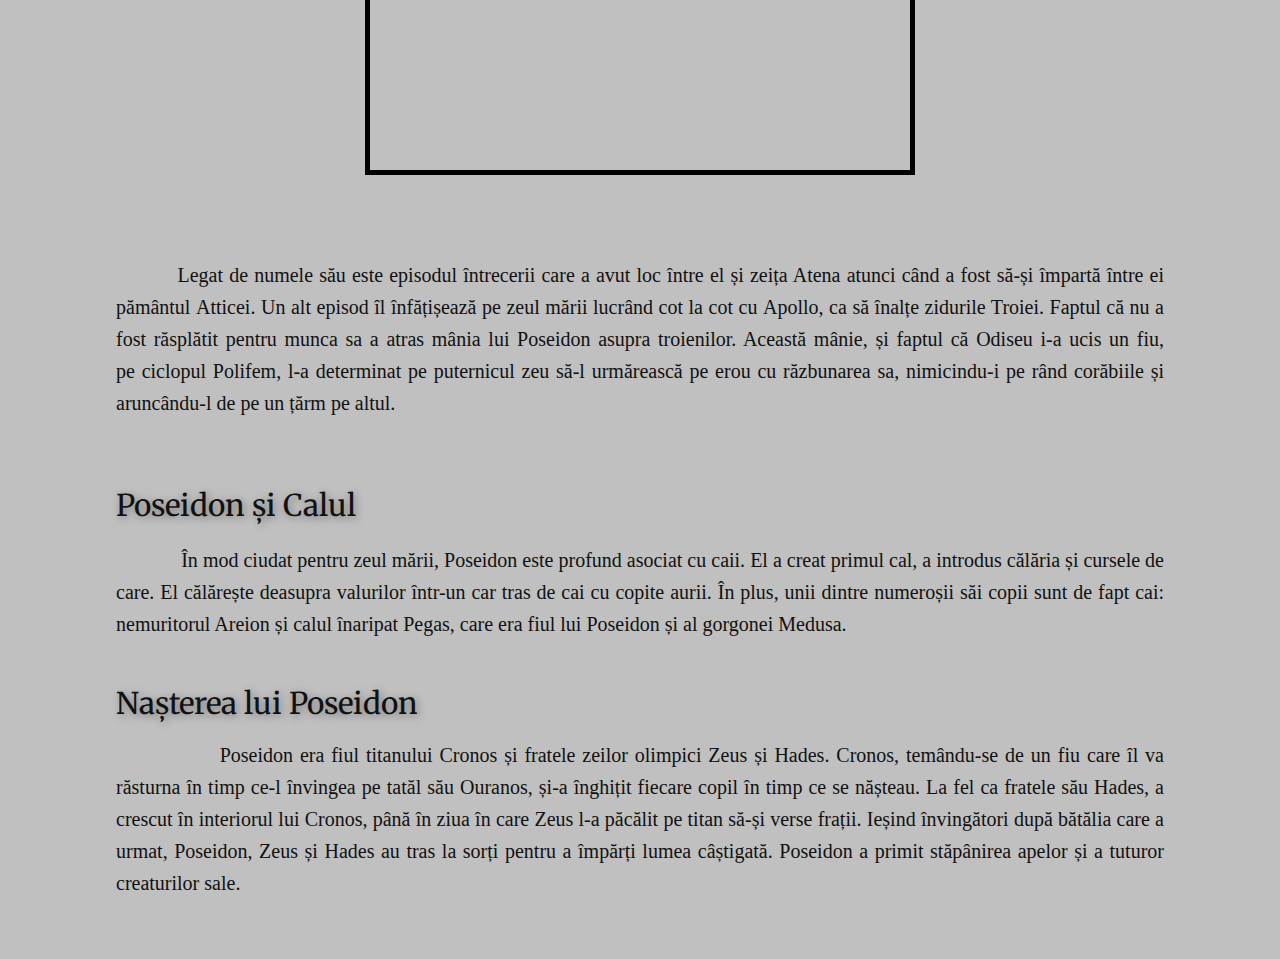
<file: Mitologia-greacă.html>
<!DOCTYPE html>
<html style="font-size: 16px;">
  <head>
    <meta name="viewport" content="width=device-width, initial-scale=1.0">
    <meta charset="utf-8">
    <meta name="keywords" content="">
    <meta name="description" content="">
    <meta name="page_type" content="np-template-header-footer-from-plugin">
    <title>Mitologia greacă</title>
    <link rel="stylesheet" href="nicepage.css" media="screen">
<link rel="stylesheet" href="Mitologia-greacă.css" media="screen">
    <script class="u-script" type="text/javascript" src="jquery.js" defer=""></script>
    <script class="u-script" type="text/javascript" src="nicepage.js" defer=""></script>
    <meta name="generator" content="Nicepage 3.10.2, nicepage.com">
    <link rel="icon" href="images/favicon.png">
    
    
    
    
    <link id="u-theme-google-font" rel="stylesheet" href="https://fonts.googleapis.com/css?family=Roboto:100,100i,300,300i,400,400i,500,500i,700,700i,900,900i|Open+Sans:300,300i,400,400i,600,600i,700,700i,800,800i">
    <link id="u-page-google-font" rel="stylesheet" href="https://fonts.googleapis.com/css?family=Lobster:400|Merriweather:300,300i,400,400i,700,700i,900,900i|Roboto+Slab:100,200,300,400,500,600,700,800,900">
    
    
    
    
    
    
    
    
    
    
    
    
    
    
    
    
    
    <script type="application/ld+json">{
		"@context": "http://schema.org",
		"@type": "Organization",
		"name": "Site1",
		"url": "index.html",
		"logo": "images/16.png"
}</script>
    <meta property="og:title" content="Mitologia greacă">
    <meta property="og:type" content="website">
    <meta name="theme-color" content="#478ac9">
    <link rel="canonical" href="index.html">
    <meta property="og:url" content="index.html">
  </head>
  <body class="u-body"><header class="u-clearfix u-grey-80 u-header u-header" id="sec-ac91"><div class="u-clearfix u-sheet u-sheet-1">
        <a href="Acasă.html" data-page-id="940413621" class="u-image u-logo u-image-1" data-image-width="1300" data-image-height="773" title="Acasă">
          <img src="images/16.png" class="u-logo-image u-logo-image-1" data-image-width="80.8422">
        </a>
        <nav class="u-menu u-menu-dropdown u-offcanvas u-menu-1">
          <div class="menu-collapse" style="font-size: 1rem; letter-spacing: 0px;">
            <a class="u-button-style u-custom-left-right-menu-spacing u-custom-padding-bottom u-custom-top-bottom-menu-spacing u-nav-link u-text-active-palette-1-base u-text-hover-palette-2-base" href="#">
              <svg><use xmlns:xlink="http://www.w3.org/1999/xlink" xlink:href="#menu-hamburger"></use></svg>
              <svg version="1.1" xmlns="http://www.w3.org/2000/svg" xmlns:xlink="http://www.w3.org/1999/xlink"><defs><symbol id="menu-hamburger" viewBox="0 0 16 16" style="width: 16px; height: 16px;"><rect y="1" width="16" height="2"></rect><rect y="7" width="16" height="2"></rect><rect y="13" width="16" height="2"></rect>
</symbol>
</defs></svg>
            </a>
          </div>
          <div class="u-custom-menu u-nav-container">
            <ul class="u-nav u-unstyled u-nav-1"><li class="u-nav-item"><a class="u-button-style u-nav-link u-text-active-palette-1-base u-text-hover-palette-2-base" href="Acasă.html" style="padding: 10px 20px;">Acasă</a>
</li><li class="u-nav-item"><a class="u-button-style u-nav-link u-text-active-palette-1-base u-text-hover-palette-2-base" href="Mitologia-chineză.html" style="padding: 10px 20px;">Mitologia chineză</a>
</li><li class="u-nav-item"><a class="u-button-style u-nav-link u-text-active-palette-1-base u-text-hover-palette-2-base" href="Mitologia-japoneză.html" style="padding: 10px 20px;">Mitologia japoneză</a>
</li><li class="u-nav-item"><a class="u-button-style u-nav-link u-text-active-palette-1-base u-text-hover-palette-2-base" href="Mitologia-greacă.html" style="padding: 10px 20px;">Mitologia greacă</a>
</li></ul>
          </div>
          <div class="u-custom-menu u-nav-container-collapse">
            <div class="u-black u-container-style u-inner-container-layout u-opacity u-opacity-95 u-sidenav">
              <div class="u-sidenav-overflow">
                <div class="u-menu-close"></div>
                <ul class="u-align-center u-nav u-popupmenu-items u-unstyled u-nav-2"><li class="u-nav-item"><a class="u-button-style u-nav-link" href="Acasă.html" style="padding: 10px 20px;">Acasă</a>
</li><li class="u-nav-item"><a class="u-button-style u-nav-link" href="Mitologia-chineză.html" style="padding: 10px 20px;">Mitologia chineză</a>
</li><li class="u-nav-item"><a class="u-button-style u-nav-link" href="Mitologia-japoneză.html" style="padding: 10px 20px;">Mitologia japoneză</a>
</li><li class="u-nav-item"><a class="u-button-style u-nav-link" href="Mitologia-greacă.html" style="padding: 10px 20px;">Mitologia greacă</a>
</li></ul>
              </div>
            </div>
            <div class="u-black u-menu-overlay u-opacity u-opacity-70"></div>
          </div>
        </nav>
      </div></header>
    <section class="u-align-center u-clearfix u-grey-75 u-section-1" id="sec-dc87">
      <div class="u-clearfix u-sheet u-valign-middle u-sheet-1">
        <h1 class="u-custom-font u-font-lobster u-text u-title u-text-1">Mitologia Greacă</h1>
      </div>
    </section>
      
    <section id="carousel_3212" class="u-carousel u-slide u-block-40d7-1" data-u-ride="carousel" data-interval="5000">
      <ol class="u-absolute-hcenter u-carousel-indicators u-hidden u-block-40d7-2">
        <li data-u-target="#carousel_3212" data-u-slide-to="0" class="u-active u-grey-30"></li>
        <li data-u-target="#carousel_3212" data-u-slide-to="1" class="u-grey-30"></li>
        <li data-u-target="#carousel_3212" class="u-grey-30" data-u-slide-to="2"></li>
        <li data-u-target="#carousel_3212" class="u-grey-30" data-u-slide-to="3"></li>
        <li data-u-target="#carousel_3212" class="u-grey-30" data-u-slide-to="4"></li>
      </ol>
      <div class="u-carousel-inner" role="listbox">
        <div class="u-active u-align-center u-carousel-item u-clearfix u-image u-shading u-section-2-1" src="" data-image-width="1600" data-image-height="1600">
          <div class="u-clearfix u-sheet u-sheet-1">
            <h1 class="u-custom-font u-font-merriweather u-text u-title u-text-1">ZEUS</h1>
            <p class="u-custom-font u-font-roboto-slab u-large-text u-text u-text-variant u-text-2">Mai marele zeilor, regele regilor.</p>
            <a href="Mitologia-greacă.html#sec-bf77" data-page-id="218108768" class="u-btn u-button-style u-hover-grey-90 u-white u-btn-1">Citește mai mult</a>
          </div>
        </div>
        <div class="u-align-center u-carousel-item u-clearfix u-image u-shading u-section-2-2" src="" data-image-width="3464" data-image-height="3464">
          <div class="u-clearfix u-sheet u-sheet-1">
            <h1 class="u-custom-font u-font-merriweather u-text u-title u-text-1">HERA</h1>
            <p class="u-custom-font u-font-roboto-slab u-large-text u-text u-text-variant u-text-2">Sora și soția lui Zeus, zeița femeilor, a căsătoriei și a nașterii.<br>
            </p>
            <a href="Mitologia-greacă.html#sec-e47d" data-page-id="218108768" class="u-btn u-button-style u-hover-grey-90 u-white u-btn-1">CITEȘTE MAI MULT</a>
          </div>
        </div>
        <div class="u-align-center u-carousel-item u-clearfix u-image u-shading u-section-2-3" src="" data-image-width="1600" data-image-height="1600">
          <div class="u-clearfix u-sheet u-sheet-1">
            <h1 class="u-custom-font u-font-merriweather u-text u-title u-text-1">ATHENA</h1>
            <p class="u-custom-font u-font-roboto-slab u-large-text u-text u-text-variant u-text-2">Zeița artelor, a războiului și a înțelepciunii.<br>
            </p>
            <a href="Mitologia-greacă.html#sec-13bb" data-page-id="218108768" class="u-btn u-button-style u-hover-grey-90 u-white u-btn-1">CITEȘTE MAI MULT</a>
          </div>
        </div>
        <div class="u-align-center u-carousel-item u-clearfix u-image u-shading u-section-2-4" src="" data-image-width="3464" data-image-height="3464">
          <div class="u-clearfix u-sheet u-sheet-1">
            <h1 class="u-custom-font u-font-merriweather u-text u-title u-text-1">POSEIDON</h1>
            <p class="u-custom-font u-font-roboto-slab u-large-text u-text u-text-variant u-text-2">Zeul oceanelor, al râurilor&nbsp;și al cailor.<br>
            </p>
            <a href="Mitologia-greacă.html#sec-a429" data-page-id="218108768" class="u-btn u-button-style u-hover-grey-90 u-white u-btn-1">CITEȘTE MAI MULT</a>
          </div>
        </div>
      </div>
      <a class="u-absolute-vcenter u-carousel-control u-carousel-control-prev u-text-grey-30 u-block-40d7-3" href="#carousel_3212" role="button" data-u-slide="prev">
        <span aria-hidden="true">
          <svg viewBox="0 0 477.175 477.175"><path d="M145.188,238.575l215.5-215.5c5.3-5.3,5.3-13.8,0-19.1s-13.8-5.3-19.1,0l-225.1,225.1c-5.3,5.3-5.3,13.8,0,19.1l225.1,225
                    c2.6,2.6,6.1,4,9.5,4s6.9-1.3,9.5-4c5.3-5.3,5.3-13.8,0-19.1L145.188,238.575z"></path></svg>
        </span>
        <span class="sr-only">Previous</span>
      </a>
      <a class="u-absolute-vcenter u-carousel-control u-carousel-control-next u-text-grey-30 u-block-40d7-4" href="#carousel_3212" role="button" data-u-slide="next">
        <span aria-hidden="true">
          <svg viewBox="0 0 477.175 477.175"><path d="M360.731,229.075l-225.1-225.1c-5.3-5.3-13.8-5.3-19.1,0s-5.3,13.8,0,19.1l215.5,215.5l-215.5,215.5
                    c-5.3,5.3-5.3,13.8,0,19.1c2.6,2.6,6.1,4,9.5,4c3.4,0,6.9-1.3,9.5-4l225.1-225.1C365.931,242.875,365.931,234.275,360.731,229.075z"></path></svg>
        </span>
        <span class="sr-only">Next</span>
      </a>
    </section>
      
    <section class="u-clearfix u-grey-50 u-section-3" data-image-width="2000" data-image-height="1333" id="sec-bf77">
      <div class="u-clearfix u-sheet u-sheet-1">
        <div class="u-align-center u-container-style u-group u-group-1">
          <div class="u-container-layout u-container-layout-1">
            <h1 class="u-custom-font u-font-lobster u-text u-title u-text-1">Zeus</h1>
          </div>
        </div>
        <div class="u-clearfix u-expanded-width u-gutter-10 u-layout-wrap u-layout-wrap-1">
          <div class="u-gutter-0 u-layout">
            <div class="u-layout-row">
              <div class="u-size-19 u-size-30-md">
                <div class="u-layout-col">
                  <div class="u-container-style u-layout-cell u-left-cell u-size-20 u-layout-cell-1">
                    <div class="u-container-layout u-valign-top u-container-layout-2">
                      <p class="u-align-justify u-custom-font u-font-georgia u-text u-text-2">&nbsp; &nbsp; &nbsp; &nbsp;După ce l-a răsturnat pe tatăl său, pe Cronos de pe tron, Zeus a devenit stăpânul zeilor și ai oamenilor. Domnia lui a fost bine organizată și dreaptă, iar ca rege al regilor, era protectorul regalității.</p>
                    </div>
                  </div>
                  <div class="u-align-justify u-container-style u-layout-cell u-left-cell u-size-20 u-layout-cell-2">
                    <div class="u-container-layout u-valign-top u-container-layout-3">
                      <p class="u-custom-font u-font-georgia u-text u-text-3">&nbsp; &nbsp; Zeus este regele cerului și al fulgerului, cel din urmă fiind simbolul său&nbsp;cel mai important, alături de vultur, simbol al puterii și al dreptății.</p>
                    </div>
                  </div>
                  <div class="u-align-justify u-container-style u-layout-cell u-left-cell u-size-20 u-layout-cell-3">
                    <div class="u-container-layout u-valign-top u-container-layout-4">
                      <p class="u-custom-font u-font-georgia u-text u-text-4">&nbsp; &nbsp; &nbsp;Zeus era venerat mai ales în sanctuarele din Olympia și din Dodona, unde, alături de el, se afla și un oracol străvechi.</p>
                    </div>
                  </div>
                </div>
              </div>
              <div class="u-size-22 u-size-30-md">
                <div class="u-layout-row">
                  <div class="u-align-left u-container-style u-effect-hover-zoom u-layout-cell u-size-60 u-layout-cell-4" src="" data-image-width="440" data-image-height="670">
                    <div class="u-background-effect u-expanded">
                      <div class="u-background-effect-image u-expanded u-image u-image-1" data-image-width="440" data-image-height="670"></div>
                    </div>
                    <div class="u-border-5 u-border-black u-container-layout u-valign-top u-container-layout-5" src=""></div>
                  </div>
                </div>
              </div>
              <div class="u-size-19 u-size-60-md">
                <div class="u-layout-col">
                  <div class="u-align-justify u-container-style u-layout-cell u-right-cell u-size-20 u-layout-cell-5">
                    <div class="u-container-layout u-valign-top u-container-layout-6">
                      <p class="u-custom-font u-font-georgia u-text u-text-5">&nbsp; &nbsp; &nbsp; &nbsp; &nbsp;Deși zeu suprem, avea multe însușiri umane, cum ar fi slăbiciunea pentru femei. Spre mânia Herei, sora, dar și a doua soție a sa, a avut multe aventuri cu alte zeițe, nimfe și muritoare.</p>
                    </div>
                  </div>
                  <div class="u-align-justify u-container-style u-layout-cell u-right-cell u-size-20 u-layout-cell-6">
                    <div class="u-container-layout u-valign-top u-container-layout-7">
                      <p class="u-custom-font u-font-georgia u-text u-text-6">&nbsp; &nbsp; &nbsp; &nbsp;Dintre toate fiicele sale, Athena era preferata lui. Aceasta s-a născut din capul său, după ce a înghițit-o pe Metis, mama ei, când aceasta era încă gravidă cu Athena.</p>
                    </div>
                  </div>
                  <div class="u-align-justify u-container-style u-layout-cell u-right-cell u-size-20 u-layout-cell-7">
                    <div class="u-container-layout u-valign-top u-container-layout-8">
                      <p class="u-custom-font u-font-georgia u-text u-text-7">&nbsp; &nbsp; &nbsp; &nbsp; &nbsp;Fără ajutorul fiului său Herakles, Zeus ar fi fost înfrânt de giganți, monștri străvechi, născuți din sângele lui Uranus, în timpul gigantomahiei (războiul cu giganții).</p>
                    </div>
                  </div>
                </div>
              </div>
            </div>
          </div>
        </div>
      </div>
    </section>
      
    <section class="u-clearfix u-grey-50 u-section-4" id="sec-ba21">
      <div class="u-clearfix u-sheet u-sheet-1">
        <div class="fr-view u-align-center u-clearfix u-rich-text u-text u-text-1">
          <h1 style="text-align: center;">
            <span style="font-style: italic;">Nașterea lui Zeus</span>
          </h1>
          <p style="text-align: center;">
            <span style="font-size: 1.25rem;">
              <span class="u-custom-font u-font-georgia">La nașterea lui <span style="font-weight: 700;">Zeus</span>, mama sa, <span style="font-weight: 700;">Rhea</span>, temându-se că tatăl său, <span style="font-weight: 700;">Cronos</span>, o să-l înghită ca și pe ceilalți copii a fugit în Creta. Acolo, într-o peșteră, ajutată de nimfe și păzită de războinicii cureți și de spirite, Rhea l-a adus pe lume pe Zeus. În timp ce nimfele îl hrăneau pe Zeus, cureții făceau zgomot, lovindu-și scuturile cu lăncile, ca țipetele copilului să nu fie auzite de Cronos. După ce bebelușul a crescut în siguranță, Zeus i-a fost încredințat Geei, ca să-l educe.
              </span>
            </span>
          </p>
          <p style="text-align: center;">
            <br>
          </p>
        </div>
          
        <div class="u-border-5 u-border-black u-video u-video-contain u-video-1">
          <div class="embed-responsive embed-responsive-1">
            <iframe style="position: absolute;top: 0;left: 0;width: 100%;height: 100%;" class="embed-responsive-item" src="https://www.youtube.com/embed/SdIVEG7UeBg?mute=0&amp;showinfo=0&amp;controls=0&amp;start=0" frameborder="0" allowfullscreen=""></iframe>
          </div>
        </div>
          
        <h1 class="u-align-center u-custom-font u-font-merriweather u-text u-text-2">Zeus ajunge la putere</h1>
      </div>
    </section>
      
    <section class="u-align-center u-clearfix u-grey-50 u-section-5" id="sec-6199">
      <div class="u-clearfix u-sheet u-sheet-1">
        <div class="u-expanded-width u-list u-repeater u-list-1">
          <div class="u-align-center u-border-3 u-border-black u-container-style u-grey-5 u-list-item u-repeater-item u-video-cover u-list-item-1">
            <div class="u-container-layout u-similar-container u-valign-middle u-container-layout-1">
              <p class="u-custom-font u-font-georgia u-text u-text-1">Fiind în fruntea <span style="font-weight: 700;">revoltei împotriva titanilor,</span> Zeus a devenit conducătorul olimpienilor.
              </p>
            </div>
          </div>
          <div class="u-align-center u-border-3 u-border-black u-container-style u-grey-5 u-list-item u-repeater-item u-list-item-2">
            <div class="u-container-layout u-similar-container u-valign-middle u-container-layout-2">
              <p class="u-custom-font u-font-georgia u-text u-text-2">Cu toate acestea, el a împărțit lumea în mod egal cu frații săi, <span style="font-weight: 700;">Poseidon</span> și <span style="font-weight: 700;">Hades</span>.<br>Cei trei zei au tras la sorți, Poseidon primind <span style="font-weight: 700;">mările</span>, Hades <span style="font-weight: 700;">infernul</span>, iar Zeus, <span style="font-weight: 700;">cerul</span>.&nbsp;Și-au împărțit astfel întreaga putere asupra pământului.
              </p>
            </div>
          </div>
          <div class="u-align-center u-border-3 u-border-black u-container-style u-grey-5 u-list-item u-repeater-item u-video-cover u-list-item-3">
            <div class="u-container-layout u-similar-container u-valign-middle u-container-layout-3">
              <p class="u-custom-font u-font-georgia u-text u-text-3">
                <span style="font-weight: 400;"> Ca rege al regilor, Zeus domnea pe <span style="font-weight: 700;">Muntele Olimp</span>, de unde&nbsp;
                </span>ținea sfat, dădea legi și menținea ordinea printre astre.<br>
              </p>
            </div>
          </div>
        </div>
        <img src="images/cover-painting-4912734_1280-1100x500.jpeg" alt="" class="u-border-5 u-border-black u-image u-image-round u-radius-10 u-image-1" data-image-width="1100" data-image-height="500">
      </div>
    </section>
    <section class="u-align-center u-clearfix u-grey-25 u-section-6" id="sec-e47d">
      <div class="u-clearfix u-sheet u-sheet-1">
        <h1 class="u-custom-font u-font-lobster u-text u-text-1">Hera<br>
        </h1>
        <div id="carousel-b557" data-interval="5000" data-u-ride="carousel" class="u-border-5 u-border-black u-carousel u-expanded-width-sm u-expanded-width-xs u-slider u-slider-1">
          <ol class="u-carousel-indicators u-hidden u-carousel-indicators-1">
            <li data-u-target="#carousel-b557" class="u-active u-grey-30" data-u-slide-to="0"></li>
          </ol>
          <div class="u-carousel-inner" role="listbox">
            <div class="u-active u-carousel-item u-container-style u-image u-slide u-image-1" data-image-width="1947" data-image-height="3551">
              <div class="u-container-layout u-container-layout-1"></div>
            </div>
          </div>
          <a class="u-absolute-vcenter u-carousel-control u-carousel-control-prev u-hidden u-spacing-13 u-text-grey-30 u-carousel-control-1" href="#carousel-b557" role="button" data-u-slide="prev">
            <span aria-hidden="true">
              <svg viewBox="0 0 477.175 477.175"><path d="M145.188,238.575l215.5-215.5c5.3-5.3,5.3-13.8,0-19.1s-13.8-5.3-19.1,0l-225.1,225.1c-5.3,5.3-5.3,13.8,0,19.1l225.1,225
                    c2.6,2.6,6.1,4,9.5,4s6.9-1.3,9.5-4c5.3-5.3,5.3-13.8,0-19.1L145.188,238.575z"></path></svg>
            </span>
            <span class="sr-only">+Previous</span>
          </a>
          <a class="u-absolute-vcenter u-carousel-control u-carousel-control-next u-hidden u-spacing-13 u-text-grey-30 u-carousel-control-2" href="#carousel-b557" role="button" data-u-slide="next">
            <span aria-hidden="true">
              <svg viewBox="0 0 477.175 477.175"><path d="M360.731,229.075l-225.1-225.1c-5.3-5.3-13.8-5.3-19.1,0s-5.3,13.8,0,19.1l215.5,215.5l-215.5,215.5
                    c-5.3,5.3-5.3,13.8,0,19.1c2.6,2.6,6.1,4,9.5,4c3.4,0,6.9-1.3,9.5-4l225.1-225.1C365.931,242.875,365.931,234.275,360.731,229.075z"></path></svg>
            </span>
            <span class="sr-only">+Next</span>
          </a>
        </div>
        <div class="u-align-justify u-container-style u-grey-25 u-group u-group-1">
          <div class="u-container-layout u-container-layout-2">
            <p class="u-custom-font u-font-georgia u-text u-text-2">&nbsp; &nbsp; &nbsp; Fiică a lui Cronos și a Rheei, Hera este cea mai frumoasă zeiță olimpiană. Zeus s-a&nbsp;îndrăgostit de ea, dar n-a putut să o cucerească decât transformat într-un cuc.<br>&nbsp; &nbsp; &nbsp; &nbsp;În&nbsp;Iliada, zeii o tratează pe Hera cu acelaşi respect care îi este rezervat augustului său soţ. Zeus însuşi îi ascultă sfaturile şi îi împărtăşeşte gândurile sale ascunse. Comparativ cu Zeus, ea este însă inferioară ca putere şi autoritate şi trebuie să i se supună necondiţionat, asemenea celorlalţi zei din Olimp.<br>
            </p>
          </div>
        </div>
      </div>
    </section>
    <section class="u-clearfix u-grey-25 u-section-7" id="sec-f5c3">
      <div class="u-clearfix u-sheet u-valign-middle u-sheet-1">
        <div class="u-clearfix u-expanded-width u-gutter-10 u-layout-wrap u-layout-wrap-1">
          <div class="u-layout" style="">
            <div class="u-layout-row" style="">
              <div class="u-align-justify u-container-style u-layout-cell u-left-cell u-size-60 u-size-xs-60 u-layout-cell-1" src="">
                <div class="u-container-layout u-container-layout-1">
                  <p class="u-custom-font u-font-georgia u-text u-text-1">&nbsp; &nbsp; Homer o descrie pe Hera ca având un caracter dificil; gelozia, încăpăţânarea şi firea sa certăreaţă îl fac uneori să tremure chiar şi pe Zeus.&nbsp;<br>&nbsp; &nbsp; &nbsp;Pe seama caracterului agresiv al Herei sunt puse certurile frecvente dintre ea şi Zeus; odată, cu sprijinul lui Poseidon şi al Atenei, ea a ajuns până acolo încât a plănuit să-l pună pe Zeus în lanţuri.&nbsp;<br>&nbsp; &nbsp; În asemenea cazuri, Zeus trece la fapte şi ridică mâna asupra ei. Odată a atârnat-o de nori, cu mâinile prinse cu lanţuri şi cu două nicovale legate de picioare, drept pedeapsă pentru ura cu care îl urmărise pe Heracle; altă dată, când Hefaistos a încercat să o ajute, Zeus l-a aruncat pe nesocotit din Olimp.
                  </p>
                    
                  <div class="u-border-5 u-border-black u-video u-video-contain u-video-1">
                    <div class="embed-responsive embed-responsive-1">
                      <iframe style="position: absolute;top: 0;left: 0;width: 100%;height: 100%;" class="embed-responsive-item" src="https://www.youtube.com/embed/LM3lzSmL-3A?mute=0&amp;showinfo=0&amp;controls=0&amp;start=0" frameborder="0" allowfullscreen=""></iframe>
                    </div>
                  </div>
                    
                </div>
              </div>
            </div>
          </div>
        </div>
      </div>
    </section>
    <section class="u-align-center u-clearfix u-grey-25 u-section-8" id="sec-bb15">
      <div class="u-clearfix u-sheet u-valign-middle u-sheet-1">
        <p class="u-align-justify u-custom-font u-font-georgia u-text u-text-1">&nbsp; &nbsp; Dintre toţi zeii Olimpului, ea era singura căsătorită în sensul propriu al cuvântului, din moment ce iubirile Afroditei sau căsătoria acesteia cu Hefaistos sunt rareori considerate ca atare de poeţii antici. Datorită acestei poziţii unice, ea este zeiţa ocrotitoare a căsătoriei şi a naşterilor şi este reprezentată ca mama Ilitiilor.<br>&nbsp; &nbsp; &nbsp;Cu toate acestea, ea putea aduce pe lume copii singură, fără concursul lui Zeus. Astfel l-a născut pe Tifon, pentru a-şi arăta mânia împotriva lui Zeus, care o adusese pe lume pe Atena fără ea. În acelaşi fel se considera că se născuseră alţi doi fii ai Herei, Ares şi Hefaistos, ultimul născut înainte de vreme, potrivit unei versiuni a mitului, în perioada de trei sute de ani când Hera avusese doar relaţii secrete cu Zeus. O altă versiune afirmă că Hefaistos s-a născut din coapsa Herei.
        </p>
      </div>
    </section>
      
    <section class="u-clearfix u-grey-25 u-section-9" id="sec-8ab9">
      <div class="u-clearfix u-sheet u-sheet-1">
        <h2 class="u-align-center u-custom-font u-font-georgia u-text u-text-1">Simbolurile Herei</h2>
        <div class="u-expanded-width u-list u-repeater u-list-1">
          <div class="u-align-center u-container-style u-list-item u-repeater-item">
            <div class="u-container-layout u-similar-container u-valign-top u-container-layout-1"><span class="u-file-icon u-icon u-icon-circle u-icon-1"><img src="images/sceptre-png-6.png" alt=""></span>
              <p class="u-custom-font u-font-georgia u-text u-text-2">
                <span style="font-weight: 700;">Sceptrul</span> este simbol al autorității Herei, dar nu&nbsp;și al puterii absolute.
              </p>
            </div>
          </div>
          <div class="u-align-center u-container-style u-list-item u-repeater-item">
            <div class="u-container-layout u-similar-container u-valign-top u-container-layout-2"><span class="u-file-icon u-icon u-icon-circle u-icon-2"><img src="images/peacock-2740513_1280.png" alt=""></span>
              <p class="u-custom-font u-font-georgia u-text u-text-3">
                <span style="font-weight: 700;">Păunul</span> este simbolul mândriei acestei zeițe.
              </p>
            </div>
          </div>
          <div class="u-align-center u-container-style u-list-item u-repeater-item">
            <div class="u-container-layout u-similar-container u-valign-top u-container-layout-3"><span class="u-file-icon u-icon u-icon-circle u-icon-3"><img src="images/Rodie.png" alt=""></span>
              <p class="u-custom-font u-font-georgia u-text u-text-4">
                <span style="font-weight: 700;">Rodia</span> este simbol al fertilității, al vieții&nbsp;și al regenerării.
              </p>
            </div>
          </div>
        </div>
      </div>
    </section>
    <section class="u-align-center u-clearfix u-grey-50 u-section-10" id="sec-13bb">
      <div class="u-clearfix u-sheet u-valign-bottom u-sheet-1">
        <h1 class="u-custom-font u-font-lobster u-text u-title u-text-1">Athena</h1>
      </div>
    </section>
    <section class="u-clearfix u-grey-50 u-section-11" id="sec-8aee">
      <div class="u-clearfix u-sheet u-sheet-1">
        <div class="u-clearfix u-expanded-width u-gutter-10 u-layout-wrap u-layout-wrap-1">
          <div class="u-layout" style="">
            <div class="u-layout-row" style="">
              <div class="u-container-style u-layout-cell u-left-cell u-size-30 u-size-xs-60 u-layout-cell-1" src="">
                <div class="u-container-layout u-container-layout-1">
                  <h2 class="u-align-center u-text u-text-1">Naşterea Athenei</h2>
                  <p class="u-align-justify u-custom-font u-font-georgia u-text u-text-2">&nbsp; &nbsp; &nbsp; Athena este fiica lui&nbsp;Zeus&nbsp;și a lui&nbsp;Metis. Metis este cea care îl ajutase pe Zeus să-l detroneze pe&nbsp;Cronos și&nbsp;între timp rămăsese&nbsp;însărcinată.<br>&nbsp; &nbsp; &nbsp; &nbsp;Uranus&nbsp;și&nbsp;Geea, care aveau darul profeției, i-au spus lui Zeus că Metis va da naștere unui băiat care-l va detrona. Ca să împiedice această posibilitate, acesta o înghiți.<br>&nbsp; &nbsp; &nbsp; În ziua în care copilul ar fi trebuit să se nască, Zeus îl chemă pe&nbsp;Hefaistos&nbsp;și-i ordonă să-i despice capul. Acesta-l lovi cu o seceră și din fruntea lui Zeus se născu Athena, deja crescută.<br>
                  </p>
                </div>
              </div>
              <div class="u-align-center u-container-style u-effect-hover-zoom u-layout-cell u-right-cell u-size-30 u-size-xs-60 u-layout-cell-2" src="" data-image-width="1200" data-image-height="450">
                <div class="u-background-effect u-expanded">
                  <div class="u-background-effect-image u-expanded u-image u-image-1" data-image-width="1200" data-image-height="450"></div>
                </div>
                <div class="u-border-5 u-border-black u-container-layout u-valign-middle u-container-layout-2" src=""></div>
              </div>
            </div>
          </div>
        </div>
          
        <div class="u-border-5 u-border-black u-video u-video-contain u-video-1">
          <div class="embed-responsive embed-responsive-1">
            <iframe style="position: absolute;top: 0;left: 0;width: 100%;height: 100%;" class="embed-responsive-item" src="https://www.youtube.com/embed/SfVZqN1jnJo?mute=0&amp;showinfo=0&amp;controls=0&amp;start=0" frameborder="0" allowfullscreen=""></iframe>
          </div>
        </div>
          
      </div>
    </section>
    <section class="u-clearfix u-grey-50 u-section-12" id="sec-191d">
      <div class="u-clearfix u-sheet u-sheet-1">
        <div class="u-clearfix u-expanded-width u-gutter-0 u-layout-spacing-vertical u-layout-wrap u-layout-wrap-1">
          <div class="u-layout">
            <div class="u-layout-row">
              <div class="u-container-style u-layout-cell u-left-cell u-size-40 u-layout-cell-1">
                <div class="u-container-layout u-container-layout-1">
                  <h2 class="u-align-left u-text u-text-1">Câștigarea cetății&nbsp;Athena</h2>
                  <p class="u-align-justify u-custom-font u-font-georgia u-text u-text-2">&nbsp; &nbsp; &nbsp;Este cunoscută disputa dintre Athena și&nbsp;Poseidon&nbsp;cu prilejul împărțirii diverselor regiuni ale Greciei. Conform tradiției mitice, consiliul zeilor a făgăduit să dea <span style="font-style: italic;">"<span style="font-style: italic;">Attica</span>"
                    </span> (fostul nume al cetății Atena)&nbsp;aceluia dintre cei doi care îi va dărui bunul cel mai de preț. Poseidon i-a dăruit <span style="font-weight: 700;">calul</span> și <span style="font-weight: 700;">un pârâu</span>, iar Athena <span style="font-weight: 700;">îmblânzi armăsarul</span> și le dărui&nbsp;<span style="font-weight: 700;">măslinul</span>, care avea să asigure prosperitatea locuitorilor. Ea a câștigat în felul acesta întrecerea, deoarece atenienii au acceptat darul ei și au numit orașul după ea, zeița devenind patroana cetății Atena, care îi poartă de atunci numele.
                  </p>
                </div>
              </div>
              <div class="u-container-style u-effect-hover-zoom u-layout-cell u-right-cell u-size-20 u-layout-cell-2" src="" data-image-width="453" data-image-height="640">
                <div class="u-background-effect u-border-5 u-border-black u-expanded">
                  <div class="u-background-effect-image u-expanded u-image u-image-1" data-image-width="453" data-image-height="640"></div>
                </div>
                <div class="u-container-layout u-container-layout-2"></div>
              </div>
            </div>
          </div>
        </div>
      </div>
    </section>
    <section class="u-clearfix u-grey-50 u-section-13" id="sec-e4b9">
      <div class="u-clearfix u-sheet u-sheet-1">
        <div class="fr-view u-align-center u-clearfix u-rich-text u-text u-text-1">
          <h2 style="text-align: left;">
            <span class="u-custom-font u-font-merriweather">Bufniță înțeleaptă</span>
          </h2>
          <p style="text-align: justify;">
            <span style="font-size: 1.25rem;">
              <span class="u-custom-font u-font-georgia">Bufnița este considerată animalul sacru al Athenei, sursa înțelepciunii și judecății sale. Este grăitor, de asemenea, că animalul cel mai asociat cu ea are o viziune nocturnă atât de excepțională, simbolizând capacitatea Athenei de a „vedea” când alții nu pot.</span>
            </span>
          </p>
        </div>
        <img src="images/pandantiv-talisman-bufnita-atenei_13843.jpeg" alt="" class="u-border-5 u-border-black u-image u-image-round u-radius-10 u-image-1" data-image-width="960" data-image-height="931">
      </div>
    </section>
    <section class="u-clearfix u-grey-25 u-section-14" id="sec-a429">
      <div class="u-clearfix u-sheet u-sheet-1">
        <div class="fr-view u-align-center u-clearfix u-rich-text u-text u-text-1">
          <h1 style="text-align: center;">
            <br>
          </h1>
          <p style="text-align: center;">
            <br>
          </p>
          <p style="text-align: center;">
            <span style="font-size: 1.25rem;">
              <span class="u-custom-font u-font-georgia">În mitologia greacă, Poseidon este zeul mării, fiul lui Cronos și al Rheei. Ca și ceilalți frați ai săi, când s-a născut, Poseidon a fost înghițit de către tatăl său și apoi dat afară.</span>
            </span>
            <span style="line-height: 2.0;">
              <img src="images/poseidon_2.jpeg" align="center" style="width: 248px;" class="fr-dib fr-fic" width="195">
              <span style="font-size: 1.25rem;">
                <span class="u-custom-font u-font-georgia">Poseidon a luptat alături de olimpieni împotriva titanilor. Când, în urma victoriei, s-a făcut împărțirea Universului, lui Zeus i-a revenit Cerul, lui Hades lumea subpământeană, iar lui Poseidon&nbsp;</span>
                <span style="font-weight: 700;">
                  <span class="u-custom-font u-font-georgia">împărăția apelor</span>
                </span>
                <span class="u-custom-font u-font-georgia">.</span>
              </span>
            </span>
          </p>
          <p style="text-align: center;">
            <span style="line-height: 2; font-size: 1.25rem;">
              <span class="u-custom-font u-font-georgia">&nbsp;El sălășluia în fundul mării împreună cu soția sa, Amfitrita, alături de care, uneori, urmat de un întreg cortegiu marin și purtat de un car tras de cai înaripați, spinteca valurile.</span>&nbsp;
            </span>
          </p>
        </div>
        <h1 class="u-align-center u-custom-font u-font-lobster u-text u-title u-text-2">Poseidon</h1>
      </div>
    </section>
    <section class="u-clearfix u-grey-25 u-section-15" id="sec-2f1b">
      <div class="u-clearfix u-sheet u-sheet-1">
        <p class="u-align-justify u-custom-font u-font-georgia u-text u-text-1">&nbsp; &nbsp; &nbsp; &nbsp; &nbsp;Poseidon stârnea furtunile sau făcea ca apele mării să devină liniștite, el scotea insule la iveală sau le scufunda pe altele lovindu-le cu&nbsp;tridentul&nbsp;său, făcea să izvorască râuri sau să se închege lacuri. Odată el a încercat împreună cu&nbsp;Hera&nbsp;și cu&nbsp;Atena&nbsp;să-l pună în lanțuri pe&nbsp;Zeus, dar încercarea a dat greș. De atunci Poseidon a fost mereu alături de preaputernicul său frate care cârmuia destinele lumii.</p>
          
        <div class="u-border-5 u-border-black u-video u-video-contain u-video-1">
          <div class="embed-responsive embed-responsive-1">
            <iframe style="position: absolute;top: 0;left: 0;width: 100%;height: 100%;" class="embed-responsive-item" src="https://www.youtube.com/embed/nLIPmlMVjwQ?mute=0&amp;showinfo=0&amp;controls=0&amp;start=0" frameborder="0" allowfullscreen=""></iframe>
          </div>
            
        </div>
      </div>
    </section>
    <section class="u-clearfix u-grey-25 u-section-16" id="sec-5e8f">
      <div class="u-clearfix u-sheet u-sheet-1">
        <p class="u-align-justify u-custom-font u-font-georgia u-text u-text-1">&nbsp; &nbsp; &nbsp; &nbsp; &nbsp; Legat de numele său este episodul întrecerii care a avut loc între el și zeița Atena atunci când a fost să-și împartă între ei pământul&nbsp;Atticei. Un alt episod îl înfățișează pe zeul mării lucrând cot la cot cu&nbsp;Apollo, ca să înalțe zidurile Troiei. Faptul că nu a fost răsplătit pentru munca sa a atras mânia lui Poseidon asupra troienilor. Această mânie, și faptul că&nbsp;Odiseu&nbsp;i-a ucis un fiu, pe&nbsp;ciclopul&nbsp;Polifem, l-a determinat pe puternicul zeu să-l urmărească pe erou cu răzbunarea sa, nimicindu-i pe rând corăbiile și aruncându-l de pe un țărm pe altul.</p>
        <h3 class="u-align-justify u-custom-font u-font-merriweather u-text u-text-2">Poseidon și Calul</h3>
        <p class="u-align-justify u-custom-font u-font-georgia u-text u-text-3">&nbsp; &nbsp; &nbsp; &nbsp; &nbsp; &nbsp; &nbsp;În mod ciudat pentru zeul mării, Poseidon este profund asociat cu caii.&nbsp;El a creat primul cal, a introdus călăria și cursele de care. El călărește deasupra valurilor într-un car tras de cai cu copite aurii.&nbsp;În plus, unii dintre numeroșii săi copii sunt de fapt cai: nemuritorul Areion și calul înaripat Pegas, care era fiul lui Poseidon și al gorgonei Medusa.</p>
        <h3 class="u-align-justify u-custom-font u-font-merriweather u-text u-text-4">Nașterea lui Poseidon</h3>
        <p class="u-align-justify u-custom-font u-font-georgia u-text u-text-5">&nbsp; &nbsp; &nbsp; &nbsp; &nbsp; &nbsp; &nbsp; &nbsp;Poseidon era fiul titanului Cronos și fratele zeilor olimpici Zeus și Hades.&nbsp;Cronos, temându-se de un fiu care îl va răsturna în timp ce-l învingea pe tatăl său Ouranos, și-a înghițit fiecare copil în timp ce se nășteau.&nbsp;La fel ca fratele său Hades, a crescut în interiorul lui Cronos, până în ziua în care Zeus l-a păcălit pe titan să-și verse frații.&nbsp;Ieșind învingători după bătălia care a urmat, Poseidon, Zeus și Hades au tras la sorți pentru a împărți lumea câștigată.&nbsp;Poseidon a primit stăpânirea apelor și a tuturor creaturilor sale.</p>
      </div>
    </section>
    

      
   <span style="height: 64px; width: 64px; margin-left: 0px; margin-right: auto; margin-top: 0px; background-image: none; right: 20px; bottom: 20px; box-shadow: 5px 5px 20px 0 rgba(0,0,0,0.4);" class="u-back-to-top u-border-3 u-border-black u-grey-5 u-icon u-icon-circle u-opacity u-opacity-85 u-spacing-10" data-href="#">
        <svg class="u-svg-link" preserveAspectRatio="xMidYMin slice" viewBox="0 0 551.13 551.13"><use xmlns:xlink="http://www.w3.org/1999/xlink" xlink:href="#svg-1d98"></use></svg>
        <svg class="u-svg-content" enable-background="new 0 0 551.13 551.13" viewBox="0 0 551.13 551.13" xmlns="http://www.w3.org/2000/svg" id="svg-1d98"><path d="m275.565 189.451 223.897 223.897h51.668l-275.565-275.565-275.565 275.565h51.668z"></path></svg>
    </span>
      
  </body>
</html>
</file>
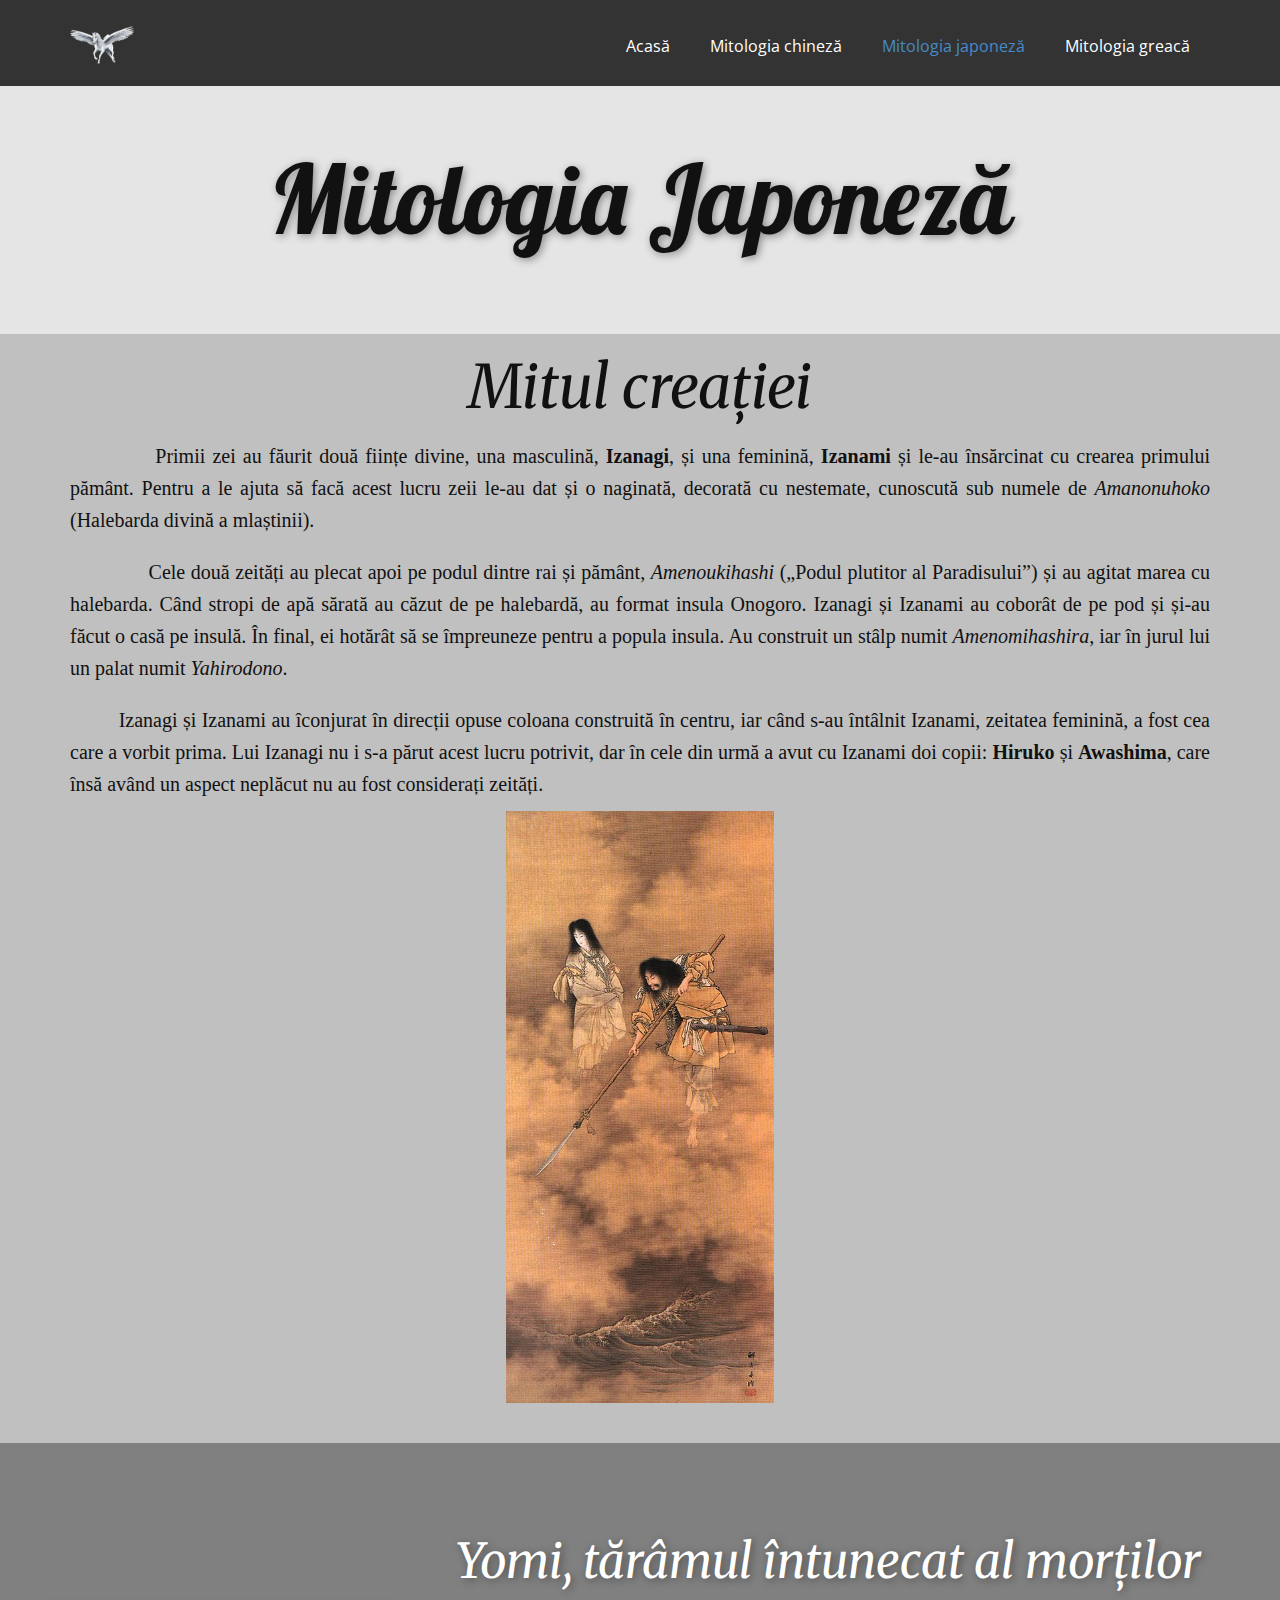
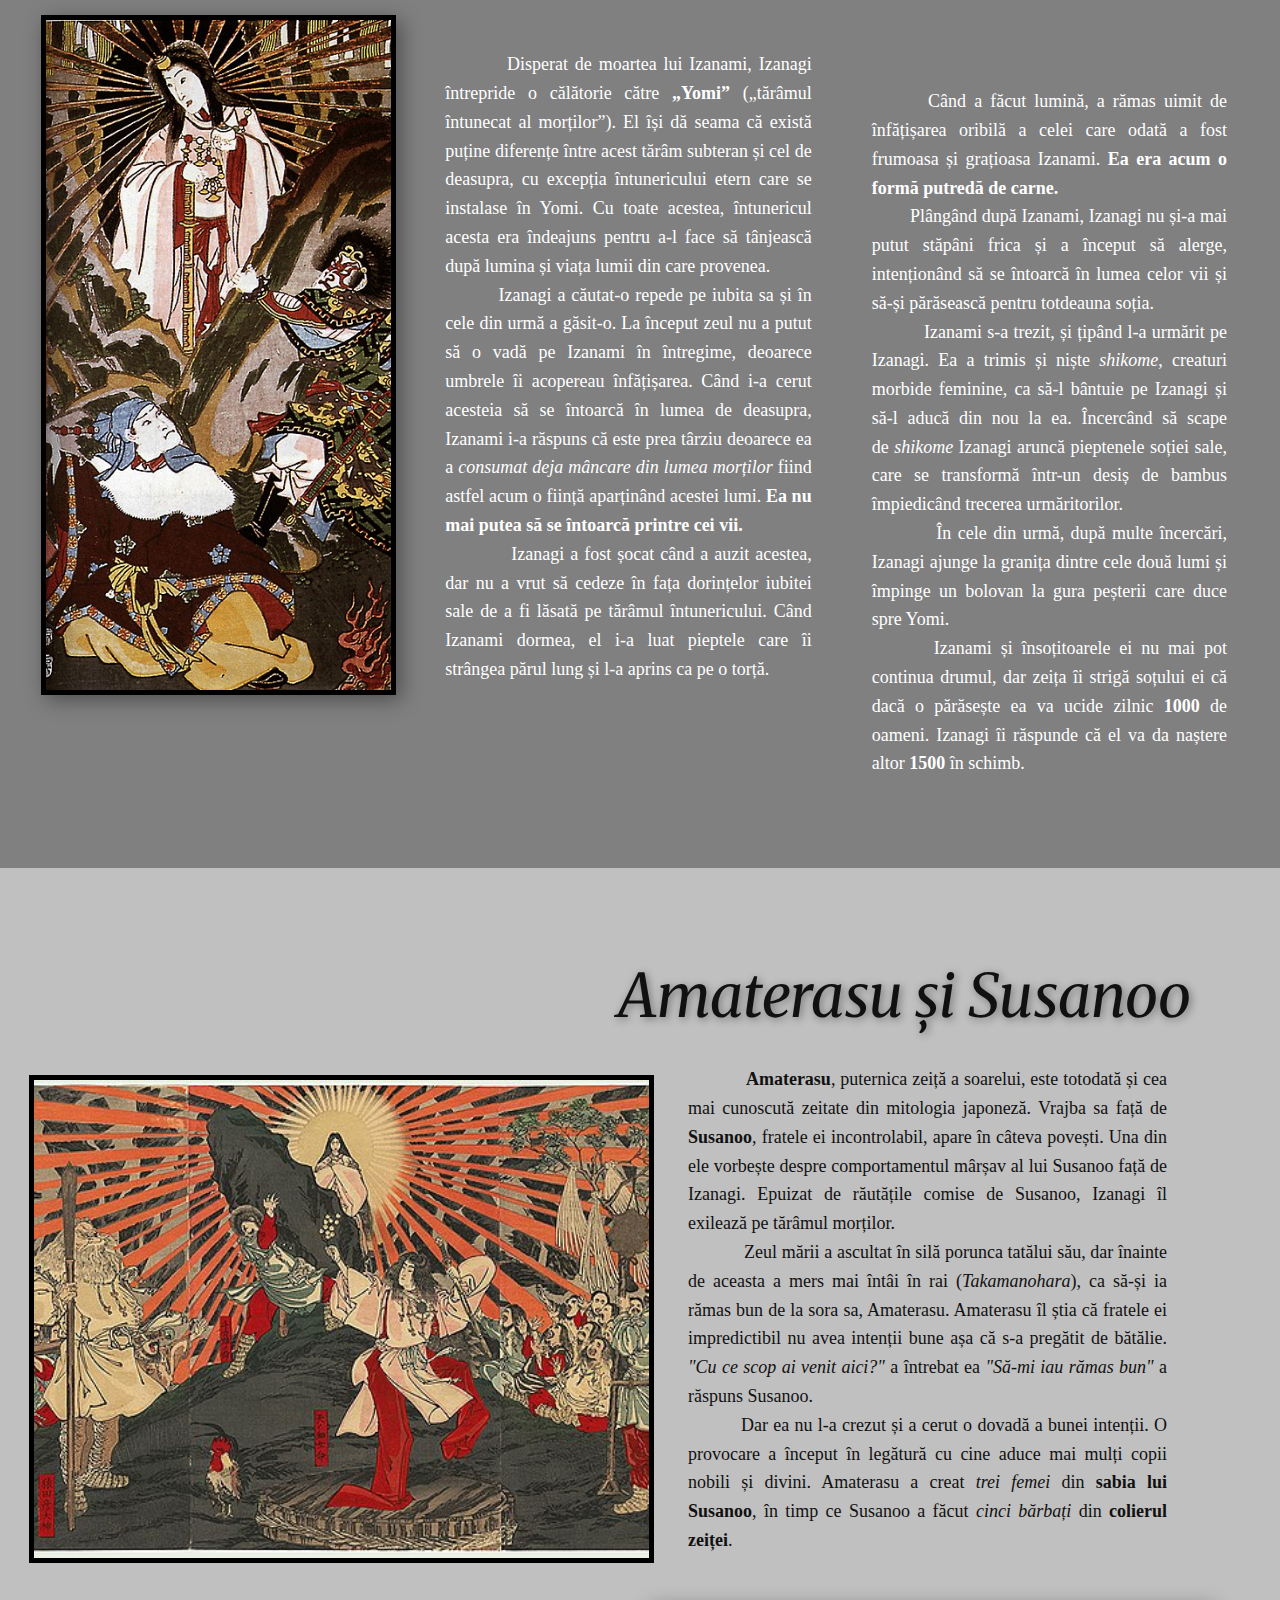
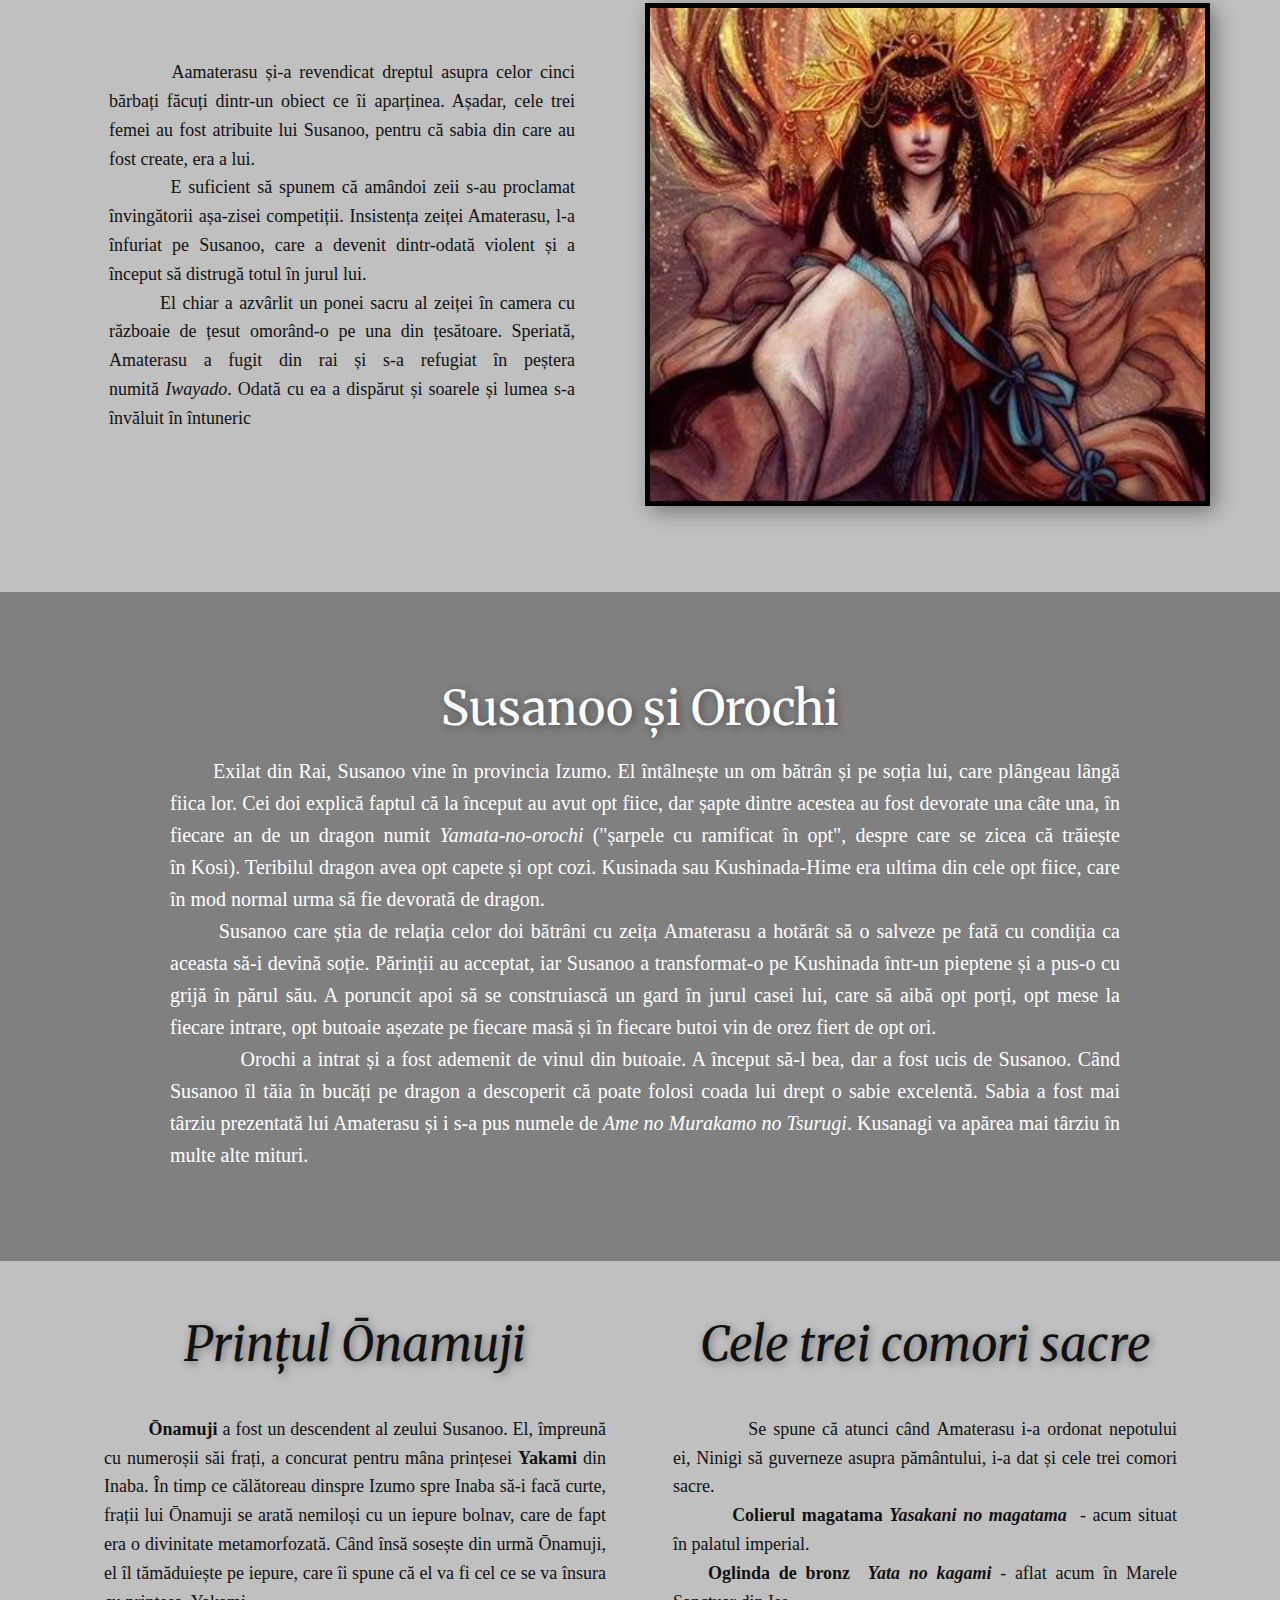
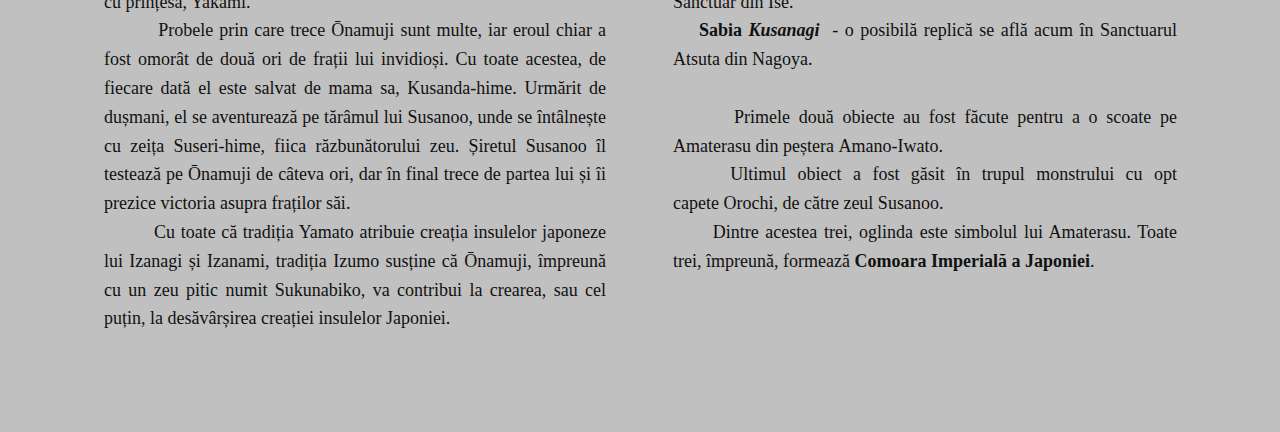
<file: Mitologia-japoneză.html>
<!DOCTYPE html>
<html style="font-size: 16px;">
  <head>
    <meta name="viewport" content="width=device-width, initial-scale=1.0">
    <meta charset="utf-8">
    <meta name="keywords" content="">
    <meta name="description" content="">
    <meta name="page_type" content="np-template-header-footer-from-plugin">
    <title>Mitologia japoneză</title>
    <link rel="stylesheet" href="nicepage.css" media="screen">
<link rel="stylesheet" href="Mitologia-japoneză.css" media="screen">
    <script class="u-script" type="text/javascript" src="jquery.js" defer=""></script>
    <script class="u-script" type="text/javascript" src="nicepage.js" defer=""></script>
    <meta name="generator" content="Nicepage 3.10.2, nicepage.com">
    <link rel="icon" href="images/favicon.png">
    <link id="u-theme-google-font" rel="stylesheet" href="https://fonts.googleapis.com/css?family=Roboto:100,100i,300,300i,400,400i,500,500i,700,700i,900,900i|Open+Sans:300,300i,400,400i,600,600i,700,700i,800,800i">
    <link id="u-page-google-font" rel="stylesheet" href="https://fonts.googleapis.com/css?family=Lobster:400|Merriweather:300,300i,400,400i,700,700i,900,900i">
    
    
    
    
    
    
    
    <script type="application/ld+json">{
		"@context": "http://schema.org",
		"@type": "Organization",
		"name": "Site1",
		"url": "index.html",
		"logo": "images/16.png"
}</script>
    <meta property="og:title" content="Mitologia japoneză">
    <meta property="og:type" content="website">
    <meta name="theme-color" content="#478ac9">
    <link rel="canonical" href="index.html">
    <meta property="og:url" content="index.html">
  </head>
  <body class="u-body"><header class="u-clearfix u-grey-80 u-header u-header" id="sec-ac91"><div class="u-clearfix u-sheet u-sheet-1">
        <a href="Acasă.html" data-page-id="940413621" class="u-image u-logo u-image-1" data-image-width="1300" data-image-height="773" title="Acasă">
          <img src="images/16.png" class="u-logo-image u-logo-image-1" data-image-width="80.8422">
        </a>
        <nav class="u-menu u-menu-dropdown u-offcanvas u-menu-1">
          <div class="menu-collapse" style="font-size: 1rem; letter-spacing: 0px;">
            <a class="u-button-style u-custom-left-right-menu-spacing u-custom-padding-bottom u-custom-top-bottom-menu-spacing u-nav-link u-text-active-palette-1-base u-text-hover-palette-2-base" href="#">
              <svg><use xmlns:xlink="http://www.w3.org/1999/xlink" xlink:href="#menu-hamburger"></use></svg>
              <svg version="1.1" xmlns="http://www.w3.org/2000/svg" xmlns:xlink="http://www.w3.org/1999/xlink"><defs><symbol id="menu-hamburger" viewBox="0 0 16 16" style="width: 16px; height: 16px;"><rect y="1" width="16" height="2"></rect><rect y="7" width="16" height="2"></rect><rect y="13" width="16" height="2"></rect>
</symbol>
</defs></svg>
            </a>
          </div>
          <div class="u-custom-menu u-nav-container">
            <ul class="u-nav u-unstyled u-nav-1"><li class="u-nav-item"><a class="u-button-style u-nav-link u-text-active-palette-1-base u-text-hover-palette-2-base" href="Acasă.html" style="padding: 10px 20px;">Acasă</a>
</li><li class="u-nav-item"><a class="u-button-style u-nav-link u-text-active-palette-1-base u-text-hover-palette-2-base" href="Mitologia-chineză.html" style="padding: 10px 20px;">Mitologia chineză</a>
</li><li class="u-nav-item"><a class="u-button-style u-nav-link u-text-active-palette-1-base u-text-hover-palette-2-base" href="Mitologia-japoneză.html" style="padding: 10px 20px;">Mitologia japoneză</a>
</li><li class="u-nav-item"><a class="u-button-style u-nav-link u-text-active-palette-1-base u-text-hover-palette-2-base" href="Mitologia-greacă.html" style="padding: 10px 20px;">Mitologia greacă</a>
</li></ul>
          </div>
          <div class="u-custom-menu u-nav-container-collapse">
            <div class="u-black u-container-style u-inner-container-layout u-opacity u-opacity-95 u-sidenav">
              <div class="u-sidenav-overflow">
                <div class="u-menu-close"></div>
                <ul class="u-align-center u-nav u-popupmenu-items u-unstyled u-nav-2"><li class="u-nav-item"><a class="u-button-style u-nav-link" href="Acasă.html" style="padding: 10px 20px;">Acasă</a>
</li><li class="u-nav-item"><a class="u-button-style u-nav-link" href="Mitologia-chineză.html" style="padding: 10px 20px;">Mitologia chineză</a>
</li><li class="u-nav-item"><a class="u-button-style u-nav-link" href="Mitologia-japoneză.html" style="padding: 10px 20px;">Mitologia japoneză</a>
</li><li class="u-nav-item"><a class="u-button-style u-nav-link" href="Mitologia-greacă.html" style="padding: 10px 20px;">Mitologia greacă</a>
</li></ul>
              </div>
            </div>
            <div class="u-black u-menu-overlay u-opacity u-opacity-70"></div>
          </div>
        </nav>
      </div></header>
    <section class="u-align-center u-clearfix u-grey-10 u-section-1" id="sec-07d7">
      <div class="u-clearfix u-sheet u-sheet-1">
        <h1 class="u-custom-font u-font-lobster u-text u-text-1">Mitologia Japoneză</h1>
      </div>
    </section>
    <section class="u-clearfix u-grey-25 u-section-2" id="sec-3880">
      <div class="u-clearfix u-sheet u-sheet-1">
        <div class="fr-view u-align-center u-clearfix u-rich-text u-text u-text-1">
          <h1 style="text-align: center;">
            <span class="u-custom-font u-font-merriweather" style="font-style: italic; font-size: 3.75rem;">Mitul creației</span>
          </h1>
          <p style="text-align: justify;">
            <span class="u-custom-font u-font-georgia" style="font-size: 1.25rem;">&nbsp; &nbsp; &nbsp; &nbsp; &nbsp; &nbsp; Primii zei au făurit două ființe divine, una masculină, <span style="font-weight: 700;">Izanagi</span>, și una feminină, <span style="font-weight: 700;">Izanami</span> și le-au însărcinat cu crearea primului pământ. Pentru a le ajuta să facă acest lucru zeii le-au dat și o naginată, decorată cu nestemate, cunoscută sub numele de <span style="font-style: italic;">Amanonuhoko</span> (Halebarda divină a mlaștinii).&nbsp;
            </span>
          </p>
          <p style="text-align: justify;">
            <span class="u-custom-font u-font-georgia" style="font-size: 1.25rem;">&nbsp; &nbsp; &nbsp; &nbsp; &nbsp; &nbsp; &nbsp; Cele două zeități au plecat apoi pe podul dintre rai și pământ, <span style="font-style: italic;">Amenoukihashi</span> („Podul plutitor al Paradisului”) și au agitat marea cu halebarda. Când stropi de apă sărată au căzut de pe halebardă, au format insula Onogoro. Izanagi și Izanami au coborât de pe pod și și-au făcut o casă pe insulă. În final, ei hotărât să se împreuneze pentru a popula insula. Au construit un stâlp numit <span style="font-style: italic;">Amenomihashira</span>, iar în jurul lui un palat numit <span style="font-style: italic;">Yahirodono</span>.
            </span>
          </p>
          <p style="text-align: justify;">
            <span class="u-custom-font u-font-georgia" style="font-size: 1.25rem;">&nbsp; &nbsp; &nbsp; &nbsp; &nbsp;Izanagi și Izanami au îconjurat în direcții opuse coloana construită în centru, iar când s-au întâlnit Izanami, zeitatea feminină, a fost cea care a vorbit prima. Lui Izanagi nu i s-a părut acest lucru potrivit, dar în cele din urmă a avut cu Izanami doi copii: <span style="font-weight: 700;">Hiruko</span> și <span style="font-weight: 700;">Awashima</span>, care însă având un aspect neplăcut nu au fost considerați zeități.
            </span>
            <span style="line-height: 2.0;">
              <img src="images/400px-Kobayashi_Izanami_and_Izanagi.jpeg" align="center" style="width: 268px;" class="fr-dib fr-fic" width="400">
            </span>
          </p>
        </div>
      </div>
    </section>
    <section class="u-clearfix u-grey-50 u-section-3" id="sec-e831">
      <div class="u-clearfix u-sheet u-sheet-1">
        <div class="u-clearfix u-gutter-0 u-layout-spacing-vertical u-layout-wrap u-layout-wrap-1">
          <div class="u-layout">
            <div class="u-layout-row">
              <div class="u-size-20 u-size-60-md">
                <div class="u-layout-row">
                  <div class="u-container-style u-layout-cell u-left-cell u-size-60 u-layout-cell-1" src="">
                    <div class="u-container-layout u-valign-middle u-container-layout-1">
                      <img class="u-border-5 u-border-black u-expanded-width u-image u-image-1" data-image-width="400" data-image-height="767" src="images/400px-Amaterasu_cave_crop.jpeg">
                    </div>
                  </div>
                </div>
              </div>
              <div class="u-size-40 u-size-60-md">
                <div class="u-layout-col">
                  <div class="u-size-40">
                    <div class="u-layout-row">
                      <div class="u-align-left u-container-style u-layout-cell u-right-cell u-size-60 u-layout-cell-2">
                        <div class="u-container-layout u-container-layout-2">
                          <h3 class="u-custom-font u-font-merriweather u-text u-text-1">Yomi, tărâmul întunecat al morților</h3>
                        </div>
                      </div>
                    </div>
                  </div>
                  <div class="u-size-20">
                    <div class="u-layout-row">
                      <div class="u-align-justify u-container-style u-layout-cell u-size-30 u-layout-cell-3">
                        <div class="u-container-layout u-container-layout-3">
                          <p class="u-custom-font u-font-georgia u-text u-text-2">&nbsp; &nbsp; &nbsp; &nbsp; &nbsp;Disperat de moartea lui Izanami, Izanagi întrepride o călătorie către <span style="font-weight: 700;">„<span style="font-weight: 700;">Yomi</span>”
                            </span> („tărâmul întunecat al morților”). El își dă seama că există puține diferențe între acest tărâm subteran și cel de deasupra, cu excepția întunericului etern care se instalase în Yomi. Cu toate acestea, întunericul acesta era îndeajuns pentru a-l face să tânjească după lumina și viața lumii din care provenea.<br>&nbsp; &nbsp; &nbsp; &nbsp; &nbsp;Izanagi a căutat-o repede pe iubita sa și în cele din urmă a găsit-o. La început zeul nu a putut să o vadă pe Izanami în întregime, deoarece umbrele îi acopereau înfățișarea. Când i-a cerut acesteia să se întoarcă în lumea de deasupra, Izanami i-a răspuns că este prea târziu deoarece ea a <span style="font-style: italic;">consumat deja mâncare din lumea morților</span> fiind astfel acum o ființă aparținând acestei lumi. <span style="font-weight: 700;">Ea nu mai putea să se întoarcă printre cei vii.</span>
                            <br>&nbsp; &nbsp; &nbsp; &nbsp; &nbsp; &nbsp;Izanagi a fost șocat când a auzit acestea, dar nu a vrut să cedeze în fața dorințelor iubitei sale de a fi lăsată pe tărâmul întunericului. Când Izanami dormea, el i-a luat pieptele care îi strângea părul lung și l-a aprins ca pe o torță.<br>
                          </p>
                        </div>
                      </div>
                      <div class="u-align-justify u-container-style u-layout-cell u-right-cell u-size-30 u-layout-cell-4">
                        <div class="u-container-layout u-valign-bottom u-container-layout-4">
                          <p class="u-custom-font u-font-georgia u-text u-text-3">&nbsp; &nbsp; &nbsp; &nbsp;Când a făcut lumină, a rămas uimit de înfățișarea oribilă a celei care odată a fost frumoasa și grațioasa Izanami.&nbsp;<span style="font-weight: 700;">Ea era acum o formă putredă de carne.</span>
                            <br>&nbsp; &nbsp; &nbsp; &nbsp; Plângând după Izanami, Izanagi nu și-a mai putut stăpâni frica și a început să alerge, intenționând să se întoarcă în lumea celor vii și să-și părăsească pentru totdeauna soția.<br>&nbsp; &nbsp; &nbsp; &nbsp; &nbsp; Izanami s-a trezit, și țipând l-a urmărit pe Izanagi. Ea a trimis și niște&nbsp;<i>shikome</i>, creaturi morbide feminine, ca să-l bântuie pe Izanagi și să-l aducă din nou la ea. Încercând să scape de&nbsp;<i>shikome</i>&nbsp;Izanagi aruncă pieptenele soției sale, care se transformă într-un desiș de bambus împiedicând trecerea urmăritorilor.<br>&nbsp; &nbsp; &nbsp; &nbsp; &nbsp; În cele din urmă, după multe încercări, Izanagi ajunge la granița dintre cele două lumi și împinge un bolovan la gura peșterii care duce spre Yomi.<br>&nbsp; &nbsp; &nbsp; &nbsp;Izanami și însoțitoarele ei nu mai pot continua drumul, dar zeița îi strigă soțului ei că dacă o părăsește ea va ucide zilnic <span style="font-weight: 700;">1000</span> de oameni. Izanagi îi răspunde că el va da naștere altor <span style="font-weight: 700;">1500</span> în schimb.<br>
                          </p>
                        </div>
                      </div>
                    </div>
                  </div>
                </div>
              </div>
            </div>
          </div>
        </div>
      </div>
    </section>
    <section class="u-clearfix u-grey-25 u-section-4" id="sec-abce">
      <div class="u-clearfix u-sheet u-sheet-1">
        <div class="u-clearfix u-expanded-width u-gutter-10 u-layout-wrap u-layout-wrap-1">
          <div class="u-layout">
            <div class="u-layout-col">
              <div class="u-size-30">
                <div class="u-layout-row">
                  <div class="u-container-style u-layout-cell u-left-cell u-size-30 u-layout-cell-1" src="">
                    <div class="u-container-layout u-container-layout-1">
                      <img class="u-border-5 u-border-black u-image u-image-1" src="images/700px-Amaterasu_cave.jpeg" data-image-width="700" data-image-height="356">
                    </div>
                  </div>
                  <div class="u-container-style u-layout-cell u-right-cell u-size-30 u-layout-cell-2">
                    <div class="u-container-layout u-valign-top u-container-layout-2">
                      <h2 class="u-align-left u-custom-font u-font-merriweather u-text u-text-1">Amaterasu și Susanoo</h2>
                      <p class="u-align-justify u-custom-font u-font-georgia u-text u-text-2">
                        <span style="font-weight: 700;">&nbsp; &nbsp; &nbsp; &nbsp; &nbsp; &nbsp; Amaterasu</span>, puternica zeiță a soarelui, este totodată și cea mai cunoscută zeitate din mitologia japoneză. Vrajba sa față de <span style="font-weight: 700;">Susanoo</span>, fratele ei incontrolabil, apare în câteva povești. Una din ele vorbește despre comportamentul mârșav al lui Susanoo față de Izanagi. Epuizat de răutățile comise de Susanoo, Izanagi îl exilează pe tărâmul morților.<br>&nbsp; &nbsp; &nbsp; &nbsp; &nbsp; &nbsp; Zeul mării a ascultat în silă porunca tatălui său, dar înainte de aceasta a mers mai întâi în rai (<i>Takamanohara</i>), ca să-și ia rămas bun de la sora sa, Amaterasu. Amaterasu îl știa că fratele ei impredictibil nu avea intenții bune așa că s-a pregătit de bătălie. <span style="font-style: italic;">"Cu ce scop ai venit aici?"</span> a întrebat ea <span style="font-style: italic;">"Să-mi iau rămas bun"</span> a răspuns Susanoo.<br>&nbsp; &nbsp; &nbsp; &nbsp; &nbsp; Dar ea nu l-a crezut și a cerut o dovadă a bunei intenții. O provocare a început în legătură cu cine aduce mai mulți copii nobili și divini. Amaterasu a creat <span style="font-style: italic;">trei femei</span> din <span style="font-weight: 700;">sabia lui Susanoo</span>, în timp ce Susanoo a făcut <span style="font-style: italic;">cinci bărbați</span> din <span style="font-weight: 700;">colierul zeiței</span>.&nbsp;<br>
                      </p>
                    </div>
                  </div>
                </div>
              </div>
              <div class="u-size-30">
                <div class="u-layout-row">
                  <div class="u-align-justify u-container-style u-layout-cell u-left-cell u-size-30 u-layout-cell-3">
                    <div class="u-container-layout u-container-layout-3">
                      <p class="u-custom-font u-font-georgia u-text u-text-3">&nbsp; &nbsp; &nbsp; &nbsp; Aamaterasu și-a revendicat dreptul asupra celor cinci bărbați făcuți dintr-un obiect ce îi aparținea. Așadar, cele trei femei au fost atribuite lui Susanoo, pentru că sabia din care au fost create, era a lui.<br>&nbsp; &nbsp; &nbsp; &nbsp; &nbsp;E suficient să spunem că amândoi zeii s-au proclamat învingătorii așa-zisei competiții. Insistența zeiței Amaterasu, l-a înfuriat pe Susanoo, care a devenit dintr-odată violent și a început să distrugă totul în jurul lui.<br>&nbsp; &nbsp; &nbsp; &nbsp; El chiar a azvârlit un ponei sacru al zeiței în camera cu războaie de țesut omorând-o pe una din țesătoare. Speriată, Amaterasu a fugit din rai și s-a refugiat în peștera numită&nbsp;<i>Iwayado</i>. Odată cu ea a dispărut și soarele și lumea s-a învăluit în întuneric
                      </p>
                    </div>
                  </div>
                  <div class="u-container-style u-image u-layout-cell u-right-cell u-size-30 u-image-2" src="" data-image-width="360" data-image-height="450">
                    <div class="u-border-5 u-border-black u-container-layout u-valign-middle u-container-layout-4"></div>
                  </div>
                </div>
              </div>
            </div>
          </div>
        </div>
      </div>
    </section>
    <section class="u-align-center u-clearfix u-grey-50 u-section-5" id="sec-5ada">
      <div class="u-clearfix u-sheet u-sheet-1">
        <div class="u-container-style u-group u-group-1">
          <div class="u-container-layout u-valign-bottom u-container-layout-1">
            <h2 class="u-align-center u-custom-font u-font-merriweather u-text u-text-1">Susanoo și Orochi</h2>
            <p class="u-align-justify u-custom-font u-font-georgia u-text u-text-2">&nbsp; &nbsp; &nbsp; &nbsp;Exilat din Rai,&nbsp;Susanoo&nbsp;vine în provincia&nbsp;Izumo. El întâlnește un om bătrân și pe soția lui, care plângeau lângă fiica lor. Cei doi explică faptul că la început au avut opt fiice, dar șapte dintre acestea au fost devorate una câte una, în fiecare an de un&nbsp;dragon&nbsp;numit&nbsp;<i>Yamata-no-orochi</i>&nbsp;("șarpele cu ramificat în opt", despre care se zicea că trăiește în&nbsp;Kosi). Teribilul dragon avea opt capete și opt cozi.&nbsp;Kusinada&nbsp;sau Kushinada-Hime era ultima din cele opt fiice, care în mod normal urma să fie devorată de dragon.<br>&nbsp; &nbsp; &nbsp; &nbsp;Susanoo care știa de relația celor doi bătrâni cu zeița&nbsp;Amaterasu&nbsp;a hotărât să o salveze pe fată cu condiția ca aceasta să-i devină soție. Părinții au acceptat, iar Susanoo a transformat-o pe Kushinada într-un pieptene și a pus-o cu grijă în părul său. A poruncit apoi să se construiască un gard în jurul casei lui, care să aibă opt porți, opt mese la fiecare intrare, opt butoaie așezate pe fiecare masă și în fiecare butoi vin de orez fiert de opt ori.<br>&nbsp; &nbsp; &nbsp; &nbsp; &nbsp; &nbsp;Orochi a intrat și a fost ademenit de vinul din butoaie. A început să-l bea, dar a fost ucis de Susanoo. Când Susanoo îl tăia în bucăți pe dragon a descoperit că poate folosi coada lui drept o sabie excelentă. Sabia a fost mai târziu prezentată lui Amaterasu și i s-a pus numele de&nbsp;<i>Ame no Murakamo no Tsurugi</i>. Kusanagi va apărea mai târziu în multe alte mituri.<br>
            </p>
          </div>
        </div>
      </div>
    </section>
    <section class="u-clearfix u-grey-25 u-section-6" id="sec-2c31">
      <div class="u-clearfix u-sheet u-sheet-1">
        <div class="u-clearfix u-expanded-width u-gutter-0 u-layout-wrap u-layout-wrap-1">
          <div class="u-layout" style="">
            <div class="u-layout-row" style="">
              <div class="u-container-style u-grey-25 u-layout-cell u-left-cell u-size-30 u-size-xs-60 u-layout-cell-1" src="">
                <div class="u-container-layout u-container-layout-1">
                  <h2 class="u-align-center u-custom-font u-font-merriweather u-text u-text-1">Prințul Ōnamuji</h2>
                  <p class="u-align-justify u-custom-font u-font-georgia u-text u-text-2">&nbsp; &nbsp; &nbsp; &nbsp; &nbsp;<span style="font-weight: 700;">Ōnamuji</span> a fost un descendent al zeului&nbsp;Susanoo. El, împreună cu numeroșii săi frați, a concurat pentru mâna prințesei&nbsp;<span style="font-weight: 700;">Yakami</span>&nbsp;din Inaba. În timp ce călătoreau dinspre&nbsp;Izumo&nbsp;spre&nbsp;Inaba&nbsp;să-i facă curte, frații lui Ōnamuji se arată nemiloși cu un iepure bolnav, care de fapt era o divinitate metamorfozată. Când însă sosește din urmă Ōnamuji, el îl tămăduiește pe iepure, care îi spune că el va fi cel ce se va însura cu prințesa, Yakami.<br>&nbsp; &nbsp; &nbsp; &nbsp; &nbsp;Probele prin care trece Ōnamuji sunt multe, iar eroul chiar a fost omorât de două ori de frații lui invidioși. Cu toate acestea, de fiecare dată el este salvat de mama sa, Kusanda-hime. Urmărit de dușmani, el se aventurează pe tărâmul lui Susanoo, unde se întâlnește cu zeița Suseri-hime, fiica răzbunătorului zeu. Șiretul Susanoo îl testează pe Ōnamuji de câteva ori, dar în final trece de partea lui și îi prezice victoria asupra fraților săi.<br>&nbsp; &nbsp; &nbsp; &nbsp; &nbsp;Cu toate că tradiția Yamato atribuie creația insulelor japoneze lui Izanagi și Izanami, tradiția Izumo susține că Ōnamuji, împreună cu un zeu pitic numit&nbsp;Sukunabiko, va contribui la crearea, sau cel puțin, la desăvârșirea creației insulelor Japoniei.<br>
                  </p>
                </div>
              </div>
              <div class="u-container-style u-grey-25 u-layout-cell u-right-cell u-size-30 u-size-xs-60 u-layout-cell-2">
                <div class="u-container-layout u-container-layout-2">
                  <h2 class="u-align-center u-custom-font u-font-merriweather u-text u-text-3">Cele trei comori sacre</h2>
                  <p class="u-align-justify u-custom-font u-font-georgia u-text u-text-4">&nbsp; &nbsp; &nbsp; &nbsp; &nbsp; &nbsp;Se spune că atunci când&nbsp;Amaterasu&nbsp;i-a ordonat nepotului ei,&nbsp;Ninigi&nbsp;să guverneze asupra pământului, i-a dat și cele trei comori sacre.<br>&nbsp; &nbsp; &nbsp; &nbsp; &nbsp;<span style="font-weight: 700;">Colierul&nbsp;magatama&nbsp;<i>Yasakani no magatama</i>
                    </span>&nbsp;- acum situat în&nbsp;palatul imperial.<br>&nbsp; &nbsp; <span style="font-weight: 700;">Oglinda de bronz&nbsp;</span><i>
                      <span style="font-weight: 700;">Yata no kagami</span> -&nbsp;</i>aflat acum în&nbsp;Marele Sanctuar din Ise.<br>&nbsp; &nbsp; <span style="font-weight: 700;">Sabia&nbsp;<i>Kusanagi</i>
                    </span>&nbsp;- o posibilă replică se află acum în&nbsp;Sanctuarul Atsuta&nbsp;din&nbsp;Nagoya.<br>
                    <br>&nbsp; &nbsp; &nbsp; &nbsp;Primele două obiecte au fost făcute pentru a o scoate pe Amaterasu din peștera&nbsp;Amano-Iwato.<br>&nbsp; &nbsp; &nbsp;Ultimul obiect a fost găsit în trupul monstrului cu opt capete&nbsp;Orochi, de către zeul&nbsp;Susanoo.<br>&nbsp; &nbsp; &nbsp; Dintre acestea trei, oglinda este simbolul lui Amaterasu. Toate trei, împreună, formează&nbsp;<b>Comoara Imperială a Japoniei</b>.<br>
                  </p>
                </div>
              </div>
            </div>
          </div>
        </div>
      </div>
    </section>
    

   <span style="height: 64px; width: 64px; margin-left: 0px; margin-right: auto; margin-top: 0px; background-image: none; right: 20px; bottom: 20px; box-shadow: 5px 5px 20px 0 rgba(0,0,0,0.4);" class="u-back-to-top u-border-3 u-border-black u-grey-5 u-icon u-icon-circle u-opacity u-opacity-85 u-spacing-10" data-href="#">
        <svg class="u-svg-link" preserveAspectRatio="xMidYMin slice" viewBox="0 0 551.13 551.13"><use xmlns:xlink="http://www.w3.org/1999/xlink" xlink:href="#svg-1d98"></use></svg>
        <svg class="u-svg-content" enable-background="new 0 0 551.13 551.13" viewBox="0 0 551.13 551.13" xmlns="http://www.w3.org/2000/svg" id="svg-1d98"><path d="m275.565 189.451 223.897 223.897h51.668l-275.565-275.565-275.565 275.565h51.668z"></path></svg>
    </span>
  </body>
</html>
</file>
